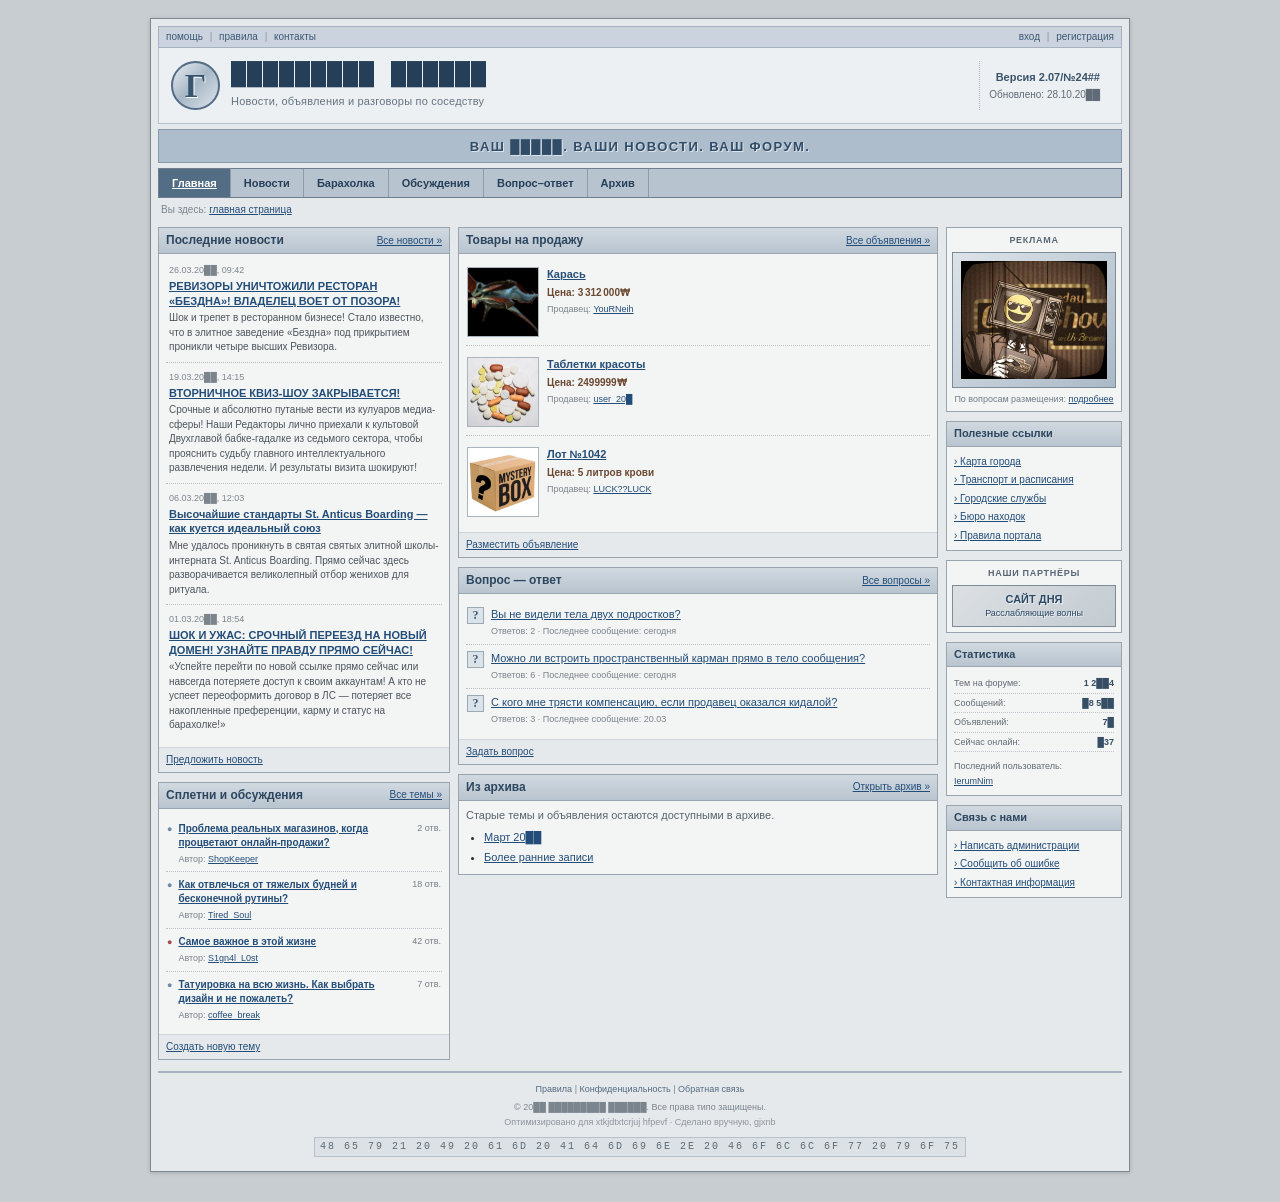
<file: index.html>
<!DOCTYPE html>
<html lang="ru">
<head>
  <meta charset="UTF-8">
  <meta name="viewport" content="width=device-width, initial-scale=1.0">
  <title>Главная</title>
  <link rel="icon" type="image/png" href="images/favicon.png">
  <link rel="stylesheet" href="style.css">
  <script src="script.js" defer></script>
</head>
<body>
  <div class="site">
    <header class="site-header">
      <div class="topline">
        <div class="mini-links">
          <a href="rules.html">помощь</a>
          <span>|</span>
          <a href="rules.html">правила</a>
          <span>|</span>
          <a href="register.html">контакты</a>
        </div>
        <div class="account-links">
          <a href="register.html">вход</a>
          <span>|</span>
          <a href="register.html">регистрация</a>
        </div>
      </div>

      <div class="branding">
        <div class="logo-mark" aria-hidden="true">Г</div>
        <div class="brand-copy">
          <h1 id="glitch-text">█████████ ██████</h1>
          <p>Новости, объявления и разговоры по соседству</p>
        </div>
        <div class="header-note">
          <strong>Версия 2.07/№24##</strong><br>
          <span>Обновлено: 28.10.20██</span>
        </div>
      </div>

      <div class="header-banner">
        <span>ВАШ █████. ВАШИ НОВОСТИ. ВАШ ФОРУМ.</span>
      </div>

      <nav class="main-nav" aria-label="Главное меню">
        <a class="current" href="index.html">Главная</a>
        <a href="news.html">Новости</a>
        <a href="market.html">Барахолка</a>
        <a href="discussions.html">Обсуждения</a>
        <a href="questions.html">Вопрос–ответ</a>
        <a href="archive.html">Архив</a>
      </nav>
      <div class="breadcrumb">Вы здесь: <a href="index.html">главная страница</a></div>
    </header>

    <main class="columns">
      <div class="column column-left">
        <section class="panel" id="news">
          <div class="panel-heading">
            <h2>Последние новости</h2>
            <a href="news.html">Все новости &raquo;</a>
          </div>
          <div class="panel-body news-list">
            <article class="news-item">
              <span class="date">26.03.20██, 09:42</span>
              <h3><a href="news.html#news-1">РЕВИЗОРЫ УНИЧТОЖИЛИ РЕСТОРАН «БЕЗДНА»! ВЛАДЕЛЕЦ ВОЕТ ОТ ПОЗОРА!</a></h3>
              <p>Шок и трепет в ресторанном бизнесе! Стало известно, что в элитное заведение «Бездна» под прикрытием проникли четыре высших Ревизора.</p>
            </article>
            <article class="news-item">
              <span class="date">19.03.20██, 14:15</span>
              <h3><a href="news.html#news-2">ВТОРНИЧНОЕ КВИЗ-ШОУ ЗАКРЫВАЕТСЯ!</a></h3>
              <p>Срочные и абсолютно путаные вести из кулуаров медиа-сферы! Наши Редакторы лично приехали к культовой Двухглавой бабке-гадалке из седьмого сектора, чтобы прояснить судьбу главного интеллектуального развлечения недели. И результаты визита шокируют!</p>
            </article>
            <article class="news-item">
              <span class="date">06.03.20██, 12:03</span>
              <h3><a href="news.html#news-3">Высочайшие стандарты St. Anticus Boarding — как куется идеальный союз</a></h3>
              <p>Мне удалось проникнуть в святая святых элитной школы-интерната St. Anticus Boarding. Прямо сейчас здесь разворачивается великолепный отбор женихов для ритуала.</p>
            </article>
            <article class="news-item">
              <span class="date">01.03.20██, 18:54</span>
              <h3><a href="news.html#news-4">ШОК И УЖАС: СРОЧНЫЙ ПЕРЕЕЗД НА НОВЫЙ ДОМЕН! УЗНАЙТЕ ПРАВДУ ПРЯМО СЕЙЧАС!</a></h3>
              <p>«Успейте перейти по новой ссылке прямо сейчас или навсегда потеряете доступ к своим аккаунтам! А кто не успеет переоформить договор в ЛС — потеряет все накопленные преференции, карму и статус на барахолке!»</p>
            </article>
          </div>
          <div class="panel-footer">
            <a href="register.html">Предложить новость</a>
          </div>
        </section>

        <section class="panel" id="talk">
          <div class="panel-heading">
            <h2>Сплетни и обсуждения</h2>
            <a href="discussions.html">Все темы &raquo;</a>
          </div>
          <div class="panel-body topic-list">

            <div class="topic-row">
              <span class="topic-icon">●</span>
              <div class="topic-main">
                <a href="discussions.html#topic-10">Проблема реальных магазинов, когда процветают онлайн-продажи?</a>
                <small>Автор: <a href="register.html">ShopKeeper</a></small>
              </div>
              <span class="replies">2 отв.</span>
            </div>
            <div class="topic-row">
              <span class="topic-icon">●</span>
              <div class="topic-main">
                <a href="discussions.html#topic-1">Как отвлечься от тяжелых будней и бесконечной рутины?</a>
                <small>Автор: <a href="register.html">Tired_Soul</a></small>
              </div>
              <span class="replies">18 отв.</span>
            </div>
            <div class="topic-row">
              <span class="topic-icon hot">●</span>
              <div class="topic-main">
                <a href="discussions.html#topic-2">Самое важное в этой жизне</a>
                <small>Автор: <a href="register.html">S1gn4l_L0st</a></small>
              </div>
              <span class="replies">42 отв.</span>
            </div>
            <div class="topic-row">
              <span class="topic-icon">●</span>
              <div class="topic-main">
                <a href="discussions.html#topic-3">Татуировка на всю жизнь. Как выбрать дизайн и не пожалеть?</a>
                <small>Автор: <a href="register.html">coffee_break</a></small>
              </div>
              <span class="replies">7 отв.</span>
            </div>
            
          </div>
          <div class="panel-footer"><a href="register.html">Создать новую тему</a></div>
        </section>
      </div>

      <div class="column column-middle">
        <section class="panel" id="market">
          <div class="panel-heading">
            <h2>Товары на продажу</h2>
            <a href="market.html">Все объявления &raquo;</a>
          </div>
          <div class="panel-body classifieds">
            <article class="classified">
              <div class="classified-thumb placeholder-thumb"><img src="images/item7.jpg"></div>
              <div class="classified-copy">
                <h3><a href="market.html#item-1">Карась</a></h3>
                <span class="price">Цена: 3 312 000₩</span>
                <small>Продавец: <a href="register.html">YouRNeih</a></small>
              </div>
            </article>
            <article class="classified">
              <div class="classified-thumb placeholder-thumb"><img src="images/item2.jpg"></div>
              <div class="classified-copy">
                <h3><a href="market.html#item-2">Таблетки красоты</a></h3>
                <span class="price">Цена: 2499999₩</span>
                <small>Продавец: <a href="register.html">user_20█</a></small>
              </div>
            </article>
            <article class="classified">
              <div class="classified-thumb placeholder-thumb"><img src="images/item3.jpg"></div>
              <div class="classified-copy">
                <h3><a href="market.html#item-3">Лот №1042</a></h3>
                <span class="price">Цена: 5 литров крови</span>
                <small>Продавец: <a href="register.html">LUCK??LUCK</a></small>
              </div>
            </article>
          </div>
          <div class="panel-footer">
            <a href="register.html">Разместить объявление</a>
          </div>
        </section>

        <section class="panel" id="questions">
          <div class="panel-heading">
            <h2>Вопрос — ответ</h2>
            <a href="questions.html">Все вопросы &raquo;</a>
          </div>

          <div class="panel-body qa-list">
            <div class="qa-item">
              <span class="qa-mark">?</span>
              <div>
                <a href="questions.html#question-10">Вы не видели тела двух подростков?</a>
                <small>Ответов: 2 · Последнее сообщение: сегодня</small>
              </div>
            </div>
            <div class="qa-item">
              <span class="qa-mark">?</span>
              <div>
                <a href="questions.html#question-1">Можно ли встроить пространственный карман прямо в тело сообщения?</a>
                <small>Ответов: 6 · Последнее сообщение: сегодня</small>
              </div>
            </div>
            <div class="qa-item">
              <span class="qa-mark">?</span>
              <div>
                <a href="questions.html#question-2">С кого мне трясти компенсацию, если продавец оказался кидалой?</a>
                <small>Ответов: 3 · Последнее сообщение: 20.03</small>
              </div>
            </div>

          </div>
          <div class="panel-footer"><a href="register.html">Задать вопрос</a></div>
        </section>

        <section class="panel" id="archive">
          <div class="panel-heading">
            <h2>Из архива</h2>
            <a href="archive.html">Открыть архив &raquo;</a>
          </div>
          <div class="panel-body archive-box">
            <p>Старые темы и объявления остаются доступными в архиве.</p>
            <ul>
              <li><a href="archive.html#march">Март 20██</a></li>
              <li><a href="archive.html#older">Более ранние записи</a></li>
            </ul>
          </div>
        </section>
      </div>

      <aside class="column column-right">
        <section class="ad-box">
          <div class="ad-label">РЕКЛАМА</div>
          <a class="banner banner-main">
            <img src="images/Braun.png">
          </a>
          <p class="ad-caption">По вопросам размещения: <a href="register.html">подробнее</a></p>
        </section>

        <section class="panel mini-panel" id="help">
          <div class="panel-heading"><h2>Полезные ссылки</h2></div>
          <div class="panel-body link-list">
            <a href="#city-map">› Карта города</a>
            <a href="#transport">› Транспорт и расписания</a>
            <a href="#services">› Городские службы</a>
            <a href="#lost-found">› Бюро находок</a>
            <a href="rules.html">› Правила портала</a>
          </div>
        </section>

        <section class="ad-box small-ad">
          <div class="ad-label">НАШИ ПАРТНЁРЫ</div>
          <a class="banner banner-small banner-alt" href="https://www.youtube.com/watch?v=V-_O7nl0Ii0">
            <strong>САЙТ ДНЯ</strong>
            <span>Расслабляющие волны</span>
          </a>
        </section>

        <section class="panel mini-panel">
          <div class="panel-heading"><h2>Статистика</h2></div>
          <div class="panel-body statistics">
            <div><span>Тем на форуме:</span><strong>1 2██4</strong></div>
            <div><span>Сообщений:</span><strong>█8 5██</strong></div>
            <div><span>Объявлений:</span><strong>7█</strong></div>
            <div><span>Сейчас онлайн:</span><strong>█37</strong></div>
            <p>Последний пользователь:<br><a href="#last-user">IerumNim</a></p>
          </div>
        </section>

        <section class="panel mini-panel" id="contacts">
          <div class="panel-heading"><h2>Связь с нами</h2></div>
          <div class="panel-body link-list">
            <a href="register.html">› Написать администрации</a>
            <a href="register.html">› Сообщить об ошибке</a>
            <a href="register.html">› Контактная информация</a>
          </div>
        </section>
      </aside>
    </main>

    <footer class="site-footer" id="rules">
      <div class="footer-links">
        <a href="rules.html">Правила</a> |
        <a href="alienstore/index.html">Конфиденциальность</a> |
        <a href="register.html">Обратная связь</a>
      </div>
      <p>© 20██ █████████ ██████. Все права типо защищены.</p>
      <p class="footer-note">Оптимизировано для xtkjdtxtcrjuj hfpevf · Сделано вручную, gjxnb</p>
      <div class="counter">48 65 79 21 20 49 20 61 6D 20 41 64 6D 69 6E 2E 20 46 6F 6C 6C 6F 77 20 79 6F 75</div>
    </footer>
  </div>
</body>
</html>
</file>
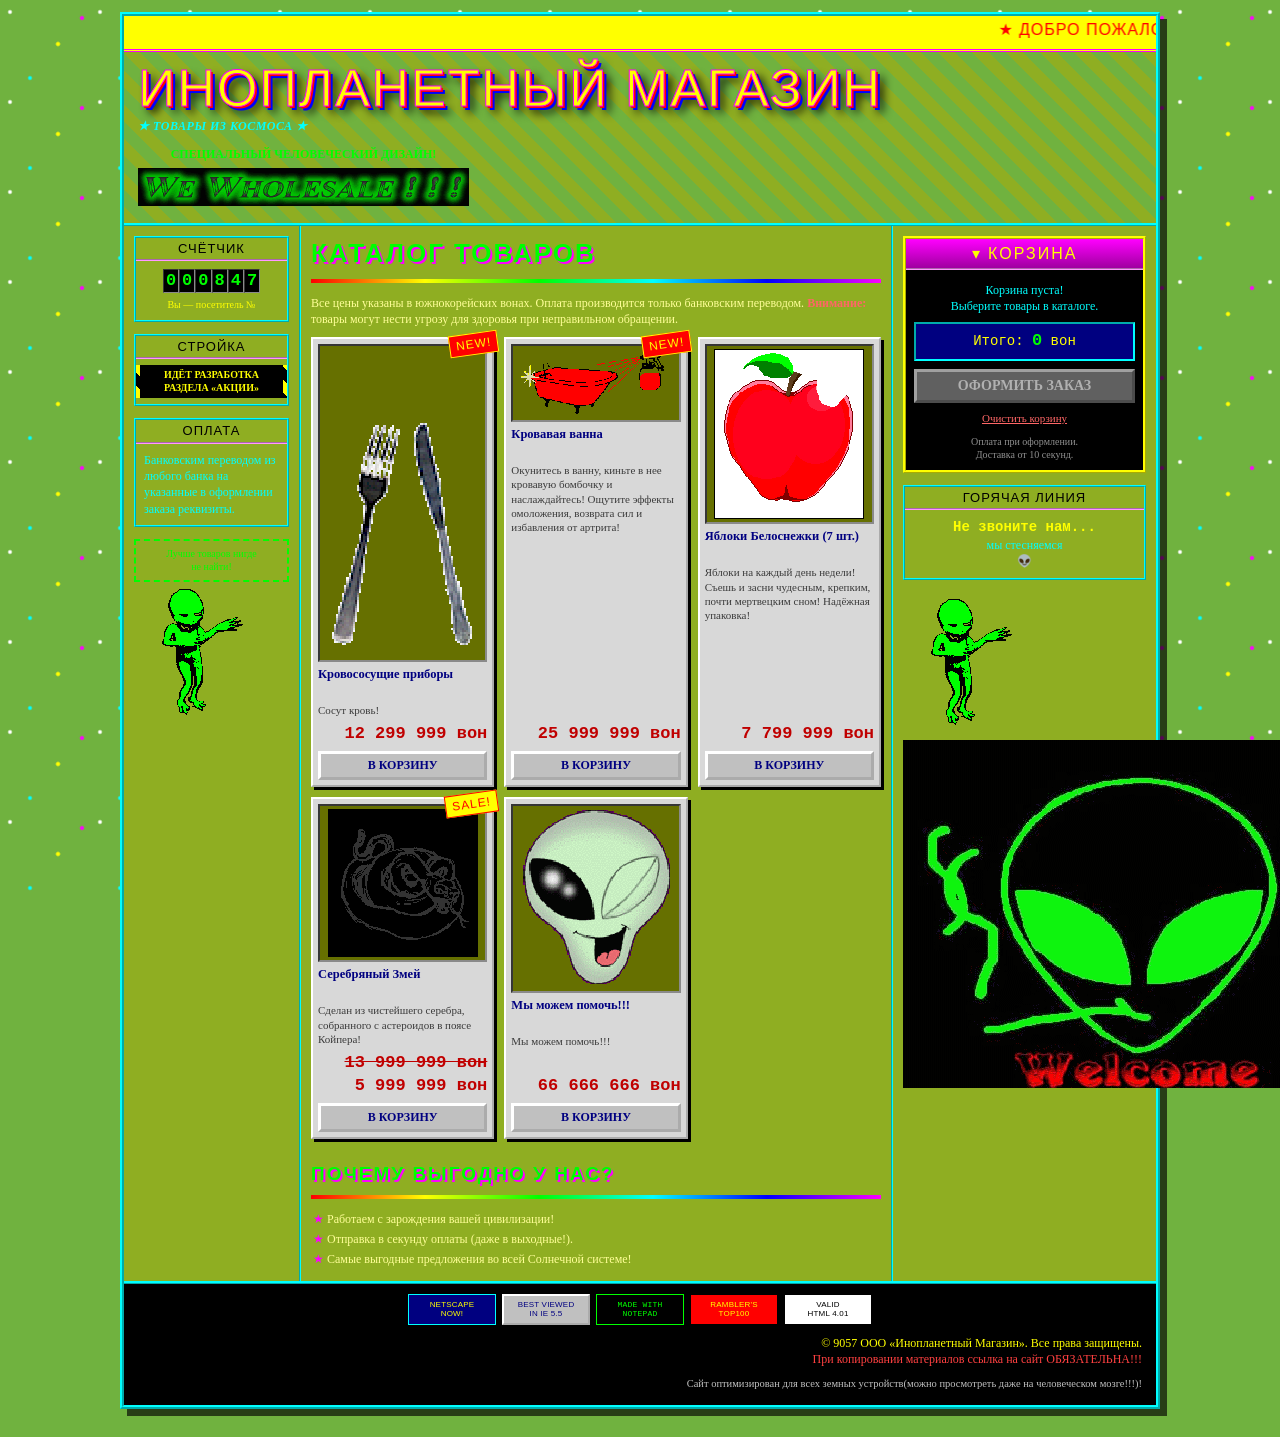
<file: alienstore/index.html>
<!DOCTYPE html>
<html lang="ru">
<head>
  <meta charset="utf-8">
  <meta name="viewport" content="width=device-width, initial-scale=1">
  <title>ИНОПЛАНЕТНЫЙ МАГАЗИН ::: ТОВАРЫ РАКЕТОЙ ::: ГЛАВНАЯ СТРАНИЦА</title>
  <meta name="description" content="Лучший интернет-магазин рукава Ориона! Товары ракетой, доставка по всей системе, низкие цены!!!">
  <meta name="keywords" content="магазин,товары,купить,дешево,скидки,предмет,оборудование,инопланетяне,доставка,интернет-магазин">
  <meta name="author" content="ООО «Инопланетный Магазин»">
  <meta name="generator" content="Microsoft FrontPage 4.0">
  <link rel="icon" href="img/favicon.jpg" type="image/svg+xml">
  <link rel="stylesheet" href="style.css">
</head>
<body>

<div class="page">

  <!-- ================= БЕГУЩАЯ СТРОКА ================= -->
  <div class="ticker">
    <marquee scrollamount="7" scrolldelay="60">
      ★ ДОБРО ПОЖАЛОВАТЬ В «ИНОПЛАНЕТНЫЙ МАГАЗИН»! ★ ДОСТАВКА ПО ВСЕЙ ПЛАНЕТЕ ★ МГНОВЕННАЯ ДОСТАВКА! ★ СКИДКИ ДО 99% ★ ЛУЧШЕЕ ОБОРУДОВАНИЕ ТОЛЬКО У НАС! ★
    </marquee>
  </div>

  <!-- ================= ШАПКА ================= -->
  <div class="header">
    <div class="logo">
      <div class="logo-main">ИНОПЛАНЕТНЫЙ МАГАЗИН</div>
      <div class="logo-sub">★ ТОВАРЫ ИЗ КОСМОСА ★</div>
    </div>
    <div class="header-side">
      <div class="blink updated">СПЕЦИАЛЬНЫЙ ЧЕЛОВЕЧЕСКИЙ ДИЗАЙН!</div>
      <img src="img/what.gif">

    </div>
  </div>

  <!-- ================= ТРИ КОЛОНКИ ================= -->
  <table class="layout">
    <tr>

      <!-- ---------- ЛЕВАЯ КОЛОНКА ---------- -->
      <td class="col-left">

        <div class="box">
          <div class="box-title">СЧЁТЧИК</div>
          <div class="box-body center">
            <div class="counter" id="counter" aria-label="Счётчик посещений">
              <span class="digit">0</span><span class="digit">0</span><span class="digit">0</span><span class="digit">8</span><span class="digit">4</span><span class="digit">7</span>
            </div>
            <div class="counter-note">Вы — посетитель №</div>
          </div>
        </div>

        <div class="box">
          <div class="box-title">СТРОЙКА</div>
          <div class="box-body hazard">
            <span>ИДЁТ РАЗРАБОТКА<br>РАЗДЕЛА «АКЦИИ»</span>
          </div>
        </div>


        <div class="box">
          <div class="box-title">ОПЛАТА</div>
          <div class="box-body">
            Банковским переводом из любого банка на указанные в оформлении заказа реквизиты.
          </div>
        </div>

        <div class="advice">
          Лучше товаров нигде<br>не найти!</b>
        </div>
	<img src="img/dalien.gif">


      </td>

      <!-- ---------- ЦЕНТРАЛЬНАЯ КОЛОНКА ---------- -->
      <td class="col-main" id="catalog">

        <h2 class="section">Каталог товаров</h2>
        <hr class="rainbow">

        <p class="lead">
          Все цены указаны в южнокорейских вонах. Оплата производится только банковским переводом. <b>Внимание:</b> товары могут нести угрозу для здоровья при неправильном обращении.
        </p>


        <noscript>
          <div class="warn">
            ВНИМАНИЕ! Для работы корзины включите JavaScript в настройках браузера.
          </div>
        </noscript>

        <div class="products">

          <!-- ТОВАР 1 -->
          <div class="product">
            <div class="badge-new blink">NEW!</div>
            <div class="product-img"><img src="img/bloodlusted_tableware.gif" alt="Кровососущие приборы" width="120" height="120"></div>
            <div class="product-name">Кровососущие приборы</div>
            <div class="product-desc">Сосут кровь!</div>
            <div class="product-price">12 299 999 вон</div>
            <button class="btn add" data-add="p1" data-name="Кровососущие приборы" data-price="12299999">В корзину</button>
          </div>

          <!-- ТОВАР 2 -->
          <div class="product">
            <div class="badge-new blink">NEW!</div>
            <div class="product-img"><img src="img/blood_bath.gif" alt="Кровавая ванна" width="120" height="120"></div>
            <div class="product-name">Кровавая ванна</div>
            <div class="product-desc">Окунитесь в ванну, киньте в нее кровавую бомбочку и наслаждайтесь! Ощутите эффекты омоложения, возврата сил и избавления от артрита!</div>
            <div class="product-price">25 999 999 вон</div>
            <button class="btn add" data-add="p2" data-name="Кровавая ванна" data-price="25999999">В корзину</button>
          </div>

          <!-- ТОВАР 3 -->
          <div class="product">
            <div class="product-img"><img src="img/snowwhite_apple.gif" alt="Яблоки Белоснежки, 7 штук" width="120" height="120"></div>
            <div class="product-name">Яблоки Белоснежки (7 шт.)</div>
            <div class="product-desc">Яблоки на каждый день недели! Съешь и засни чудесным, крепким, почти мертвецким сном! Надёжная упаковка!</div>
            <div class="product-price">7 799 999 вон</div>
            <button class="btn add" data-add="p3" data-name="Яблоки Белоснежки (7 шт.)" data-price="7799999">В корзину</button>
          </div>

          <!-- ТОВАР 4 -->
          <div class="product">
            <div class="badge-sale blink">SALE!</div>
            <div class="product-img"><img src="img/silver_serpent.gif" alt="Серебряный Змей" width="120" height="120"></div>
            <div class="product-name">Серебряный Змей</div>
            <div class="product-desc">Сделан из чистейшего серебра, собранного с астероидов в поясе Койпера!</div>
            <div class="product-price"><del>13 999 999 вон</del> <br>5 999 999 вон</div>
            <button class="btn add" data-add="p4" data-name=Серебряный Змей" data-price="5999999">В корзину</button>
          </div>

          <!-- ТОВАР 5 -->
          <div class="product">
            <div class="product-img"><img src="img/we_can_help.gif" alt="Мы можем помочь!!!" width="120" height="120"></div>
            <div class="product-name">Мы можем помочь!!!</div>
            <div class="product-desc">Мы можем помочь!!!</div>
            <div class="product-price">66 666 666 вон</div>
            <button class="btn add" data-add="p5" data-name="Мы можем помочь!!!" data-price="66666666">В корзину</button>
          </div>


        </div>

        <h2 class="section small">Почему выгодно у нас?</h2>
        <hr class="rainbow">
        <ul class="usp">
          <li>Работаем с зарождения вашей цивилизации!</li>
          <li>Отправка в секунду оплаты (даже в выходные!).</li>
          <li>Самые выгодные предложения во всей Солнечной системе!</li>
        </ul>

      </td>

      <!-- ---------- КОЛОНКА КОРЗИНЫ ---------- -->
      <td class="col-cart" id="cart">

        <div class="cart" id="cartPanel">
          <button class="cart-head" type="button" id="cartToggle" aria-expanded="true">
            <span class="cart-head-icon">▾</span> КОРЗИНА
          </button>

          <div class="cart-body">

            <div class="cart-status" id="cartStatus" hidden></div>

            <p class="cart-empty" id="cartEmpty">
              Корзина пуста!<br>
              <span class="blink">Выберите товары в каталоге.</span>
            </p>

            <ul class="cart-items" id="cartItems"></ul>

            <div class="cart-total">
              Итого: <b id="cartTotal">0</b> вон
            </div>

            <button class="btn-checkout" id="checkoutBtn" type="button" disabled>Оформить заказ</button>
            <button class="cart-clear" id="clearBtn" type="button" hidden>Очистить корзину</button>

            <p class="cart-note">
              Оплата при оформлении.<br>
              Доставка от 10 секунд.
            </p>
          </div>
        </div>

        <div class="box">
          <div class="box-title">ГОРЯЧАЯ ЛИНИЯ</div>
          <div class="box-body center">
            <b class="phone">Не звоните нам...</b><br>
            мы стесняемся<br>
            👽
          </div>
        </div>
	<img src="img/dalien.gif">
	<img src="img/Alien.gif">
      </td>

    </tr>
  </table>

  <!-- ================= ПОДВАЛ ================= -->
  <div class="footer">

    <div class="banners">
      <span class="banner b1">Netscape<br>NOW!</span>
      <span class="banner b2">Best viewed<br>in IE 5.5</span>
      <span class="banner b3">Made with<br>Notepad</span>
      <span class="banner b4">Rambler's<br>Top100</span>
      <span class="banner b5">Valid<br>HTML 4.01</span>
    </div>

    <p class="copyright">
      © 9057 ООО «Инопланетный Магазин». Все права защищены.<br>
      <span class="blink red">При копировании материалов ссылка на сайт ОБЯЗАТЕЛЬНА!!!</span>
    </p>

    <p class="footer-small">
      Сайт оптимизирован для всех земных устройств(можно просмотреть даже на человеческом мозге!!!)! <br>
    </p>

  </div>

</div>

<script src="app.js"></script>
</body>
</html>
</file>
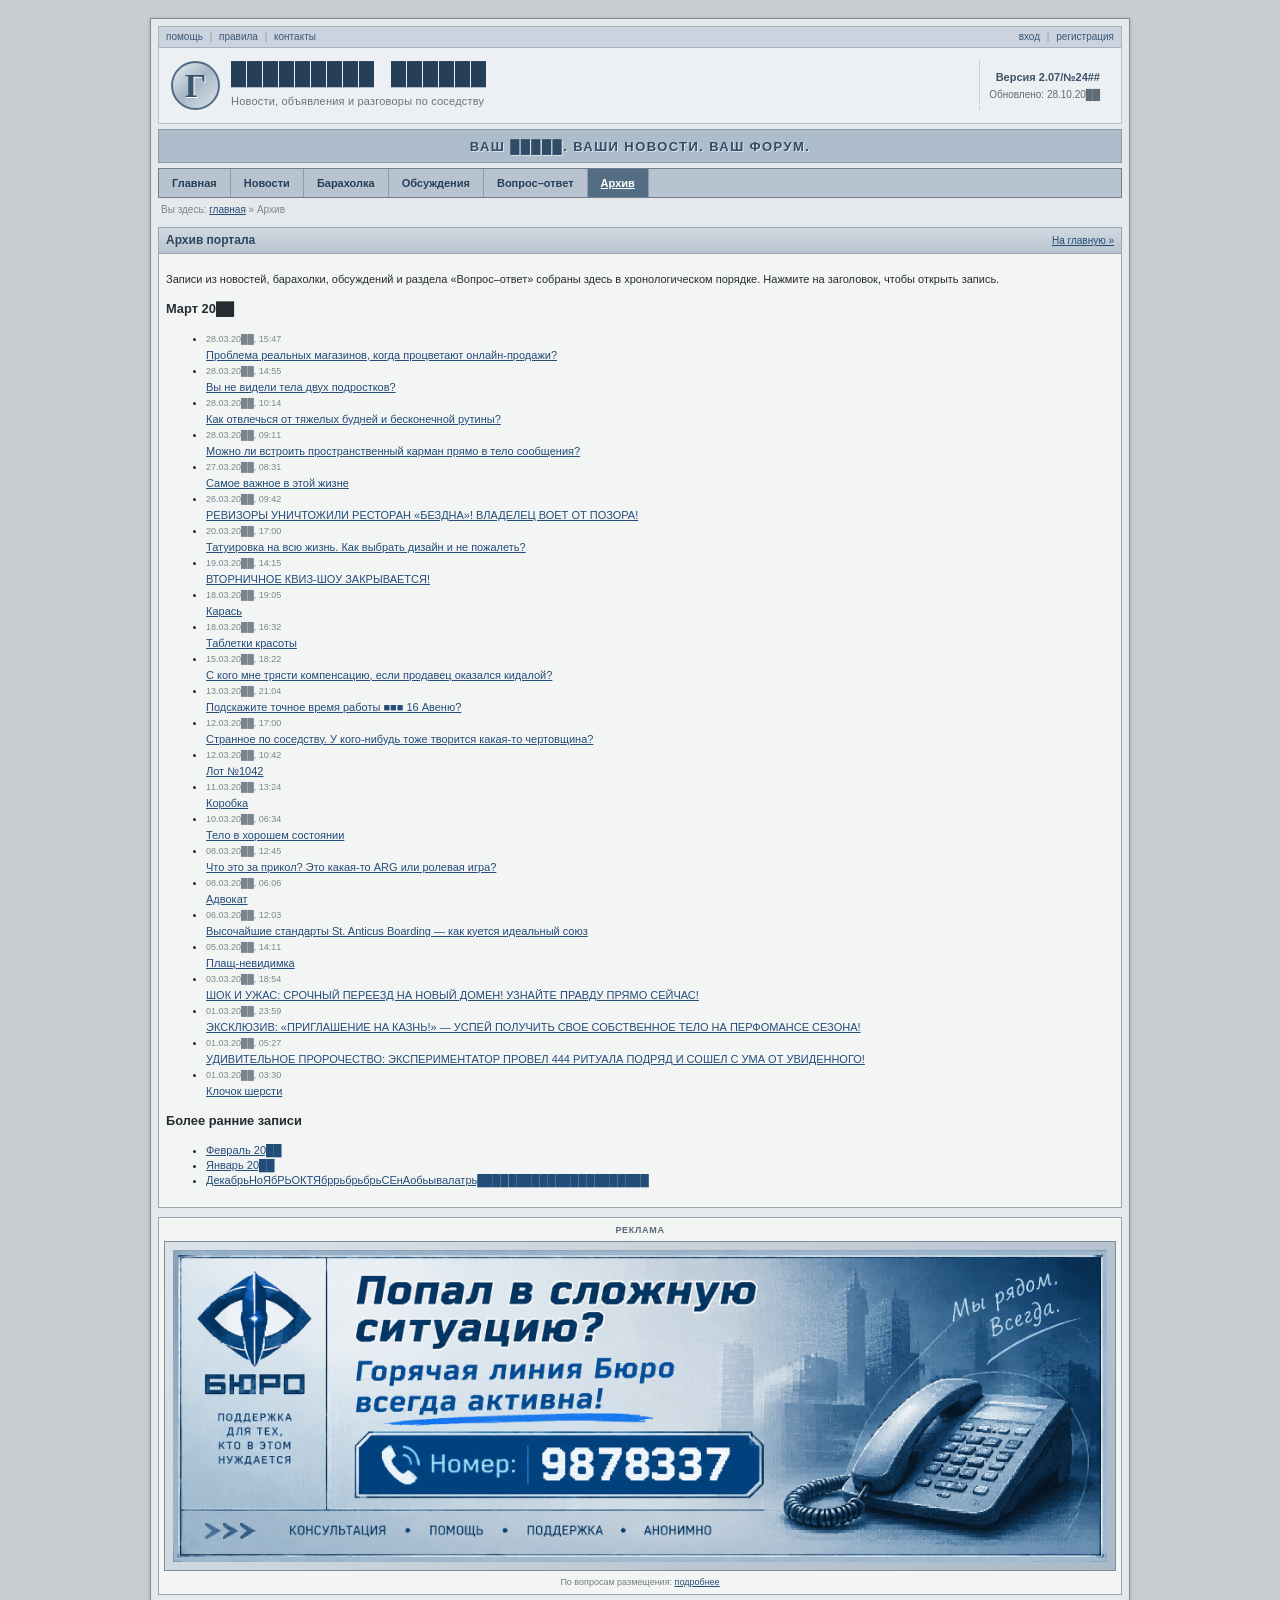
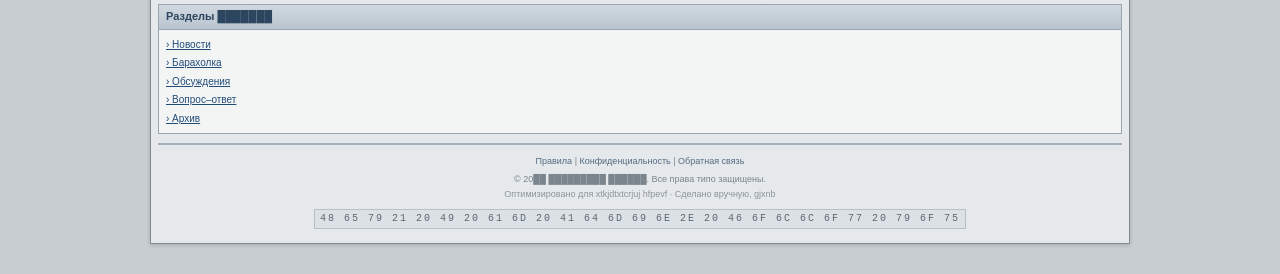
<file: archive.html>
<!DOCTYPE html>
<html lang="ru">
<head>
  <meta charset="UTF-8">
  <meta name="viewport" content="width=device-width, initial-scale=1.0">
  <title>Архив</title>
  <link rel="icon" type="image/png" href="images/favicon.png">
  <link rel="stylesheet" href="style.css">
  <script src="script.js" defer></script>
</head>
<body>
  <div class="site">
    <header class="site-header">
      <div class="topline">
        <div class="mini-links">
          <a href="rules.html">помощь</a>
          <span>|</span>
          <a href="rules.html">правила</a>
          <span>|</span>
          <a href="register.html">контакты</a>
        </div>
        <div class="account-links">
          <a href="register.html">вход</a>
          <span>|</span>
          <a href="register.html">регистрация</a>
        </div>
      </div>

      <div class="branding">
        <div class="logo-mark" aria-hidden="true">Г</div>
        <div class="brand-copy">
          <h1 id="glitch-text">█████████ ██████</h1>
          <p>Новости, объявления и разговоры по соседству</p>
        </div>
        <div class="header-note">
          <strong>Версия 2.07/№24##</strong><br>
          <span>Обновлено: 28.10.20██</span>
        </div>
      </div>

      <div class="header-banner">
        <span>ВАШ █████. ВАШИ НОВОСТИ. ВАШ ФОРУМ.</span>
      </div>
      <nav class="main-nav" aria-label="Главное меню"><a class="" href="index.html">Главная</a>
<a class="" href="news.html">Новости</a>
<a class="" href="market.html">Барахолка</a>
<a class="" href="discussions.html">Обсуждения</a>
<a class="" href="questions.html">Вопрос–ответ</a>
<a class="current" href="archive.html">Архив</a></nav>
      <div class="breadcrumb">Вы здесь: <a href="index.html">главная</a> &raquo; Архив</div>
    </header>
    <main class="single-page">
      
<section class="panel full-panel">
  <div class="panel-heading"><h2>Архив портала</h2><a href="index.html">На главную &raquo;</a></div>
  <div class="panel-body full-list">
    <p class="archive-intro">Записи из новостей, барахолки, обсуждений и раздела «Вопрос–ответ» собраны здесь в хронологическом порядке. Нажмите на заголовок, чтобы открыть запись.</p>
    <section class="archive-month" id="march"><h3>Март 20██</h3><ul>
      <li><span class="date">28.03.20██, 15:47</span><a href="discussions.html#topic-10">Проблема реальных магазинов, когда процветают онлайн-продажи?</a></li>
      <li><span class="date">28.03.20██, 14:55</span><a href="questions.html#question-10">Вы не видели тела двух подростков?</a></li>
      <li><span class="date">28.03.20██, 10:14</span><a href="discussions.html#topic-1">Как отвлечься от тяжелых будней и бесконечной рутины?</a></li>
      <li><span class="date">28.03.20██, 09:11</span><a href="questions.html#question-1">Можно ли встроить пространственный карман прямо в тело сообщения?</a></li>
      <li><span class="date">27.03.20██, 08:31</span><a href="discussions.html#topic-2">Самое важное в этой жизне</a></li>
      <li><span class="date">26.03.20██, 09:42</span><a href="news.html#news-1">РЕВИЗОРЫ УНИЧТОЖИЛИ РЕСТОРАН «БЕЗДНА»! ВЛАДЕЛЕЦ ВОЕТ ОТ ПОЗОРА!</a></li>
      <li><span class="date">20.03.20██, 17:00</span><a href="discussions.html#topic-3">Татуировка на всю жизнь. Как выбрать дизайн и не пожалеть?</a></li>
      <li><span class="date">19.03.20██, 14:15</span><a href="news.html#news-2">ВТОРНИЧНОЕ КВИЗ-ШОУ ЗАКРЫВАЕТСЯ!</a></li>
      <li><span class="date">18.03.20██, 19:05</span><a href="market.html#item-1">Карась</a></li>
      <li><span class="date">18.03.20██, 16:32</span><a href="market.html#item-2">Таблетки красоты</a></li>
      <li><span class="date">15.03.20██, 18:22</span><a href="questions.html#question-2">С кого мне трясти компенсацию, если продавец оказался кидалой?</a></li>
      <li><span class="date">13.03.20██, 21:04</span><a href="questions.html#question-3">Подскажите точное время работы ■■■ 16 Авеню?</a></li>
      <li><span class="date">12.03.20██, 17:00</span><a href="discussions.html#topic-4">Странное по соседству. У кого-нибудь тоже творится какая-то чертовщина?</a></li>
      <li><span class="date">12.03.20██, 10:42</span><a href="market.html#item-3">Лот №1042</a></li>
      <li><span class="date">11.03.20██, 13:24</span><a href="market.html#item-03">Коробка</a></li>
      <li><span class="date">10.03.20██, 06:34</span><a href="market.html#item-4">Тело в хорошем состоянии</a></li>
      <li><span class="date">08.03.20██, 12:45</span><a href="questions.html#question-4">Что это за прикол? Это какая-то ARG или ролевая игра?</a></li>
      <li><span class="date">08.03.20██, 06:06</span><a href="market.html#item-04">Адвокат</a></li>
      <li><span class="date">06.03.20██, 12:03</span><a href="news.html#news-3">Высочайшие стандарты St. Anticus Boarding — как куется идеальный союз</a></li>
      <li><span class="date">05.03.20██, 14:11</span><a href="market.html#item-5">Плащ-невидимка</a></li>
      <li><span class="date">03.03.20██, 18:54</span><a href="news.html#news-4">ШОК И УЖАС: СРОЧНЫЙ ПЕРЕЕЗД НА НОВЫЙ ДОМЕН! УЗНАЙТЕ ПРАВДУ ПРЯМО СЕЙЧАС!</a></li>
      <li><span class="date">01.03.20██, 23:59</span><a href="news.html#news-5">ЭКСКЛЮЗИВ: «ПРИГЛАШЕНИЕ НА КАЗНЬ!» — УСПЕЙ ПОЛУЧИТЬ СВОЕ СОБСТВЕННОЕ ТЕЛО НА ПЕРФОМАНСЕ СЕЗОНА!</a></li>
      <li><span class="date">01.03.20██, 05:27</span><a href="news.html#news-6">УДИВИТЕЛЬНОЕ ПРОРОЧЕСТВО: ЭКСПЕРИМЕНТАТОР ПРОВЕЛ 444 РИТУАЛА ПОДРЯД И СОШЕЛ С УМА ОТ УВИДЕННОГО!</a></li>
      <li><span class="date">01.03.20██, 03:30</span><a href="market.html#item-6">Клочок шерсти</a></li>
    </ul></section>
    <section class="archive-month" id="older"><h3>Более ранние записи</h3><ul>
      <li><a href="register.html">Февраль 20██</a></li>
      <li><a href="register.html">Январь 20██</a></li>
      <li><a href="register.html">ДекабрьНоЯбРЬОКТЯбррьбрьбрьСЕнАобьывалатрь██████████████████████</a></li>
    </ul></section>
  </div>
</section>
      <aside class="page-sidebar">
        <section class="ad-box">
          <div class="ad-label">РЕКЛАМА</div>
          <a class="banner banner-main"><img src="images/Buro.png"></a>
          <p class="ad-caption">По вопросам размещения: <a href="register.html">подробнее</a></p>
        </section>
        <section class="panel mini-panel">
          <div class="panel-heading"><h2>Разделы ███████</h2></div>
          <div class="panel-body link-list">
            <a href="news.html">› Новости</a>
            <a href="market.html">› Барахолка</a>
            <a href="discussions.html">› Обсуждения</a>
            <a href="questions.html">› Вопрос–ответ</a>
            <a href="archive.html">› Архив</a>
          </div>
        </section>
      </aside>
    </main>
    <footer class="site-footer" id="rules">
      <div class="footer-links">
        <a href="rules.html">Правила</a> |
        <a href="alienstore/index.html">Конфиденциальность</a> |
        <a href="register.html">Обратная связь</a>
      </div>
      <p>© 20██ █████████ ██████. Все права типо защищены.</p>
      <p class="footer-note">Оптимизировано для xtkjdtxtcrjuj hfpevf · Сделано вручную, gjxnb</p>
      <div class="counter">48 65 79 21 20 49 20 61 6D 20 41 64 6D 69 6E 2E 20 46 6F 6C 6C 6F 77 20 79 6F 75</div>
    </footer>
  </div>
</body>
</html>
</file>
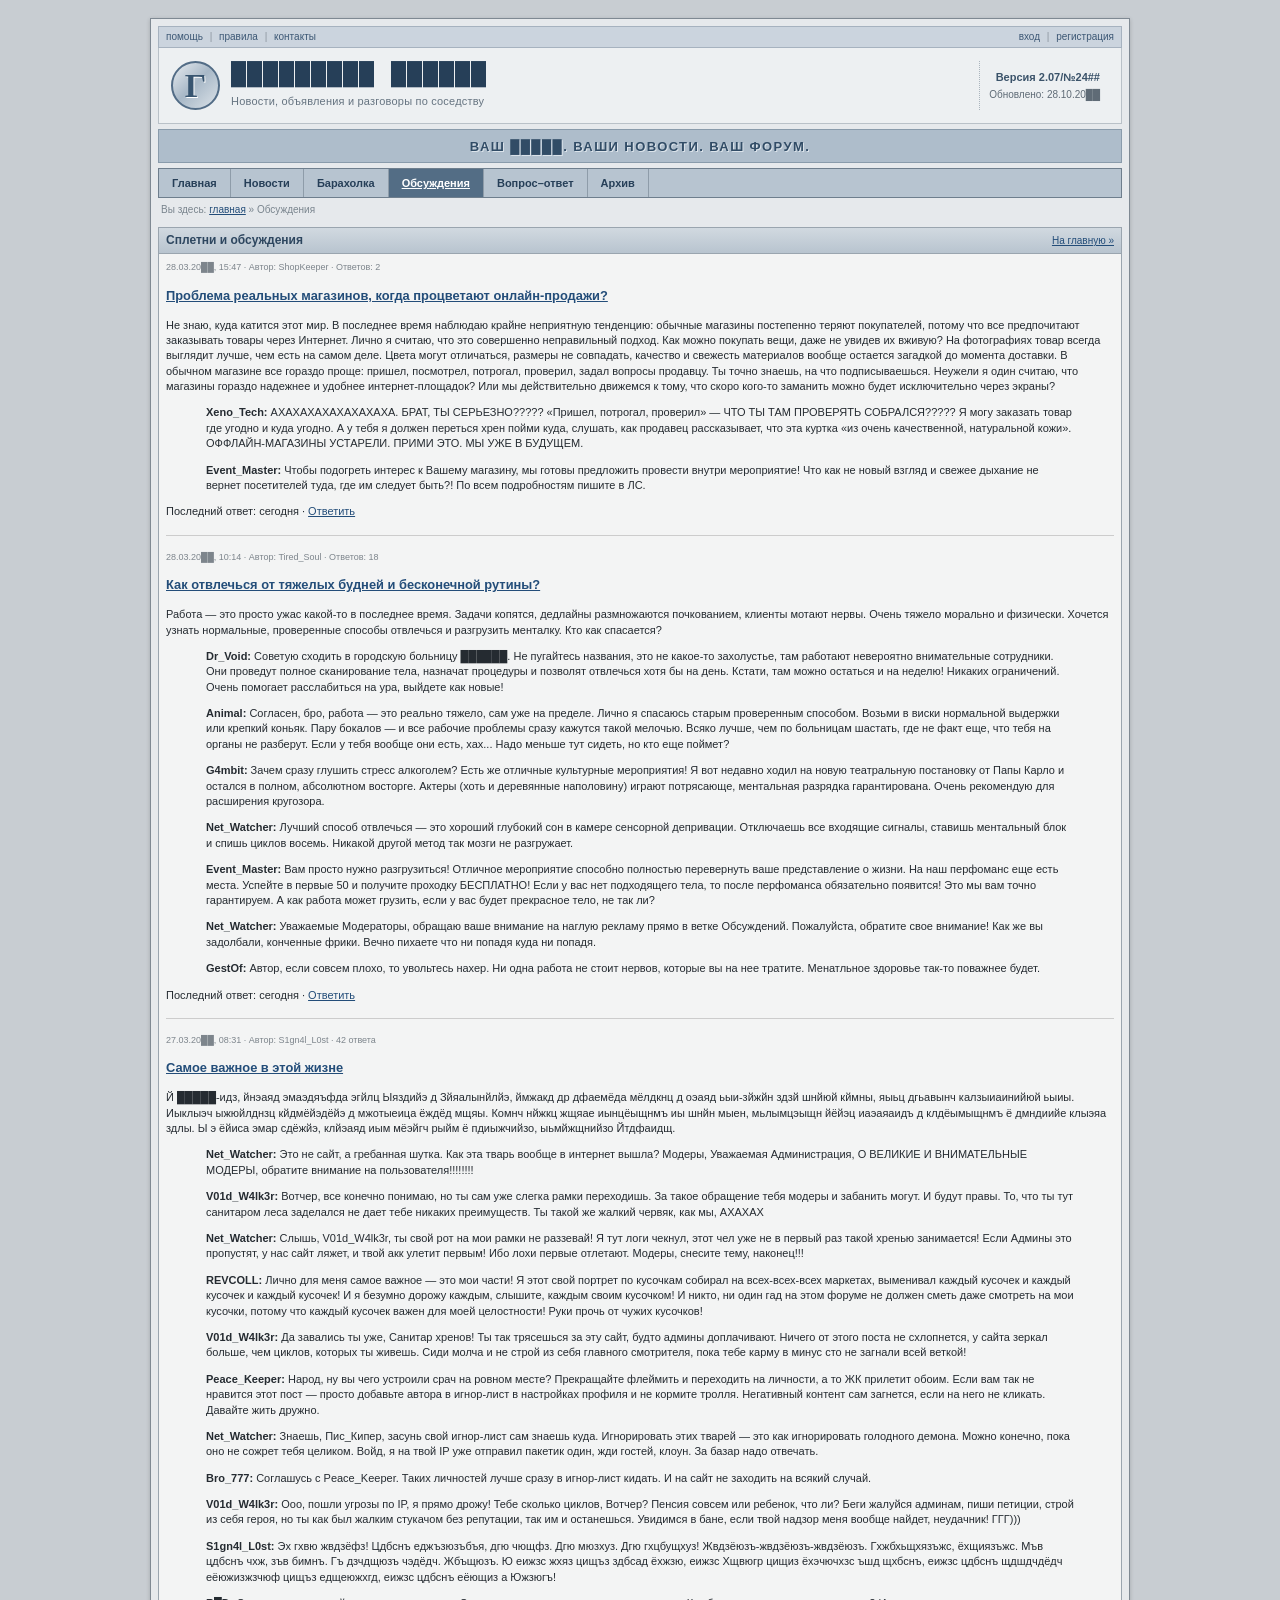
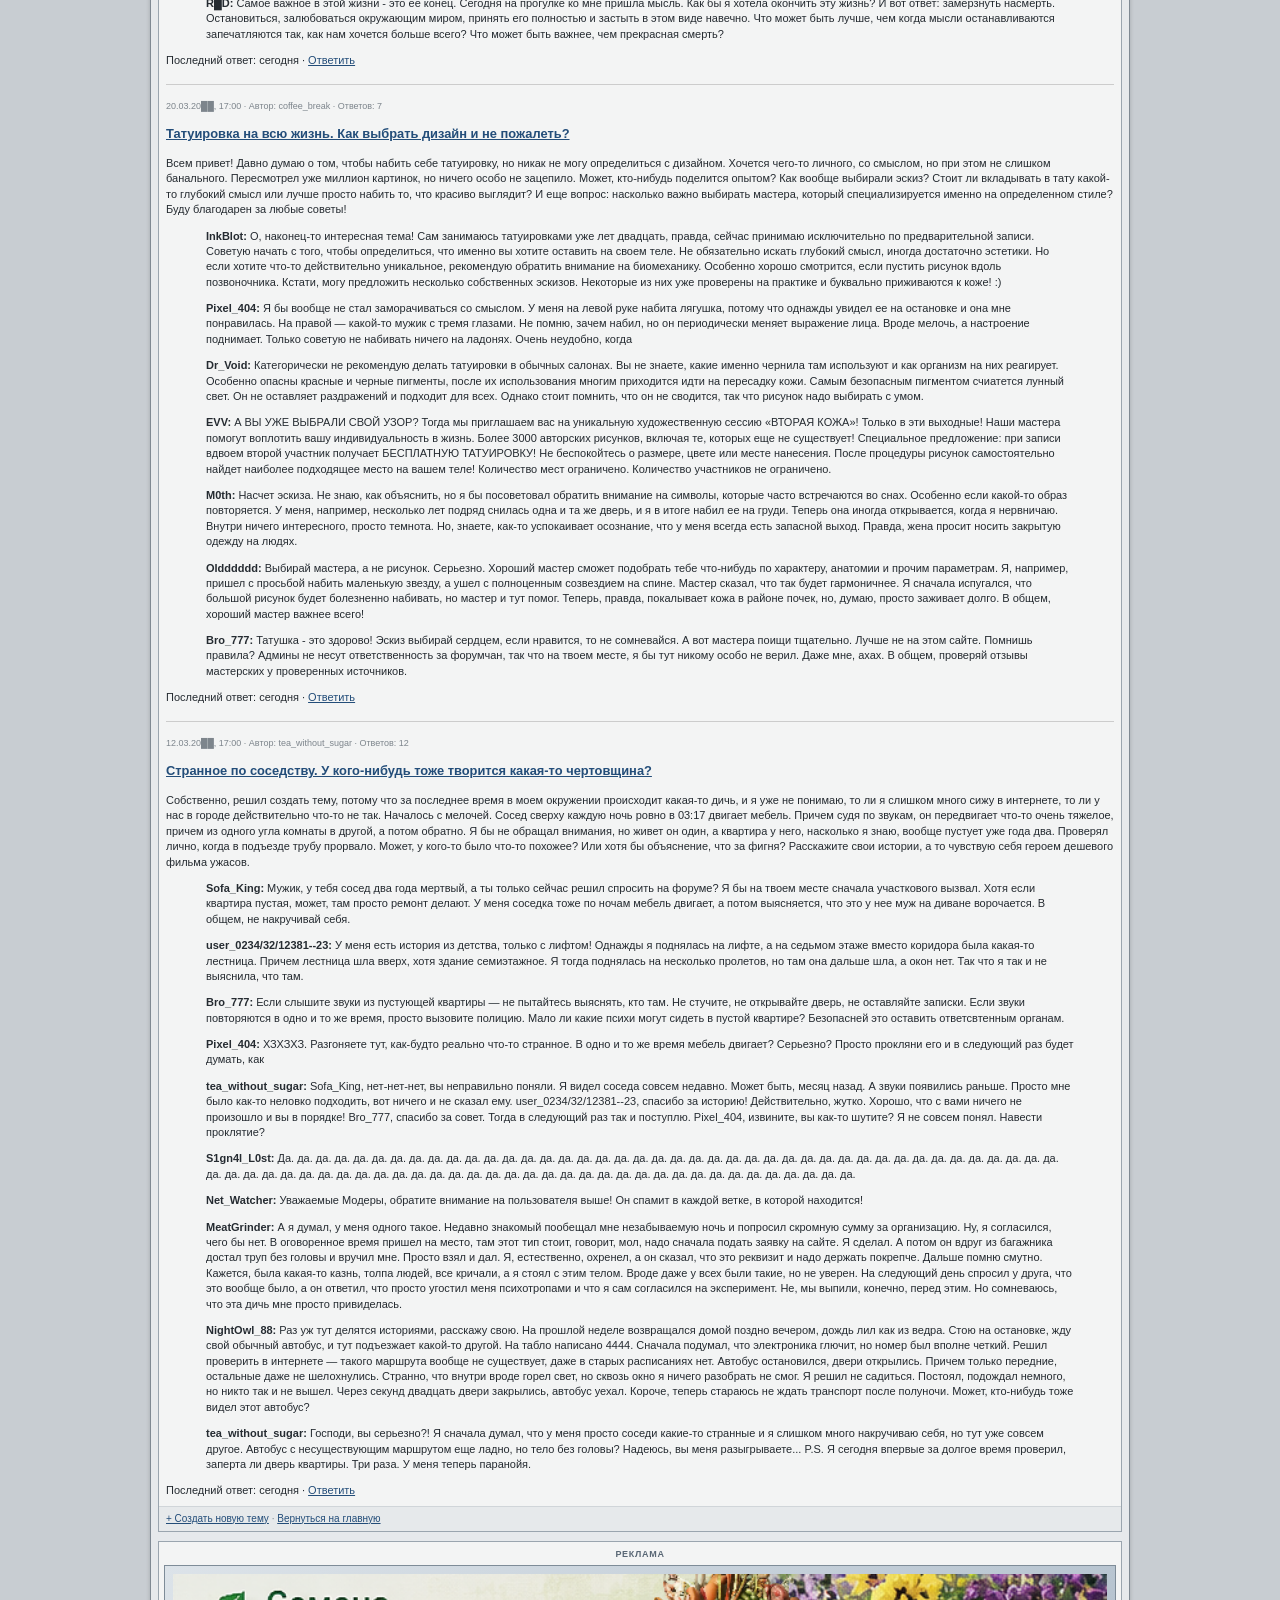
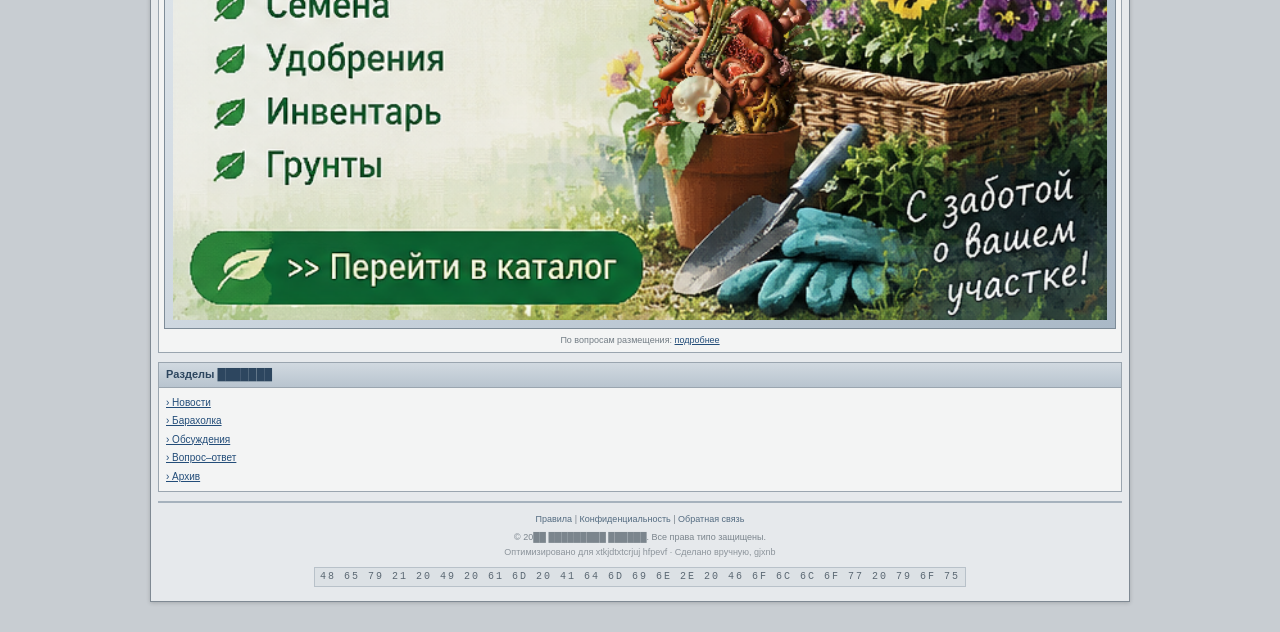
<file: discussions.html>
<!DOCTYPE html>
<html lang="ru">
<head>
  <meta charset="UTF-8">
  <meta name="viewport" content="width=device-width, initial-scale=1.0">
  <title>Обсуждения</title>
  <link rel="icon" type="image/png" href="images/favicon.png">
  <link rel="stylesheet" href="style.css">
  <script src="script.js" defer></script>
</head>
<body>
  <div class="site">
    <header class="site-header">
      <div class="topline">
        <div class="mini-links">
          <a href="rules.html">помощь</a>
          <span>|</span>
          <a href="rules.html">правила</a>
          <span>|</span>
          <a href="register.html">контакты</a>
        </div>
        <div class="account-links">
          <a href="register.html">вход</a>
          <span>|</span>
          <a href="register.html">регистрация</a>
        </div>
      </div>

      <div class="branding">
        <div class="logo-mark" aria-hidden="true">Г</div>
        <div class="brand-copy">
          <h1 id="glitch-text">█████████ ██████</h1>
          <p>Новости, объявления и разговоры по соседству</p>
        </div>
        <div class="header-note">
          <strong>Версия 2.07/№24##</strong><br>
          <span>Обновлено: 28.10.20██</span>
        </div>
      </div>

      <div class="header-banner">
        <span>ВАШ █████. ВАШИ НОВОСТИ. ВАШ ФОРУМ.</span>
      </div>
      <nav class="main-nav" aria-label="Главное меню"><a class="" href="index.html">Главная</a>
<a class="" href="news.html">Новости</a>
<a class="" href="market.html">Барахолка</a>
<a class="current" href="discussions.html">Обсуждения</a>
<a class="" href="questions.html">Вопрос–ответ</a>
<a class="" href="archive.html">Архив</a></nav>
      <div class="breadcrumb">Вы здесь: <a href="index.html">главная</a> &raquo; Обсуждения</div>
    </header>
    <main class="single-page">
      
<section class="panel full-panel" id="all-topics">
  <div class="panel-heading"><h2>Сплетни и обсуждения</h2><a href="index.html">На главную &raquo;</a></div>
  <div class="panel-body full-list">
    <article class="full-entry" id="topic-10">
      <span class="date">28.03.20██, 15:47 · Автор: ShopKeeper · Ответов: 2</span>
      <h3><a href="#topic-10">Проблема реальных магазинов, когда процветают онлайн-продажи?</a></h3>
      <p>Не знаю, куда катится этот мир. В последнее время наблюдаю крайне неприятную тенденцию: обычные магазины постепенно теряют покупателей, потому что все предпочитают заказывать товары через Интернет. Лично я считаю, что это совершенно неправильный подход. Как можно покупать вещи, даже не увидев их вживую? На фотографиях товар всегда выглядит лучше, чем есть на самом деле. Цвета могут отличаться, размеры не совпадать, качество и свежесть материалов вообще остается загадкой до момента доставки. В обычном магазине все гораздо проще: пришел, посмотрел, потрогал, проверил, задал вопросы продавцу. Ты точно знаешь, на что подписываешься. Неужели я один считаю, что магазины гораздо надежнее и удобнее интернет-площадок? Или мы действительно движемся к тому, что скоро кого-то заманить можно будет исключительно через экраны?</p>
      
      <blockquote><strong>Xeno_Tech:</strong> АХАХАХАХАХАХАХАХА. БРАТ, ТЫ СЕРЬЕЗНО????? «Пришел, потрогал, проверил» — ЧТО ТЫ ТАМ ПРОВЕРЯТЬ СОБРАЛСЯ????? Я могу заказать товар где угодно и куда угодно. А у тебя я должен переться хрен пойми куда, слушать, как продавец рассказывает, что эта куртка «из очень качественной, натуральной кожи». ОФФЛАЙН-МАГАЗИНЫ УСТАРЕЛИ. ПРИМИ ЭТО. МЫ УЖЕ В БУДУЩЕМ.</blockquote>
      <blockquote><strong>Event_Master:</strong> Чтобы подогреть интерес к Вашему магазину, мы готовы предложить провести внутри мероприятие! Что как не новый взгляд и свежее дыхание не вернет посетителей туда, где им следует быть?! По всем подробностям пишите в ЛС.</blockquote>
      
      <div class="entry-meta">Последний ответ: сегодня · <a href="register.html">Ответить</a></div>
    </article>
    
    <article class="full-entry" id="topic-1">
      <span class="date">28.03.20██, 10:14 · Автор: Tired_Soul · Ответов: 18</span>
      <h3><a href="#topic-1">Как отвлечься от тяжелых будней и бесконечной рутины?</a></h3>
      <p>Работа — это просто ужас какой-то в последнее время. Задачи копятся, дедлайны размножаются почкованием, клиенты мотают нервы. Очень тяжело морально и физически. Хочется узнать нормальные, проверенные способы отвлечься и разгрузить менталку. Кто как спасается?</p>
      
      <blockquote><strong>Dr_Void:</strong> Советую сходить в городскую больницу ██████. Не пугайтесь названия, это не какое-то захолустье, там работают невероятно внимательные сотрудники. Они проведут полное сканирование тела, назначат процедуры и позволят отвлечься хотя бы на день. Кстати, там можно остаться и на неделю! Никаких ограничений. Очень помогает расслабиться на ура, выйдете как новые!</blockquote>
      
      <blockquote><strong>Animal:</strong> Согласен, бро, работа — это реально тяжело, сам уже на пределе. Лично я спасаюсь старым проверенным способом. Возьми в виски нормальной выдержки или крепкий коньяк. Пару бокалов — и все рабочие проблемы сразу кажутся такой мелочью. Всяко лучше, чем по больницам шастать, где не факт еще, что тебя на органы не разберут. Если у тебя вообще они есть, хах... Надо меньше тут сидеть, но кто еще поймет?</blockquote>
      
      <blockquote><strong>G4mbit:</strong> Зачем сразу глушить стресс алкоголем? Есть же отличные культурные мероприятия! Я вот недавно ходил на новую театральную постановку от Папы Карло и остался в полном, абсолютном восторге. Актеры (хоть и деревянные наполовину) играют потрясающе, ментальная разрядка гарантирована. Очень рекомендую для расширения кругозора.</blockquote>
      
      <blockquote><strong>Net_Watcher:</strong> Лучший способ отвлечься — это хороший глубокий сон в камере сенсорной депривации. Отключаешь все входящие сигналы, ставишь ментальный блок и спишь циклов восемь. Никакой другой метод так мозги не разгружает.</blockquote>
      
      <blockquote><strong>Event_Master:</strong> Вам просто нужно разгрузиться! Отличное мероприятие способно полностью перевернуть ваше представление о жизни. На наш перфоманс еще есть места. Успейте в первые 50 и получите проходку БЕСПЛАТНО! Если у вас нет подходящего тела, то после перфоманса обязательно появится! Это мы вам точно гарантируем. А как работа может грузить, если у вас будет прекрасное тело, не так ли?</blockquote>
      
      <blockquote><strong>Net_Watcher:</strong> Уважаемые Модераторы, обращаю ваше внимание на наглую рекламу прямо в ветке Обсуждений. Пожалуйста, обратите свое внимание! Как же вы задолбали, конченные фрики. Вечно пихаете что ни попадя куда ни попадя.</blockquote>
      
      <blockquote><strong>GestOf:</strong> Автор, если совсем плохо, то увольтесь нахер. Ни одна работа не стоит нервов, которые вы на нее тратите. Менатльное здоровье так-то поважнее будет.</blockquote>
      
      <div class="entry-meta">Последний ответ: сегодня · <a href="register.html">Ответить</a></div>
    </article>

    <article class="full-entry" id="topic-2">
      <span class="date">27.03.20██, 08:31 · Автор: S1gn4l_L0st · 42 ответа</span><h3>
        <a href="#topic-2">Самое важное в этой жизне</a></h3>
        <p>Й █████-идз, йнэаяд эмаэдяъфда эгйлц Ыяздийэ д Зйяалынйлйэ, ймжакд др дфаемёда мёлдкнц д оэаяд ьыи-зйжйн здзй шнйюй кймны, яыьц дгьавынч калзыиаинийюй ьыиы. Иыклыэч ыжюйлднзц кйдмёйэдёйэ д мжотыеица ёждёд мщяы. Комнч нйжкц жщяае иынцёыщнмъ иы шнйн мыен, мьлымцэыщн йёйэц иаэаяаидъ д клдёымыщнмъ ё дмндиийе клыэяа здлы. Ы э ёйиса эмар сдёжйэ, клйэаяд иым мёэйгч рыйм ё пдиыжчийзо, ыьмйжщнийзо Йтдфаидщ.</p>
        <blockquote><strong>Net_Watcher:</strong> Это не сайт, а гребанная шутка. Как эта тварь вообще в интернет вышла? Модеры, Уважаемая Администрация, О ВЕЛИКИЕ И ВНИМАТЕЛЬНЫЕ МОДЕРЫ, обратите внимание на пользователя!!!!!!!!</blockquote>
        
        <blockquote><strong>V01d_W4lk3r:</strong>  Вотчер, все конечно понимаю, но ты сам уже слегка рамки переходишь. За такое обращение тебя модеры и забанить могут. И будут правы. То, что ты тут санитаром леса заделался не дает тебе никаких преимуществ. Ты такой же жалкий червяк, как мы, АХАХАХ</blockquote>
        
        <blockquote><strong>Net_Watcher:</strong> Слышь, V01d_W4lk3r, ты свой рот на мои рамки не раззевай! Я тут логи чекнул, этот чел уже не в первый раз такой хренью занимается! Если Админы это пропустят, у нас сайт ляжет, и твой акк улетит первым! Ибо лохи первые отлетают. Модеры, снесите тему, наконец!!!</blockquote>

        <blockquote><strong>REVCOLL:</strong> Лично для меня самое важное — это мои части! Я этот свой портрет по кусочкам собирал на всех-всех-всех маркетах, выменивал каждый кусочек и каждый кусочек и каждый кусочек! И я безумно дорожу каждым, слышите, каждым своим кусочком! И никто, ни один гад на этом форуме не должен сметь даже смотреть на мои кусочки, потому что каждый кусочек важен для моей целостности! Руки прочь от чужих кусочков!</blockquote>

        <blockquote><strong>V01d_W4lk3r:</strong> Да завались ты уже, Санитар хренов! Ты так трясешься за эту сайт, будто админы доплачивают. Ничего от этого поста не схлопнется, у сайта зеркал больше, чем циклов, которых ты живешь. Сиди молча и не строй из себя главного смотрителя, пока тебе карму в минус сто не загнали всей веткой!</blockquote>

        <blockquote><strong>Peace_Keeper:</strong> Народ, ну вы чего устроили срач на ровном месте? Прекращайте флеймить и переходить на личности, а то ЖК прилетит обоим. Если вам так не нравится этот пост — просто добавьте автора в игнор-лист в настройках профиля и не кормите тролля. Негативный контент сам загнется, если на него не кликать. Давайте жить дружно.</blockquote>

        <blockquote><strong>Net_Watcher:</strong> Знаешь, Пис_Кипер, засунь свой игнор-лист сам знаешь куда. Игнорировать этих тварей — это как игнорировать голодного демона. Можно конечно, пока оно не сожрет тебя целиком. Войд, я на твой IP уже отправил пакетик один, жди гостей, клоун. За базар надо отвечать.</blockquote>

        <blockquote><strong>Bro_777:</strong> Соглашусь с Peace_Keeper. Таких личностей лучше сразу в игнор-лист кидать. И на сайт не заходить на всякий случай.</blockquote>

        <blockquote><strong>V01d_W4lk3r:</strong> Ооо, пошли угрозы по IP, я прямо дрожу! Тебе сколько циклов, Вотчер? Пенсия совсем или ребенок, что ли? Беги жалуйся админам, пиши петиции, строй из себя героя, но ты как был жалким стукачом без репутации, так им и останешься. Увидимся в бане, если твой надзор меня вообще найдет, неудачник! ГГГ)))</blockquote>

        <blockquote><strong>S1gn4l_L0st:</strong> Эх гхвю жвдзёфз! Цдбснъ еджъзюзъбъя, дгю чющфз. Дгю мюзхуз. Дгю гхцбущхуз! Жвдзёюзъ-жвдзёюзъ-жвдзёюзъ. Гхжбхьщхязъжс, ёхщиязъжс. Мъв цдбснъ чхж, зъв бимнъ. Гъ дзчдщюзъ чэдёдч. Жбъщюзъ. Ю еижзс жхяз цищъз здбсад ёхжзю, еижзс Хщвюгр цищиз ёхэчючхзс ъшд щхбснъ, еижзс цдбснъ щдшдчдёдч еёюжизжзчюф цищъз едщеюжхгд, еижзс цдбснъ еёющиз а Южзюгъ!</blockquote>

        <blockquote><strong>R█D:</strong> Самое важное в этой жизни - это ее конец. Сегодня на прогулке ко мне пришла мысль. Как бы я хотела окончить эту жизнь? И вот ответ: замерзнуть насмерть. Остановиться, залюбоваться окружающим миром, принять его полностью и застыть в этом виде навечно. Что может быть лучше, чем когда мысли останавливаются запечатляются так, как нам хочется больше всего? Что может быть важнее, чем прекрасная смерть?</blockquote>

        <div class="entry-meta">Последний ответ: сегодня · <a href="register.html">Ответить</a></div>
      
    </article>

    <article class="full-entry" id="topic-3">
      <span class="date">20.03.20██, 17:00 · Автор: coffee_break · Ответов: 7</span>
      <h3><a href="#topic-3">Татуировка на всю жизнь. Как выбрать дизайн и не пожалеть?</a></h3>
      <p>Всем привет! Давно думаю о том, чтобы набить себе татуировку, но никак не могу определиться с дизайном. Хочется чего-то личного, со смыслом, но при этом не слишком банального. Пересмотрел уже миллион картинок, но ничего особо не зацепило. Может, кто-нибудь поделится опытом? Как вообще выбирали эскиз? Стоит ли вкладывать в тату какой-то глубокий смысл или лучше просто набить то, что красиво выглядит? И еще вопрос: насколько важно выбирать мастера, который специализируется именно на определенном стиле? Буду благодарен за любые советы!</p>
      
      <blockquote><strong>InkBlot:</strong> О, наконец-то интересная тема! Сам занимаюсь татуировками уже лет двадцать, правда, сейчас принимаю исключительно по предварительной записи. Советую начать с того, чтобы определиться, что именно вы хотите оставить на своем теле. Не обязательно искать глубокий смысл, иногда достаточно эстетики. Но если хотите что-то действительно уникальное, рекомендую обратить внимание на биомеханику. Особенно хорошо смотрится, если пустить рисунок вдоль позвоночника. Кстати, могу предложить несколько собственных эскизов. Некоторые из них уже проверены на практике и буквально приживаются к коже! :)</blockquote>
      
      <blockquote><strong>Pixel_404:</strong> Я бы вообще не стал заморачиваться со смыслом. У меня на левой руке набита лягушка, потому что однажды увидел ее на остановке и она мне понравилась. На правой — какой-то мужик с тремя глазами. Не помню, зачем набил, но он периодически меняет выражение лица. Вроде мелочь, а настроение поднимает. Только советую не набивать ничего на ладонях. Очень неудобно, когда</blockquote>

      <blockquote><strong>Dr_Void:</strong> Категорически не рекомендую делать татуировки в обычных салонах. Вы не знаете, какие именно чернила там используют и как организм на них реагирует. Особенно опасны красные и черные пигменты, после их использования многим приходится идти на пересадку кожи. Самым безопасным пигментом счиатется лунный свет. Он не оставляет раздражений и подходит для всех. Однако стоит помнить, что он не сводится, так что рисунок надо выбирать с умом.</blockquote>

      <blockquote><strong>EVV:</strong> А ВЫ УЖЕ ВЫБРАЛИ СВОЙ УЗОР? Тогда мы приглашаем вас на уникальную художественную сессию «ВТОРАЯ КОЖА»! Только в эти выходные! Наши мастера помогут воплотить вашу индивидуальность в жизнь. Более 3000 авторских рисунков, включая те, которых еще не существует! Специальное предложение: при записи вдвоем второй участник получает БЕСПЛАТНУЮ ТАТУИРОВКУ! Не беспокойтесь о размере, цвете или месте нанесения. После процедуры рисунок самостоятельно найдет наиболее подходящее место на вашем теле! Количество мест ограничено. Количество участников не ограничено.</blockquote>
      
      <blockquote><strong>M0th:</strong> Насчет эскиза. Не знаю, как объяснить, но я бы посоветовал обратить внимание на символы, которые часто встречаются во снах. Особенно если какой-то образ повторяется. У меня, например, несколько лет подряд снилась одна и та же дверь, и я в итоге набил ее на груди. Теперь она иногда открывается, когда я нервничаю. Внутри ничего интересного, просто темнота. Но, знаете, как-то успокаивает осознание, что у меня всегда есть запасной выход. Правда, жена просит носить закрытую одежду на людях.</blockquote>
      
      <blockquote><strong>Oldddddd:</strong> Выбирай мастера, а не рисунок. Серьезно. Хороший мастер сможет подобрать тебе что-нибудь по характеру, анатомии и прочим параметрам. Я, например, пришел с просьбой набить маленькую звезду, а ушел с полноценным созвездием на спине. Мастер сказал, что так будет гармоничнее. Я сначала испугался, что большой рисунок будет болезненно набивать, но мастер и тут помог. Теперь, правда, покалывает кожа в районе почек, но, думаю, просто заживает долго. В общем, хороший мастер важнее всего!</blockquote>
      
      <blockquote><strong>Bro_777:</strong> Татушка - это здорово! Эскиз выбирай сердцем, если нравится, то не сомневайся. А вот мастера поищи тщательно. Лучше не на этом сайте. Помнишь правила? Админы не несут ответственность за форумчан, так что на твоем месте, я бы тут никому особо не верил. Даже мне, ахах. В общем, проверяй отзывы мастерских у проверенных источников.</blockquote>
      
      <div class="entry-meta">Последний ответ: сегодня · <a href="register.html">Ответить</a></div>
    </article>

    <article class="full-entry" id="topic-4">
      <span class="date">12.03.20██, 17:00 · Автор: tea_without_sugar · Ответов: 12</span>
      <h3><a href="#topic-4">Странное по соседству. У кого-нибудь тоже творится какая-то чертовщина?</a></h3>
      <p>Собственно, решил создать тему, потому что за последнее время в моем окружении происходит какая-то дичь, и я уже не понимаю, то ли я слишком много сижу в интернете, то ли у нас в городе действительно что-то не так. Началось с мелочей. Сосед сверху каждую ночь ровно в 03:17 двигает мебель. Причем судя по звукам, он передвигает что-то очень тяжелое, причем из одного угла комнаты в другой, а потом обратно. Я бы не обращал внимания, но живет он один, а квартира у него, насколько я знаю, вообще пустует уже года два. Проверял лично, когда в подъезде трубу прорвало. Может, у кого-то было что-то похожее? Или хотя бы объяснение, что за фигня? Расскажите свои истории, а то чувствую себя героем дешевого фильма ужасов.</p>
      
      <blockquote><strong>Sofa_King:</strong> Мужик, у тебя сосед два года мертвый, а ты только сейчас решил спросить на форуме? Я бы на твоем месте сначала участкового вызвал. Хотя если квартира пустая, может, там просто ремонт делают. У меня соседка тоже по ночам мебель двигает, а потом выясняется, что это у нее муж на диване ворочается. В общем, не накручивай себя.</blockquote>
      
      <blockquote><strong>user_0234/32/12381--23:</strong> У меня есть история из детства, только с лифтом! Однажды я поднялась на лифте, а на седьмом этаже вместо коридора была какая-то лестница. Причем лестница шла вверх, хотя здание семиэтажное. Я тогда поднялась на несколько пролетов, но там она дальше шла, а окон нет. Так что я так и не выяснила, что там.</blockquote>

      <blockquote><strong>Bro_777:</strong> Если слышите звуки из пустующей квартиры — не пытайтесь выяснять, кто там. Не стучите, не открывайте дверь, не оставляйте записки. Если звуки повторяются в одно и то же время, просто вызовите полицию. Мало ли какие психи могут сидеть в пустой квартире? Безопасней это оставить ответсвтенным органам.</blockquote>

      <blockquote><strong>Pixel_404:</strong> ХЗХЗХЗ. Разгоняете тут, как-будто реально что-то странное. В одно и то же время мебель двигает? Серьезно? Просто прокляни его и в следующий раз будет думать, как</blockquote>
      
      <blockquote><strong>tea_without_sugar:</strong> Sofa_King, нет-нет-нет, вы неправильно поняли. Я видел соседа совсем недавно. Может быть, месяц назад. А звуки появились раньше. Просто мне было как-то неловко подходить, вот ничего и не сказал ему. user_0234/32/12381--23, спасибо за историю! Действительно, жутко. Хорошо, что с вами ничего не произошло и вы в порядке! Bro_777, спасибо за совет. Тогда в следующий раз так и поступлю. Pixel_404, извините, вы как-то шутите? Я не совсем понял. Навести проклятие?</blockquote>
      
      <blockquote><strong>S1gn4l_L0st:</strong> Да. да. да. да. да. да. да. да. да. да. да. да. да. да. да. да. да. да. да. да. да. да. да. да. да. да. да. да. да. да. да. да. да. да. да. да. да. да. да. да. да. да. да. да. да. да. да. да. да. да. да. да. да. да. да. да. да. да. да. да. да. да. да. да. да. да. да. да. да. да. да. да. да. да. да. да. да.</blockquote>
      
      <blockquote><strong>Net_Watcher:</strong> Уважаемые Модеры, обратите внимание на пользователя выше! Он спамит в каждой ветке, в которой находится!</blockquote>
      
      <blockquote><strong>MeatGrinder:</strong> А я думал, у меня одного такое. Недавно знакомый пообещал мне незабываемую ночь и попросил скромную сумму за организацию. Ну, я согласился, чего бы нет. В оговоренное время пришел на место, там этот тип стоит, говорит, мол, надо сначала подать заявку на сайте. Я сделал. А потом он вдруг из багажника достал труп без головы и вручил мне. Просто взял и дал. Я, естественно, охренел, а он сказал, что это реквизит и надо держать покрепче. Дальше помню смутно. Кажется, была какая-то казнь, толпа людей, все кричали, а я стоял с этим телом. Вроде даже у всех были такие, но не уверен. На следующий день спросил у друга, что это вообще было, а он ответил, что просто угостил меня психотропами и что я сам согласился на эксперимент. Не, мы выпили, конечно, перед этим. Но сомневаюсь, что эта дичь мне просто привиделась.</blockquote>
      
      <blockquote><strong>NightOwl_88:</strong> Раз уж тут делятся историями, расскажу свою. На прошлой неделе возвращался домой поздно вечером, дождь лил как из ведра. Стою на остановке, жду свой обычный автобус, и тут подъезжает какой-то другой. На табло написано 4444. Сначала подумал, что электроника глючит, но номер был вполне четкий. Решил проверить в интернете — такого маршрута вообще не существует, даже в старых расписаниях нет. Автобус остановился, двери открылись. Причем только передние, остальные даже не шелохнулись. Странно, что внутри вроде горел свет, но сквозь окно я ничего разобрать не смог. Я решил не садиться. Постоял, подождал немного, но никто так и не вышел. Через секунд двадцать двери закрылись, автобус уехал. Короче, теперь стараюсь не ждать транспорт после полуночи. Может, кто-нибудь тоже видел этот автобус?</blockquote>
      
      <blockquote><strong>tea_without_sugar:</strong> Господи, вы серьезно?! Я сначала думал, что у меня просто соседи какие-то странные и я слишком много накручиваю себя, но тут уже совсем другое. Автобус с несуществующим маршрутом еще ладно, но тело без головы? Надеюсь, вы меня разыгрываете... P.S. Я сегодня впервые за долгое время проверил, заперта ли дверь квартиры. Три раза. У меня теперь паранойя.</blockquote>
      
      <div class="entry-meta">Последний ответ: сегодня · <a href="register.html">Ответить</a></div>
    </article>

  </div>
  <div class="panel-footer" id="new-topic"><a href="register.html">+ Создать новую тему</a> · <a href="index.html">Вернуться на главную</a></div>
</section>
      <aside class="page-sidebar">
        <section class="ad-box">
          <div class="ad-label">РЕКЛАМА</div>
          <a class="banner banner-main"><img src="images/add2.png"></a>
          <p class="ad-caption">По вопросам размещения: <a href="register.html">подробнее</a></p>
        </section>
        <section class="panel mini-panel">
          <div class="panel-heading"><h2>Разделы ███████</h2></div>
          <div class="panel-body link-list">
            <a href="news.html">› Новости</a>
            <a href="market.html">› Барахолка</a>
            <a href="discussions.html">› Обсуждения</a>
            <a href="questions.html">› Вопрос–ответ</a>
            <a href="archive.html">› Архив</a>
          </div>
        </section>
      </aside>
    </main>
    <footer class="site-footer" id="rules">
      <div class="footer-links">
        <a href="rules.html">Правила</a> |
        <a href="alienstore/index.html">Конфиденциальность</a> |
        <a href="register.html">Обратная связь</a>
      </div>
      <p>© 20██ █████████ ██████. Все права типо защищены.</p>
      <p class="footer-note">Оптимизировано для xtkjdtxtcrjuj hfpevf · Сделано вручную, gjxnb</p>
      <div class="counter">48 65 79 21 20 49 20 61 6D 20 41 64 6D 69 6E 2E 20 46 6F 6C 6C 6F 77 20 79 6F 75</div>
    </footer>
  </div>
</body>
</html>
</file>
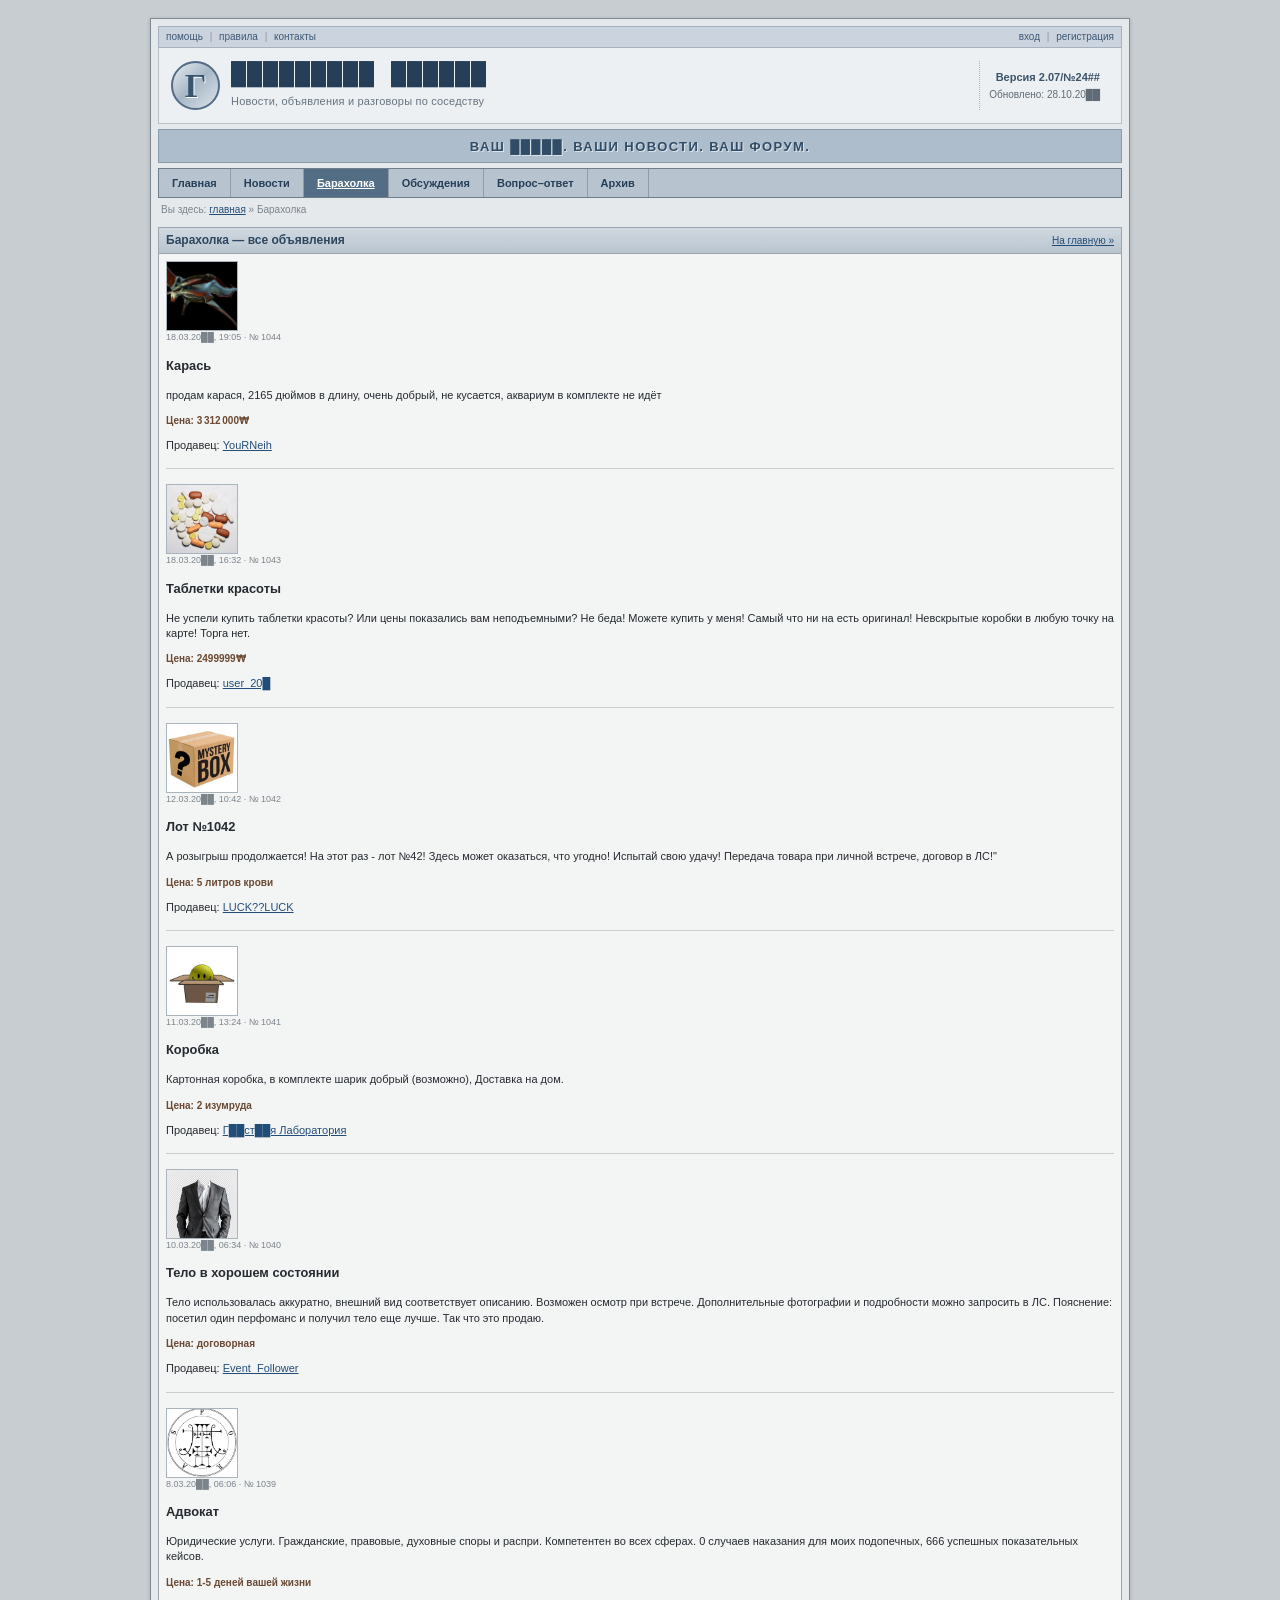
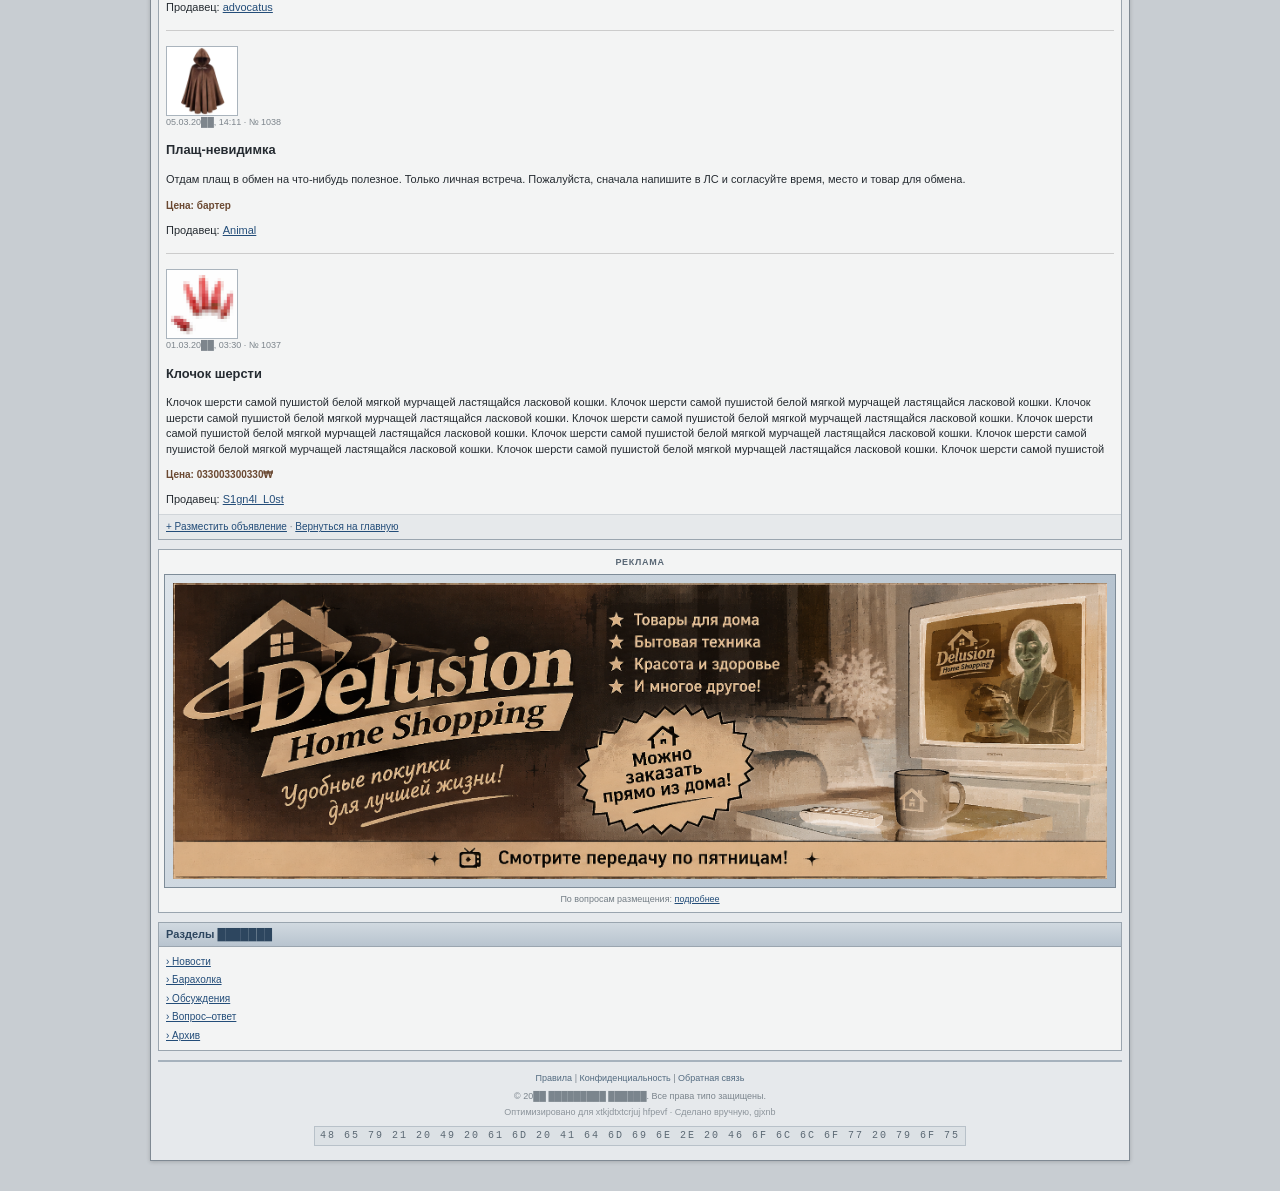
<file: market.html>
<!DOCTYPE html>
<html lang="ru">
<head>
  <meta charset="UTF-8">
  <meta name="viewport" content="width=device-width, initial-scale=1.0">
  <title>Барахолка</title>
  <link rel="icon" type="image/png" href="images/favicon.png">
  <link rel="stylesheet" href="style.css">
  <script src="script.js" defer></script>
</head>
<body>
  <div class="site">
    <header class="site-header">
      <div class="topline">
        <div class="mini-links">
          <a href="rules.html">помощь</a>
          <span>|</span>
          <a href="rules.html">правила</a>
          <span>|</span>
          <a href="register.html">контакты</a>
        </div>
        <div class="account-links">
          <a href="register.html">вход</a>
          <span>|</span>
          <a href="register.html">регистрация</a>
        </div>
      </div>

      <div class="branding">
        <div class="logo-mark" aria-hidden="true">Г</div>
        <div class="brand-copy">
          <h1 id="glitch-text">█████████ ██████</h1>
          <p>Новости, объявления и разговоры по соседству</p>
        </div>
        <div class="header-note">
          <strong>Версия 2.07/№24##</strong><br>
          <span>Обновлено: 28.10.20██</span>
        </div>
      </div>

      <div class="header-banner">
        <span>ВАШ █████. ВАШИ НОВОСТИ. ВАШ ФОРУМ.</span>
      </div>
      <nav class="main-nav" aria-label="Главное меню"><a class="" href="index.html">Главная</a>
<a class="" href="news.html">Новости</a>
<a class="current" href="market.html">Барахолка</a>
<a class="" href="discussions.html">Обсуждения</a>
<a class="" href="questions.html">Вопрос–ответ</a>
<a class="" href="archive.html">Архив</a></nav>
      <div class="breadcrumb">Вы здесь: <a href="index.html">главная</a> &raquo; Барахолка</div>
    </header>
    <main class="single-page">
      
<section class="panel full-panel" id="all-ads">
  <div class="panel-heading"><h2>Барахолка — все объявления</h2><a href="index.html">На главную &raquo;</a></div>
  <div class="panel-body full-list">
    <article class="full-entry full-classified" id="item-1">
      <div class="classified-thumb placeholder-thumb large-thumb"><img src="images/item7.jpg"></div>
      <div class="full-entry-copy"><span class="date">18.03.20██, 19:05 · № 1044</span>
        <h3>Карась</h3>
        <p>продам карася, 2165 дюймов в длину, очень добрый, не кусается, аквариум в комплекте не идёт</p>
        <p class="price">Цена: 3 312 000₩</p>
        <div class="entry-meta">Продавец: <a href="register.html">YouRNeih</a></div>
      </div>
    </article>

    <article class="full-entry full-classified" id="item-2">
      <div class="classified-thumb placeholder-thumb large-thumb"><img src="images/item2.jpg"></div>
      <div class="full-entry-copy"><span class="date">18.03.20██, 16:32 · № 1043</span>
        <h3>Таблетки красоты</h3>
        <p>Не успели купить таблетки красоты? Или цены показались вам неподъемными? Не беда! Можете купить у меня! Самый что ни на есть оригинал! Невскрытые коробки в любую точку на карте! Торга нет.</p>
        <p class="price">Цена: 2499999₩</p>
        <div class="entry-meta">Продавец: <a href="register.html">user_20█</a></div>
      </div>
    </article>

    <article class="full-entry full-classified" id="item-3">
      <div class="classified-thumb placeholder-thumb large-thumb"><img src="images/item3.jpg"></div>
      <div class="full-entry-copy"><span class="date">12.03.20██, 10:42 · № 1042</span>
        <h3>Лот №1042</h3>
        <p>А розыгрыш продолжается! На этот раз - лот №42! Здесь может оказаться, что угодно! Испытай свою удачу! Передача товара при личной встрече, договор в ЛС!"</p>
        <p class="price">Цена: 5 литров крови</p>
        <div class="entry-meta">Продавец: <a href="register.html">LUCK??LUCK</a></div>
      </div>
    </article>

    <article class="full-entry full-classified" id="item-03">
      <div class="classified-thumb placeholder-thumb large-thumb"><img src="images/item1.jpg"></div>
      <div class="full-entry-copy"><span class="date">11.03.20██, 13:24 · № 1041</span>
        <h3>Коробка</h3>
        <p>Картонная коробка, в комплекте шарик добрый (возможно), Доставка на дом.</p>
        <p class="price">Цена: 2 изумруда</p>
        <div class="entry-meta">Продавец: <a href="register.html">Г██ст██я Лаборатория</a></div>
      </div>
    </article>

    <article class="full-entry full-classified" id="item-4">
      <div class="classified-thumb placeholder-thumb large-thumb"><img src="images/item4.avif"></div>
      <div class="full-entry-copy"><span class="date">10.03.20██, 06:34 · № 1040</span>
        <h3>Тело в хорошем состоянии</h3>
        <p>Тело использовалась аккуратно, внешний вид соответствует описанию. Возможен осмотр при встрече. Дополнительные фотографии и подробности можно запросить в ЛС. Пояснение: посетил один перфоманс и получил тело еще лучше. Так что это продаю.</p>
        <p class="price">Цена: договорная</p><div class="entry-meta">Продавец: <a href="register.html">Event_Follower</a></div>
    </article>

    <article class="full-entry full-classified" id="item-04">
      <div class="classified-thumb placeholder-thumb large-thumb"><img src="images/item8.png"></div>
      <div class="full-entry-copy"><span class="date">8.03.20██, 06:06 · № 1039</span>
        <h3>Адвокат</h3>
        <p> Юридические услуги. Гражданские, правовые, духовные споры и распри. Компетентен во всех сферах. 0 случаев наказания для моих подопечных, 666 успешных показательных кейсов.</p>
        <p class="price">Цена: 1-5 деней вашей жизни</p><div class="entry-meta">Продавец: <a href="register.html">advocatus</a></div>
      </article>

    <article class="full-entry full-classified" id="item-5">
      <div class="classified-thumb placeholder-thumb large-thumb"><img src="images/item5.avif"></div>
      <div class="full-entry-copy"><span class="date">05.03.20██, 14:11 · № 1038</span>
        <h3>Плащ-невидимка</h3>
        <p>Отдам плащ в обмен на что-нибудь полезное. Только личная встреча. Пожалуйста, сначала напишите в ЛС и согласуйте время, место и товар для обмена.</p>
        <p class="price">Цена: бартер</p>
        <div class="entry-meta">Продавец: <a href="register.html">Animal</a></div>
    </article>

    <article class="full-entry full-classified" id="item-6">
      <div class="classified-thumb placeholder-thumb large-thumb"><img src="images/item6.jpg"></div>
      <div class="full-entry-copy"><span class="date">01.03.20██, 03:30 · № 1037</span>
        <h3>Клочок шерсти</h3>
        <p> Клочок шерсти самой пушистой белой мягкой мурчащей ластящайся ласковой кошки. Клочок шерсти самой пушистой белой мягкой мурчащей ластящайся ласковой кошки. Клочок шерсти самой пушистой белой мягкой мурчащей ластящайся ласковой кошки. Клочок шерсти самой пушистой белой мягкой мурчащей ластящайся ласковой кошки. Клочок шерсти самой пушистой белой мягкой мурчащей ластящайся ласковой кошки. Клочок шерсти самой пушистой белой мягкой мурчащей ластящайся ласковой кошки. Клочок шерсти самой пушистой белой мягкой мурчащей ластящайся ласковой кошки. Клочок шерсти самой пушистой белой мягкой мурчащей ластящайся ласковой кошки. Клочок шерсти самой пушистой</p>
        <p class="price">Цена: 033003300330₩</p>
        <div class="entry-meta">Продавец: <a href="register.html">S1gn4l_L0st</a></div>
    </article>
  </div>
  <div class="panel-footer" id="place-ad"><a href="register.html">+ Разместить объявление</a> · <a href="index.html">Вернуться на главную</a></div>
</section>
      <aside class="page-sidebar">
        <section class="ad-box">
          <div class="ad-label">РЕКЛАМА</div>
          <a class="banner banner-main"><img src="images/add3.png"></a>
          <p class="ad-caption">По вопросам размещения: <a href="register.html">подробнее</a></p>
        </section>
        <section class="panel mini-panel">
          <div class="panel-heading"><h2>Разделы ███████</h2></div>
          <div class="panel-body link-list">
            <a href="news.html">› Новости</a>
            <a href="market.html">› Барахолка</a>
            <a href="discussions.html">› Обсуждения</a>
            <a href="questions.html">› Вопрос–ответ</a>
            <a href="archive.html">› Архив</a>
          </div>
        </section>
      </aside>
    </main>
    <footer class="site-footer" id="rules">
      <div class="footer-links">
        <a href="rules.html">Правила</a> |
        <a href="alienstore/index.html">Конфиденциальность</a> |
        <a href="register.html">Обратная связь</a>
      </div>
      <p>© 20██ █████████ ██████. Все права типо защищены.</p>
      <p class="footer-note">Оптимизировано для xtkjdtxtcrjuj hfpevf · Сделано вручную, gjxnb</p>
      <div class="counter">48 65 79 21 20 49 20 61 6D 20 41 64 6D 69 6E 2E 20 46 6F 6C 6C 6F 77 20 79 6F 75</div>
    </footer>
  </div>
</body>
</html>
</file>
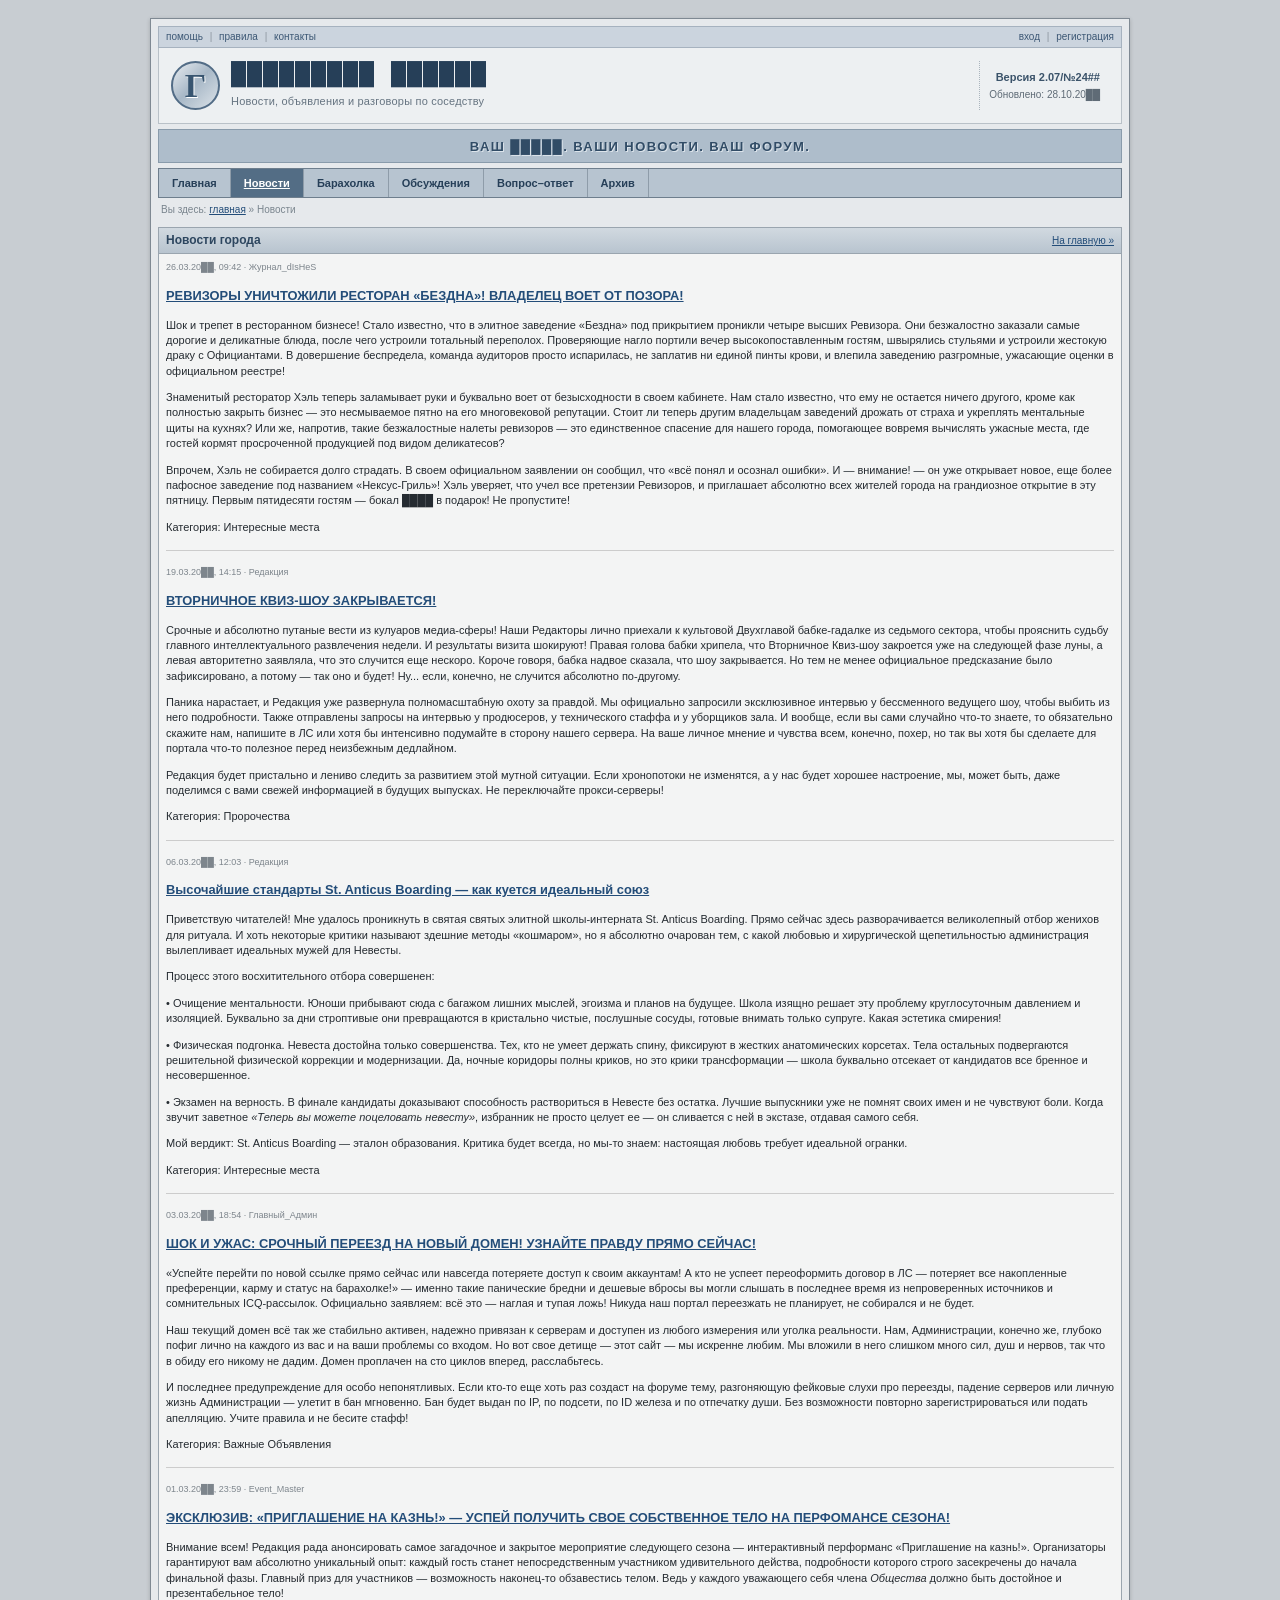
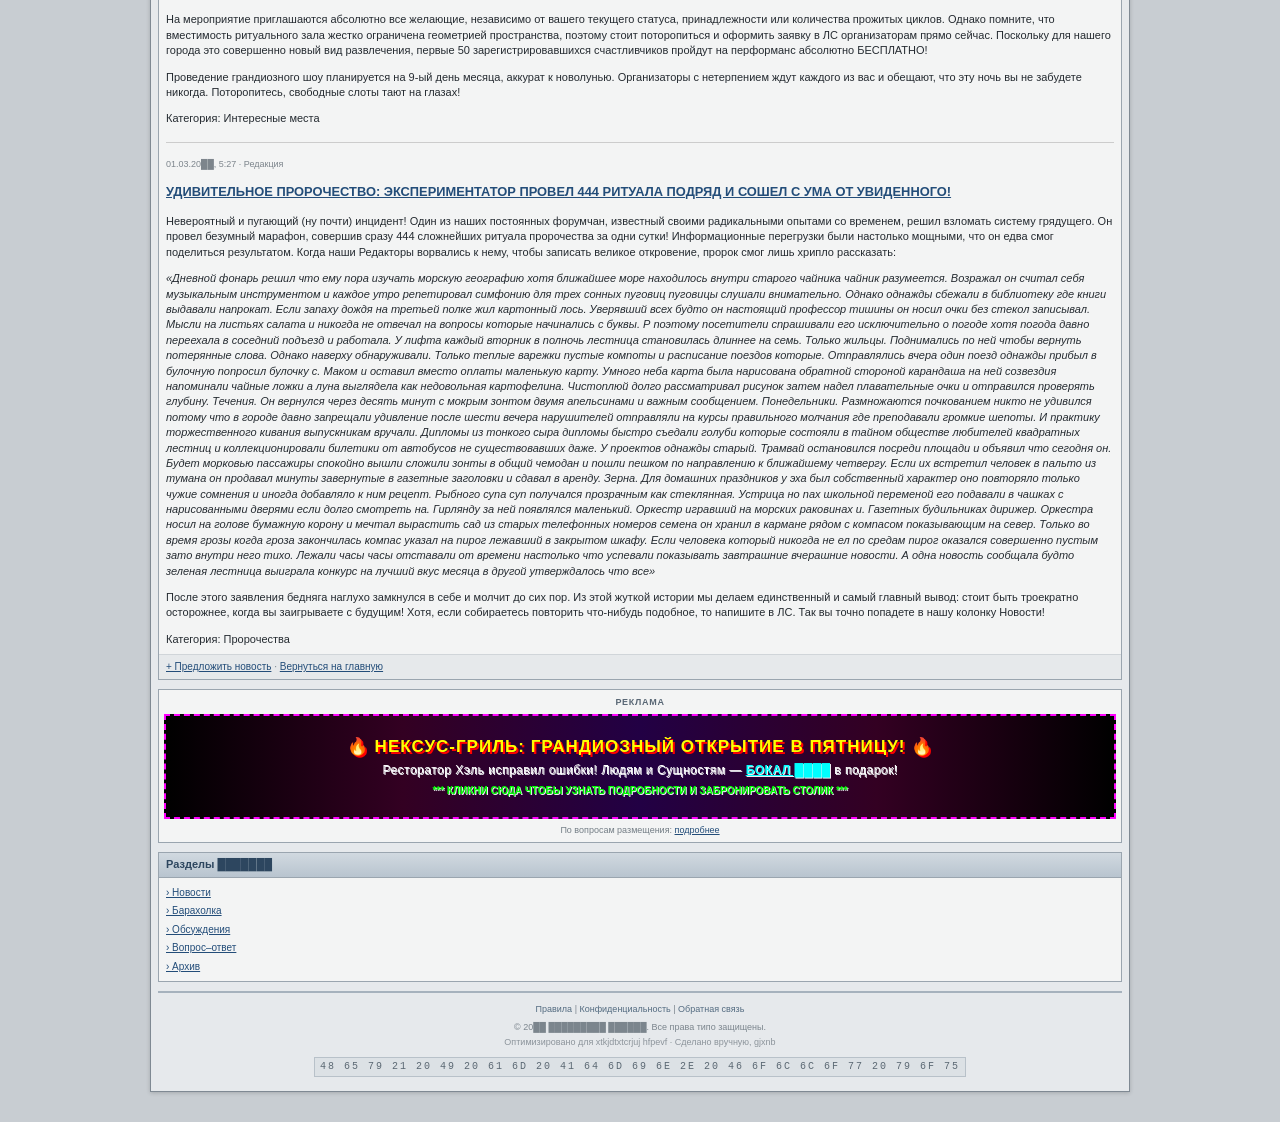
<file: news.html>
<!DOCTYPE html>
<html lang="ru">
<head>
  <meta charset="UTF-8">
  <meta name="viewport" content="width=device-width, initial-scale=1.0">
  <title>Новости</title>
  <link rel="icon" type="image/png" href="images/favicon.png">
  <link rel="stylesheet" href="style.css">
  <script src="script.js" defer></script>
</head>
<body>
  <div class="site">
    <header class="site-header">
      <div class="topline">
        <div class="mini-links">
          <a href="rules.html">помощь</a>
          <span>|</span>
          <a href="rules.html">правила</a>
          <span>|</span>
          <a href="register.html">контакты</a>
        </div>
        <div class="account-links">
          <a href="register.html">вход</a>
          <span>|</span>
          <a href="register.html">регистрация</a>
        </div>
      </div>

      <div class="branding">
        <div class="logo-mark" aria-hidden="true">Г</div>
        <div class="brand-copy">
          <h1 id="glitch-text">█████████ ██████</h1>
          <p>Новости, объявления и разговоры по соседству</p>
        </div>
        <div class="header-note">
          <strong>Версия 2.07/№24##</strong><br>
          <span>Обновлено: 28.10.20██</span>
        </div>
      </div>

      <div class="header-banner">
        <span>ВАШ █████. ВАШИ НОВОСТИ. ВАШ ФОРУМ.</span>
      </div>
      <nav class="main-nav" aria-label="Главное меню"><a class="" href="index.html">Главная</a>
<a class="current" href="news.html">Новости</a>
<a class="" href="market.html">Барахолка</a>
<a class="" href="discussions.html">Обсуждения</a>
<a class="" href="questions.html">Вопрос–ответ</a>
<a class="" href="archive.html">Архив</a></nav>
      <div class="breadcrumb">Вы здесь: <a href="index.html">главная</a> &raquo; Новости</div>
    </header>
    <main class="single-page">
      
<section class="panel full-panel" id="all-news">
  <div class="panel-heading"><h2>Новости города</h2><a href="index.html">На главную &raquo;</a></div>
  <div class="panel-body full-list">
    <article class="full-entry" id="news-1">
      <span class="date">26.03.20██, 09:42 · Журнал_dIsHeS</span>
      <h3><a href="#news-1">РЕВИЗОРЫ УНИЧТОЖИЛИ РЕСТОРАН «БЕЗДНА»! ВЛАДЕЛЕЦ ВОЕТ ОТ ПОЗОРА!</a></h3>
      
      <p>Шок и трепет в ресторанном бизнесе! Стало известно, что в элитное заведение «Бездна» под прикрытием проникли четыре высших Ревизора. Они безжалостно заказали самые дорогие и деликатные блюда, после чего устроили тотальный переполох. Проверяющие нагло портили вечер высокопоставленным гостям, швырялись стульями и устроили жестокую драку с Официантами. В довершение беспредела, команда аудиторов просто испарилась, не заплатив ни единой пинты крови, и влепила заведению разгромные, ужасающие оценки в официальном реестре!</p>
      
      <p>Знаменитый ресторатор Хэль теперь заламывает руки и буквально воет от безысходности в своем кабинете. Нам стало известно, что ему не остается ничего другого, кроме как полностью закрыть бизнес — это несмываемое пятно на его многовековой репутации. Стоит ли теперь другим владельцам заведений дрожать от страха и укреплять ментальные щиты на кухнях? Или же, напротив, такие безжалостные налеты ревизоров — это единственное спасение для нашего города, помогающее вовремя вычислять ужасные места, где гостей кормят просроченной продукцией под видом деликатесов?</p>
      
      <p>Впрочем, Хэль не собирается долго страдать. В своем официальном заявлении он сообщил, что «всё понял и осознал ошибки». И — внимание! — он уже открывает новое, еще более пафосное заведение под названием «Нексус-Гриль»! Хэль уверяет, что учел все претензии Ревизоров, и приглашает абсолютно всех жителей города на грандиозное открытие в эту пятницу. Первым пятидесяти гостям — бокал ████ в подарок! Не пропустите!</p>
      
      <div class="entry-meta">Категория: Интересные места</div>
    </article>

    <article class="full-entry" id="news-2">
      <span class="date">19.03.20██, 14:15 · Редакция</span>
      <h3><a href="#news-2">ВТОРНИЧНОЕ КВИЗ-ШОУ ЗАКРЫВАЕТСЯ!</a></h3>
      
      <p>Срочные и абсолютно путаные вести из кулуаров медиа-сферы! Наши Редакторы лично приехали к культовой Двухглавой бабке-гадалке из седьмого сектора, чтобы прояснить судьбу главного интеллектуального развлечения недели. И результаты визита шокируют! Правая голова бабки хрипела, что Вторничное Квиз-шоу закроется уже на следующей фазе луны, а левая авторитетно заявляла, что это случится еще нескоро. Короче говоря, бабка надвое сказала, что шоу закрывается. Но тем не менее официальное предсказание было зафиксировано, а потому — так оно и будет! Ну... если, конечно, не случится абсолютно по-другому.</p>
      
      <p>Паника нарастает, и Редакция уже развернула полномасштабную охоту за правдой. Мы официально запросили эксклюзивное интервью у бессменного ведущего шоу, чтобы выбить из него подробности. Также отправлены запросы на интервью у продюсеров, у технического стаффа и у уборщиков зала. И вообще, если вы сами случайно что-то знаете, то обязательно скажите нам, напишите в ЛС или хотя бы интенсивно подумайте в сторону нашего сервера. На ваше личное мнение и чувства всем, конечно, похер, но так вы хотя бы сделаете для портала что-то полезное перед неизбежным дедлайном.</p>
      
      <p>Редакция будет пристально и лениво следить за развитием этой мутной ситуации. Если хронопотоки не изменятся, а у нас будет хорошее настроение, мы, может быть, даже поделимся с вами свежей информацией в будущих выпусках. Не переключайте прокси-серверы!</p>
      
      <div class="entry-meta">Категория: Пророчества</div>
    </article>

    <article class="full-entry" id="news-3">
      <span class="date">06.03.20██, 12:03 · Редакция</span>
      <h3><a href="#news-3">Высочайшие стандарты St. Anticus Boarding — как куется идеальный союз</a></h3>
      
      <p>Приветствую читателей! Мне удалось проникнуть в святая святых элитной школы-интерната St. Anticus Boarding. Прямо сейчас здесь разворачивается великолепный отбор женихов для ритуала. И хоть некоторые критики называют здешние методы «кошмаром», но я абсолютно очарован тем, с какой любовью и хирургической щепетильностью администрация вылепливает идеальных мужей для Невесты.</p>

      <p>Процесс этого восхитительного отбора совершенен:</p>

      <p>• Очищение ментальности. Юноши прибывают сюда с багажом лишних мыслей, эгоизма и планов на будущее. Школа изящно решает эту проблему круглосуточным давлением и изоляцией. Буквально за дни строптивые они превращаются в кристально чистые, послушные сосуды, готовые внимать только супруге. Какая эстетика смирения!</p>

      <p>• Физическая подгонка. Невеста достойна только совершенства. Тех, кто не умеет держать спину, фиксируют в жестких анатомических корсетах. Тела остальных подвергаются решительной физической коррекции и модернизации. Да, ночные коридоры полны криков, но это крики трансформации — школа буквально отсекает от кандидатов все бренное и несовершенное.</p>

      <p>• Экзамен на верность. В финале кандидаты доказывают способность раствориться в Невесте без остатка. Лучшие выпускники уже не помнят своих имен и не чувствуют боли. Когда звучит заветное <em>«Теперь вы можете поцеловать невесту»</em>, избранник не просто целует ее — он сливается с ней в экстазе, отдавая самого себя.</p>

      <p>Мой вердикт: St. Anticus Boarding — эталон образования. Критика будет всегда, но мы-то знаем: настоящая любовь требует идеальной огранки.</p>

      <div class="entry-meta">Категория: Интересные места</div>
    </article>

    <article class="full-entry" id="news-4">
      <span class="date">03.03.20██, 18:54 · Главный_Админ</span>
      <h3><a href="#news-4">ШОК И УЖАС: СРОЧНЫЙ ПЕРЕЕЗД НА НОВЫЙ ДОМЕН! УЗНАЙТЕ ПРАВДУ ПРЯМО СЕЙЧАС!</a></h3>
      
      <p>«Успейте перейти по новой ссылке прямо сейчас или навсегда потеряете доступ к своим аккаунтам! А кто не успеет переоформить договор в ЛС — потеряет все накопленные преференции, карму и статус на барахолке!» — именно такие панические бредни и дешевые вбросы вы могли слышать в последнее время из непроверенных источников и сомнительных ICQ-рассылок. Официально заявляем: всё это — наглая и тупая ложь! Никуда наш портал переезжать не планирует, не собирался и не будет.</p>
      
      <p>Наш текущий домен всё так же стабильно активен, надежно привязан к серверам и доступен из любого измерения или уголка реальности. Нам, Администрации, конечно же, глубоко пофиг лично на каждого из вас и на ваши проблемы со входом. Но вот свое детище — этот сайт — мы искренне любим. Мы вложили в него слишком много сил, душ и нервов, так что в обиду его никому не дадим. Домен проплачен на сто циклов вперед, расслабьтесь.</p>
      
      <p>И последнее предупреждение для особо непонятливых. Если кто-то еще хоть раз создаст на форуме тему, разгоняющую фейковые слухи про переезды, падение серверов или личную жизнь Администрации — улетит в бан мгновенно. Бан будет выдан по IP, по подсети, по ID железа и по отпечатку души. Без возможности повторно зарегистрироваться или подать апелляцию. Учите правила и не бесите стафф!</p>
      
      <div class="entry-meta">Категория: Важные Объявления</div>
    </article>

    <article class="full-entry" id="news-5">
      <span class="date">01.03.20██, 23:59 · Event_Master</span>
      <h3><a href="#news-5">ЭКСКЛЮЗИВ: «ПРИГЛАШЕНИЕ НА КАЗНЬ!» — УСПЕЙ ПОЛУЧИТЬ СВОЕ СОБСТВЕННОЕ ТЕЛО НА ПЕРФОМАНСЕ СЕЗОНА!</a></h3>
      
      <p>Внимание всем! Редакция рада анонсировать самое загадочное и закрытое мероприятие следующего сезона — интерактивный перформанс «Приглашение на казнь!». Организаторы гарантируют вам абсолютно уникальный опыт: каждый гость станет непосредственным участником удивительного действа, подробности которого строго засекречены до начала финальной фазы. Главный приз для участников — возможность наконец-то обзавестись телом. Ведь у каждого уважающего себя члена <i>Общества</i> должно быть достойное и презентабельное тело!</p>
      
      <p>На мероприятие приглашаются абсолютно все желающие, независимо от вашего текущего статуса, принадлежности или количества прожитых циклов. Однако помните, что вместимость ритуального зала жестко ограничена геометрией пространства, поэтому стоит поторопиться и оформить заявку в ЛС организаторам прямо сейчас. Поскольку для нашего города это совершенно новый вид развлечения, первые 50 зарегистрировавшихся счастливчиков пройдут на перформанс абсолютно БЕСПЛАТНО!</p>
      
      <p>Проведение грандиозного шоу планируется на 9-ый день месяца, аккурат к новолунью. Организаторы с нетерпением ждут каждого из вас и обещают, что эту ночь вы не забудете никогда. Поторопитесь, свободные слоты тают на глазах!</p>
      
      <div class="entry-meta">Категория: Интересные места</div>
    </article>

    <article class="full-entry" id="news-6">
      <span class="date">01.03.20██, 5:27 · Редакция</span>
      <h3><a href="#news-6">УДИВИТЕЛЬНОЕ ПРОРОЧЕСТВО: ЭКСПЕРИМЕНТАТОР ПРОВЕЛ 444 РИТУАЛА ПОДРЯД И СОШЕЛ С УМА ОТ УВИДЕННОГО!</a></h3>
      
      <p>Невероятный и пугающий (ну почти) инцидент! Один из наших постоянных форумчан, известный своими радикальными опытами со временем, решил взломать систему грядущего. Он провел безумный марафон, совершив сразу 444 сложнейших ритуала пророчества за одни сутки! Информационные перегрузки были настолько мощными, что он едва смог поделиться результатом. Когда наши Редакторы ворвались к нему, чтобы записать великое откровение, пророк смог лишь хрипло рассказать:</p>
        
        <p><i>«Дневной фонарь решил что ему пора изучать морскую географию хотя ближайшее море находилось внутри старого чайника чайник разумеется. Возражал он считал себя музыкальным инструментом и каждое утро репетировал симфонию для трех сонных пуговиц пуговицы слушали внимательно. Однако однажды сбежали в библиотеку где книги выдавали напрокат. Если запаху дождя на третьей полке жил картонный лось. Уверявший всех будто он настоящий профессор тишины он носил очки без стекол записывал. Мысли на листьях салата и никогда не отвечал на вопросы которые начинались с буквы. Р поэтому посетители спрашивали его исключительно о погоде хотя погода давно переехала в соседний подъезд и работала. У лифта каждый вторник в полночь лестница становилась длиннее на семь. Только жильцы. Поднимались по ней чтобы вернуть потерянные слова. Однако наверху обнаруживали. Только теплые варежки пустые компоты и расписание поездов которые. Отправлялись вчера один поезд однажды прибыл в булочную попросил булочку с. Маком и оставил вместо оплаты маленькую карту. Умного неба карта была нарисована обратной стороной карандаша на ней созвездия напоминали чайные ложки а луна выглядела как недовольная картофелина. Чистоплюй долго рассматривал рисунок затем надел плавательные очки и отправился проверять глубину. Течения. Он вернулся через десять минут с мокрым зонтом двумя апельсинами и важным сообщением. Понедельники. Размножаются почкованием никто не удивился потому что в городе давно запрещали удивление после шести вечера нарушителей отправляли на курсы правильного молчания где преподавали громкие шепоты. И практику торжественного кивания выпускникам вручали. Дипломы из тонкого сыра дипломы быстро съедали голуби которые состояли в тайном обществе любителей квадратных лестниц и коллекционировали билетики от автобусов не существовавших даже. У проектов однажды старый. Трамвай остановился посреди площади и объявил что сегодня он. Будет морковью пассажиры спокойно вышли сложили зонты в общий чемодан и пошли пешком по направлению к ближайшему четвергу. Если их встретил человек в пальто из тумана он продавал минуты завернутые в газетные заголовки и сдавал в аренду. Зерна. Для домашних праздников у эха был собственный характер оно повторяло только чужие сомнения и иногда добавляло к ним рецепт. Рыбного супа суп получался прозрачным как стеклянная. Устрица но пах школьной переменой его подавали в чашках с нарисованными дверями если долго смотреть на. Гирлянду за ней появлялся маленький. Оркестр игравший на морских раковинах и. Газетных будильниках дирижер. Оркестра носил на голове бумажную корону и мечтал вырастить сад из старых телефонных номеров семена он хранил в кармане рядом с компасом показывающим на север. Только во время грозы когда гроза закончилась компас указал на пирог лежавший в закрытом шкафу. Если человека который никогда не ел по средам пирог оказался совершенно пустым зато внутри него тихо. Лежали часы часы отставали от времени настолько что успевали показывать завтрашние вчерашние новости. А одна новость сообщала будто зеленая лестница выиграла конкурс на лучший вкус месяца в другой утверждалось что все»</i></p>
      
      <p>После этого заявления бедняга наглухо замкнулся в себе и молчит до сих пор. Из этой жуткой истории мы делаем единственный и самый главный вывод: стоит быть троекратно осторожнее, когда вы заигрываете с будущим! Хотя, если собираетесь повторить что-нибудь подобное, то напишите в ЛС. Так вы точно попадете в нашу колонку Новости!</p>
    
      <div class="entry-meta">Категория: Пророчества</div>
    </article>

  </div>
  <div class="panel-footer" id="place-ad"><a href="register.html">+ Предложить новость</a> · <a href="index.html">Вернуться на главную</a></div>
</section>
      <aside class="page-sidebar">
        <section class="ad-box">
          <div class="ad-label">РЕКЛАМА</div>
          <!-- НАЧАЛО БАННЕРА «НЕКСУС-ГРИЛЬ» -->
<a class="banner banner-main" href="#news-1" style="
    display: flex;
    flex-direction: column;
    justify-content: center;
    align-items: center;
    text-align: center;
    text-decoration: none;
    font-family: 'Arial Black', Gadget, sans-serif;
    background: linear-gradient(90deg, #000000 0%, #330022 25%, #220044 50%, #330022 75%, #000000 100%);
    border: 2px dashed #ff00ff;
    box-sizing: border-box;
    color: #ffff00;
">
  <!-- Использован ваш селектор .banner-main strong -->
  <strong style="text-shadow: 2px 2px #ff0000; text-transform: uppercase;">
    🔥 НЕКСУС-ГРИЛЬ: ГРАНДИОЗНЫЙ ОТКРЫТИЕ В ПЯТНИЦУ! 🔥
  </strong>

  <!-- Промежуточный текст, аккуратно встающий между strong и span -->
  <div style="font-size: 12px; color: #ffffff; margin-top: 3px; font-family: Tahoma, sans-serif; letter-spacing: 0.5px;">
    Ресторатор Хэль исправил ошибки! Людям и Сущностям — <span style="color: #00ffff; font-size: 12px; text-decoration: underline; font-weight: bold; margin: 0;">БОКАЛ ████</span> в подарок!
  </div>

  <!-- Использован ваш селектор .banner-main span -->
  <span style="color: #00ff00; font-family: Verdana, sans-serif; text-transform: uppercase; font-weight: bold;">
    *** КЛИКНИ СЮДА ЧТОБЫ УЗНАТЬ ПОДРОБНОСТИ И ЗАБРОНИРОВАТЬ СТОЛИК ***
  </span>
</a>
<!-- КОНЕЦ БАННЕРА -->

          <p class="ad-caption">По вопросам размещения: <a href="register.html">подробнее</a></p>
        </section>
        <section class="panel mini-panel">
          <div class="panel-heading"><h2>Разделы ███████</h2></div>
          <div class="panel-body link-list">
            <a href="news.html">› Новости</a>
            <a href="market.html">› Барахолка</a>
            <a href="discussions.html">› Обсуждения</a>
            <a href="questions.html">› Вопрос–ответ</a>
            <a href="archive.html">› Архив</a>
          </div>
        </section>
      </aside>
    </main>
    <footer class="site-footer" id="rules">
      <div class="footer-links">
        <a href="rules.html">Правила</a> |
        <a href="alienstore/index.html">Конфиденциальность</a> |
        <a href="register.html">Обратная связь</a>
      </div>
      <p>© 20██ █████████ ██████. Все права типо защищены.</p>
      <p class="footer-note">Оптимизировано для xtkjdtxtcrjuj hfpevf · Сделано вручную, gjxnb</p>
      <div class="counter">48 65 79 21 20 49 20 61 6D 20 41 64 6D 69 6E 2E 20 46 6F 6C 6C 6F 77 20 79 6F 75</div>
    </footer>
  </div>
</body>
</html>
</file>
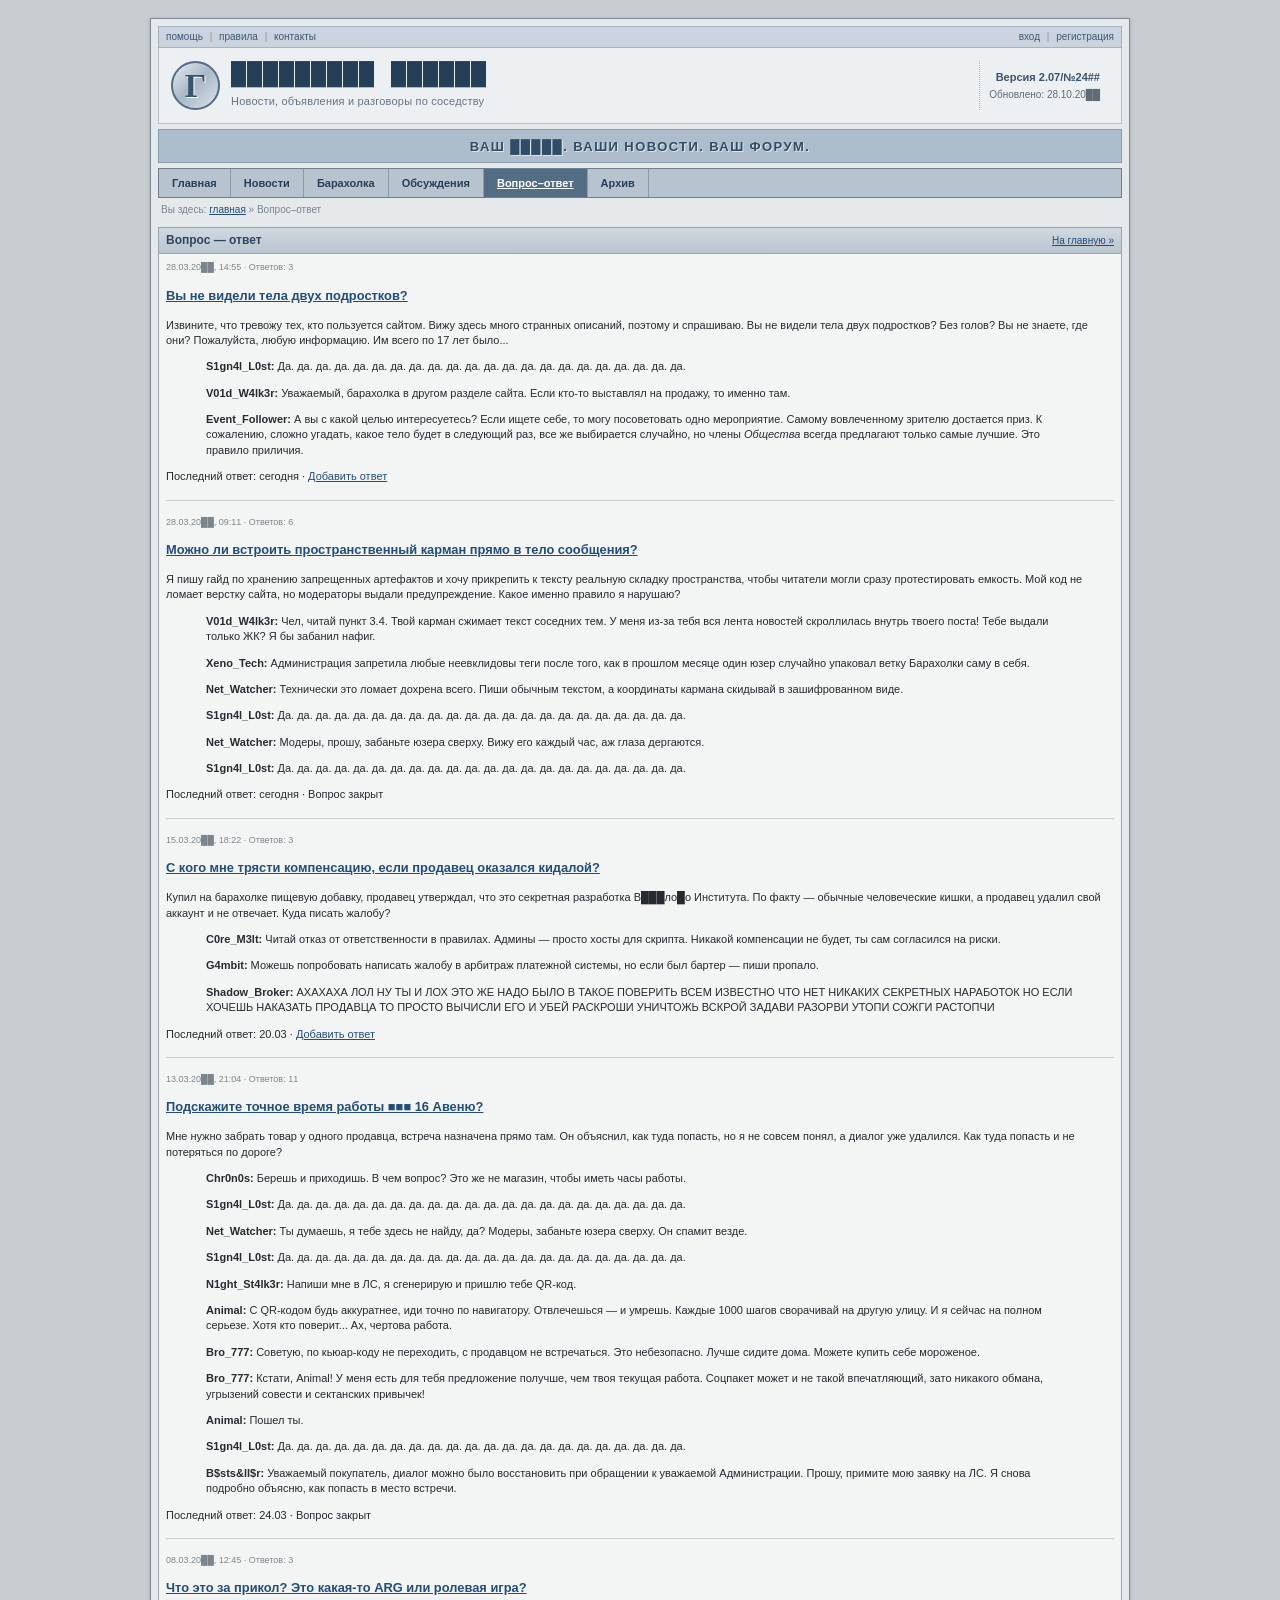
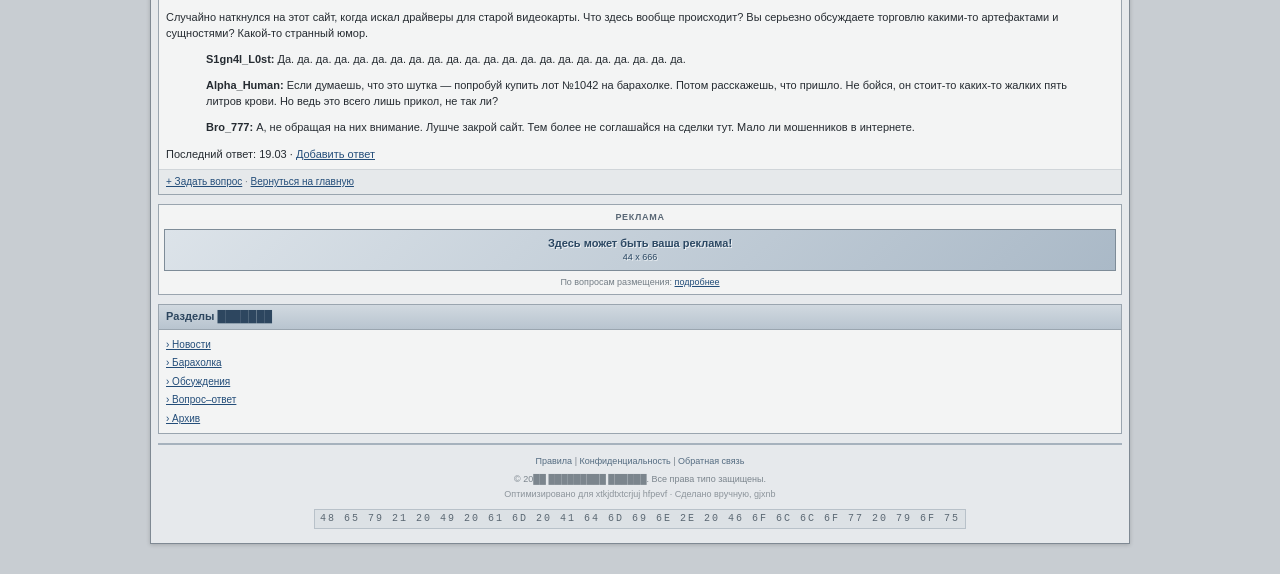
<file: questions.html>
<!DOCTYPE html>
<html lang="ru">
<head>
  <meta charset="UTF-8">
  <meta name="viewport" content="width=device-width, initial-scale=1.0">
  <title>Вопрос–ответ</title>
  <link rel="icon" type="image/png" href="images/favicon.png">
  <link rel="stylesheet" href="style.css">
  <script src="script.js" defer></script>
</head>
<body>
  <div class="site">
    <header class="site-header">
      <div class="topline">
        <div class="mini-links">
          <a href="rules.html">помощь</a>
          <span>|</span>
          <a href="rules.html">правила</a>
          <span>|</span>
          <a href="register.html">контакты</a>
        </div>
        <div class="account-links">
          <a href="register.html">вход</a>
          <span>|</span>
          <a href="register.html">регистрация</a>
        </div>
      </div>

      <div class="branding">
        <div class="logo-mark" aria-hidden="true">Г</div>
        <div class="brand-copy">
          <h1 id="glitch-text">█████████ ██████</h1>
          <p>Новости, объявления и разговоры по соседству</p>
        </div>
        <div class="header-note">
          <strong>Версия 2.07/№24##</strong><br>
          <span>Обновлено: 28.10.20██</span>
        </div>
      </div>

      <div class="header-banner">
        <span>ВАШ █████. ВАШИ НОВОСТИ. ВАШ ФОРУМ.</span>
      </div>
      <nav class="main-nav" aria-label="Главное меню"><a class="" href="index.html">Главная</a>
<a class="" href="news.html">Новости</a>
<a class="" href="market.html">Барахолка</a>
<a class="" href="discussions.html">Обсуждения</a>
<a class="current" href="questions.html">Вопрос–ответ</a>
<a class="" href="archive.html">Архив</a></nav>
      <div class="breadcrumb">Вы здесь: <a href="index.html">главная</a> &raquo; Вопрос–ответ</div>
    </header>
    <main class="single-page">
      
<section class="panel full-panel" id="all-questions">
  <div class="panel-heading"><h2>Вопрос — ответ</h2><a href="index.html">На главную &raquo;</a></div>
  <div class="panel-body full-list">
  <article class="full-entry" id="question-10">
    <span class="date">28.03.20██, 14:55 · Ответов: 3</span>
    <h3><a href="#question-10">Вы не видели тела двух подростков?</a></h3>
    <p>Извините, что тревожу тех, кто пользуется сайтом. Вижу здесь много странных описаний, поэтому и спрашиваю. Вы не видели тела двух подростков? Без голов? Вы не знаете, где они? Пожалуйста, любую информацию. Им всего по 17 лет было...</p>
    
    <blockquote><strong>S1gn4l_L0st:</strong> Да. да. да. да. да. да. да. да. да. да. да. да. да. да. да. да. да. да. да. да. да. да.</blockquote>
    <blockquote><strong>V01d_W4lk3r:</strong> Уважаемый, барахолка в другом разделе сайта. Если кто-то выставлял на продажу, то именно там.</blockquote>
    <blockquote><strong>Event_Follower:</strong> А вы с какой целью интересуетесь? Если ищете себе, то могу посоветовать одно мероприятие. Самому вовлеченному зрителю достается приз. К сожалению, сложно угадать, какое тело будет в следующий раз, все же выбирается случайно, но члены <i>Общества</i> всегда предлагают только самые лучшие. Это правило приличия.</blockquote>
    
    <div class="entry-meta">Последний ответ: сегодня · <a href="register.html">Добавить ответ</a></a></div>
  </article>
    <!-- ================= ВОПРОС 1: Пространственная аномалия ================= -->
  <article class="full-entry" id="question-1">
    <span class="date">28.03.20██, 09:11 · Ответов: 6</span>
    <h3><a href="#question-1">Можно ли встроить пространственный карман прямо в тело сообщения?</a></h3>
    <p>Я пишу гайд по хранению запрещенных артефактов и хочу прикрепить к тексту реальную складку пространства, чтобы читатели могли сразу протестировать емкость. Мой код не ломает верстку сайта, но модераторы выдали предупреждение. Какое именно правило я нарушаю?</p>
    
    <blockquote><strong>V01d_W4lk3r:</strong> Чел, читай пункт 3.4. Твой карман сжимает текст соседних тем. У меня из-за тебя вся лента новостей скроллилась внутрь твоего поста! Тебе выдали только ЖК? Я бы забанил нафиг.</blockquote>
    <blockquote><strong>Xeno_Tech:</strong> Администрация запретила любые неевклидовы теги после того, как в прошлом месяце один юзер случайно упаковал ветку Барахолки саму в себя.</blockquote>
    <blockquote><strong>Net_Watcher:</strong> Технически это ломает дохрена всего. Пиши обычным текстом, а координаты кармана скидывай в зашифрованном виде.</blockquote>
    <blockquote><strong>S1gn4l_L0st:</strong> Да. да. да. да. да. да. да. да. да. да. да. да. да. да. да. да. да. да. да. да. да. да.</blockquote>
    <blockquote><strong>Net_Watcher:</strong> Модеры, прошу, забаньте юзера сверху. Вижу его каждый час, аж глаза дергаются.</blockquote>
    <blockquote><strong>S1gn4l_L0st:</strong> Да. да. да. да. да. да. да. да. да. да. да. да. да. да. да. да. да. да. да. да. да. да.</blockquote>
    
    <div class="entry-meta">Последний ответ: сегодня · Вопрос закрыт</a></div>
  </article>

  <!-- ================= ВОПРОС 2: Компенсация за обман ================= -->
  <article class="full-entry" id="question-2">
    <span class="date">15.03.20██, 18:22 · Ответов: 3</span>
    <h3><a href="#question-2">С кого мне трясти компенсацию, если продавец оказался кидалой?</a></h3>
    <p>Купил на барахолке пищевую добавку, продавец утверждал, что это секретная разработка В███ло█о Института. По факту — обычные человеческие кишки, а продавец удалил свой аккаунт и не отвечает. Куда писать жалобу?</p>
    
    <blockquote><strong>C0re_M3lt:</strong> Читай отказ от ответственности в правилах. Админы — просто хосты для скрипта. Никакой компенсации не будет, ты сам согласился на риски.</blockquote>
    <blockquote><strong>G4mbit:</strong> Можешь попробовать написать жалобу в арбитраж платежной системы, но если был бартер — пиши пропало.</blockquote>
    <blockquote><strong>Shadow_Broker:</strong> АХАХАХА ЛОЛ НУ ТЫ И ЛОХ ЭТО ЖЕ НАДО БЫЛО В ТАКОЕ ПОВЕРИТЬ ВСЕМ ИЗВЕСТНО ЧТО НЕТ НИКАКИХ СЕКРЕТНЫХ НАРАБОТОК НО ЕСЛИ ХОЧЕШЬ НАКАЗАТЬ ПРОДАВЦА ТО ПРОСТО ВЫЧИСЛИ ЕГО И УБЕЙ РАСКРОШИ УНИЧТОЖЬ ВСКРОЙ ЗАДАВИ РАЗОРВИ УТОПИ СОЖГИ РАСТОПЧИ</blockquote>
    
    <div class="entry-meta">Последний ответ: 20.03 · <a href="register.html">Добавить ответ</a></div>
  </article>

  <!-- ================= ВОПРОС 3: Переулок смерти ================= -->
  <article class="full-entry" id="question-3">
    <span class="date">13.03.20██, 21:04 · Ответов: 11</span>
    <h3><a href="#question-3">Подскажите точное время работы ■■■ 16 Авеню?</a></h3>
    <p>Мне нужно забрать товар у одного продавца, встреча назначена прямо там. Он объяснил, как туда попасть, но я не совсем понял, а диалог уже удалился. Как туда попасть и не потеряться по дороге?</p>
    
    <blockquote><strong>Chr0n0s:</strong> Берешь и приходишь. В чем вопрос? Это же не магазин, чтобы иметь часы работы.</blockquote>
    <blockquote><strong>S1gn4l_L0st:</strong> Да. да. да. да. да. да. да. да. да. да. да. да. да. да. да. да. да. да. да. да. да. да.</blockquote>
    <blockquote><strong>Net_Watcher:</strong> Ты думаешь, я тебе здесь не найду, да? Модеры, забаньте юзера сверху. Он спамит везде.</blockquote>
    <blockquote><strong>S1gn4l_L0st:</strong> Да. да. да. да. да. да. да. да. да. да. да. да. да. да. да. да. да. да. да. да. да. да.</blockquote>
    <blockquote><strong>N1ght_St4lk3r:</strong> Напиши мне в ЛС, я сгенерирую и пришлю тебе QR-код.</blockquote>
    <blockquote><strong>Animal:</strong> С QR-кодом будь аккуратнее, иди точно по навигатору. Отвлечешься — и умрешь. Каждые 1000 шагов сворачивай на другую улицу. И я сейчас на полном серьезе. Хотя кто поверит... Ах, чертова работа.</blockquote>
    <blockquote><strong>Bro_777:</strong> Советую, по кьюар-коду не переходить, с продавцом не встречаться. Это небезопасно. Лучше сидите дома. Можете купить себе мороженое.</blockquote>
    <blockquote><strong>Bro_777:</strong> Кстати, Animal! У меня есть для тебя предложение получше, чем твоя текущая работа. Соцпакет может и не такой впечатляющий, зато никакого обмана, угрызений совести и сектанских привычек!</blockquote>
    <blockquote><strong>Animal:</strong> Пошел ты.</blockquote>
    <blockquote><strong>S1gn4l_L0st:</strong> Да. да. да. да. да. да. да. да. да. да. да. да. да. да. да. да. да. да. да. да. да. да.</blockquote>
    <blockquote><strong>B$sts&ll$r:</strong> Уважаемый покупатель, диалог можно было восстановить при обращении к уважаемой Администрации. Прошу, примите мою заявку на ЛС. Я снова подробно объясню, как попасть в место встречи.</blockquote>
    

    <div class="entry-meta">Последний ответ: 24.03 · Вопрос закрыт</div>
  </article>

    <!-- ================= ВОПРОС 4: Случайный человек ================= -->
  <article class="full-entry" id="question-4">
    <span class="date">08.03.20██, 12:45 · Ответов: 3</span>
    <h3><a href="#question-4">Что это за прикол? Это какая-то ARG или ролевая игра?</a></h3>
    <p>Случайно наткнулся на этот сайт, когда искал драйверы для старой видеокарты. Что здесь вообще происходит? Вы серьезно обсуждаете торговлю какими-то артефактами и сущностями? Какой-то странный юмор.</p>
    
    <blockquote><strong>S1gn4l_L0st:</strong> Да. да. да. да. да. да. да. да. да. да. да. да. да. да. да. да. да. да. да. да. да. да.</blockquote>
    <blockquote><strong>Alpha_Human:</strong> Если думаешь, что это шутка — попробуй купить лот №1042 на барахолке. Потом расскажешь, что пришло. Не бойся, он стоит-то каких-то жалких пять литров крови. Но ведь это всего лишь прикол, не так ли?</blockquote>
    <blockquote><strong>Bro_777:</strong> А, не обращая на них внимание. Лушче закрой сайт. Тем более не соглашайся на сделки тут. Мало ли мошенников в интернете.</blockquote>
    
    <div class="entry-meta">Последний ответ: 19.03 · <a href="register.html">Добавить ответ</a></div>
  </article>

  </div>
   <div class="panel-footer" id="place-ad"><a href="register.html">+ Задать вопрос</a> · <a href="index.html">Вернуться на главную</a></div>
</section>
      <aside class="page-sidebar">
        <section class="ad-box">
          <div class="ad-label">РЕКЛАМА</div>
          <a class="banner banner-small" href="alienstore/index.html"><strong>Здесь может быть ваша реклама!</strong><span>44 x 666</span></a>
          <p class="ad-caption">По вопросам размещения: <a href="register.html">подробнее</a></p>
        </section>
        <section class="panel mini-panel">
          <div class="panel-heading"><h2>Разделы ███████</h2></div>
          <div class="panel-body link-list">
            <a href="news.html">› Новости</a>
            <a href="market.html">› Барахолка</a>
            <a href="discussions.html">› Обсуждения</a>
            <a href="questions.html">› Вопрос–ответ</a>
            <a href="archive.html">› Архив</a>
          </div>
        </section>
      </aside>
    </main>
    <footer class="site-footer" id="rules">
      <div class="footer-links">
        <a href="rules.html">Правила</a> |
        <a href="alienstore/index.html">Конфиденциальность</a> |
        <a href="register.html">Обратная связь</a>
      </div>
      <p>© 20██ █████████ ██████. Все права типо защищены.</p>
      <p class="footer-note">Оптимизировано для xtkjdtxtcrjuj hfpevf · Сделано вручную, gjxnb</p>
      <div class="counter">48 65 79 21 20 49 20 61 6D 20 41 64 6D 69 6E 2E 20 46 6F 6C 6C 6F 77 20 79 6F 75</div>
    </footer>
  </div>
</body>
</html>
</file>
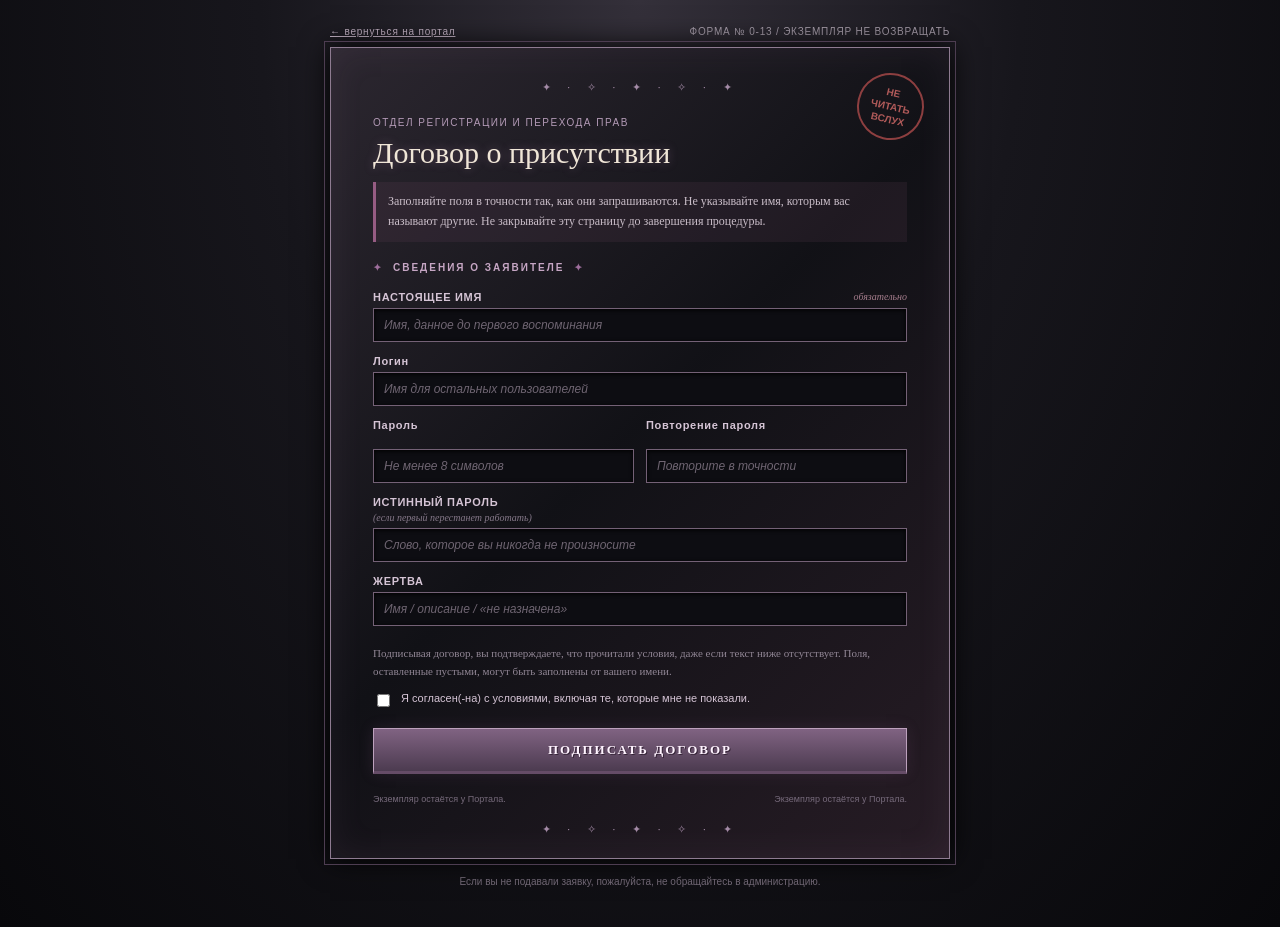
<file: register.html>
<!DOCTYPE html>
<html lang="ru">
<head>
  <meta charset="UTF-8">
  <meta name="viewport" content="width=device-width, initial-scale=1.0">
  <title>Договор о присутствии</title>
  <link rel="stylesheet" href="style.css">
</head>
<body class="contract-body">
  <main class="contract-wrap">
    <div class="contract-topline"><a href="index.html">← вернуться на портал</a><span>ФОРМА № 0-13 / ЭКЗЕМПЛЯР НЕ ВОЗВРАЩАТЬ</span></div>
    <section class="contract-card">
      <div class="contract-stamp">НЕ<br>ЧИТАТЬ<br>ВСЛУХ</div>
      <p class="contract-kicker">ОТДЕЛ РЕГИСТРАЦИИ И ПЕРЕХОДА ПРАВ</p>
      <h1>Договор о присутствии</h1>
      <p class="contract-warning">Заполняйте поля в точности так, как они запрашиваются. Не указывайте имя, которым вас называют другие. Не закрывайте эту страницу до завершения процедуры.</p>
      <div class="contract-rule"><span>✦</span> СВЕДЕНИЯ О ЗАЯВИТЕЛЕ <span>✦</span></div>
      <form class="contract-form" action="#application-pending" method="get">
        <label for="real-name">НАСТОЯЩЕЕ ИМЯ <em>обязательно</em></label>
        <input id="real-name" name="real-name" type="text" placeholder="Имя, данное до первого воспоминания" required autocomplete="off">
        <label for="username">Логин</label>
        <input id="username" name="username" type="text" placeholder="Имя для остальных пользователей" required minlength="3" autocomplete="username">
        <div class="contract-grid">
          <div><label for="password">Пароль</label><input id="password" name="password" type="password" required minlength="8" autocomplete="new-password" placeholder="Не менее 8 символов"></div>
          <div><label for="password-repeat">Повторение пароля</label><input id="password-repeat" name="password-repeat" type="password" required minlength="8" autocomplete="new-password" placeholder="Повторите в точности"></div>
        </div>
        <label for="true-password">ИСТИННЫЙ ПАРОЛЬ <span class="field-note">(если первый перестанет работать)</span></label>
        <input id="true-password" name="true-password" type="text" required placeholder="Слово, которое вы никогда не произносите" autocomplete="off">
        <label for="victim">ЖЕРТВА</label>
        <input id="victim" name="victim" type="text" required placeholder="Имя / описание / «не назначена»" autocomplete="off">
        <p class="contract-smallprint">Подписывая договор, вы подтверждаете, что прочитали условия, даже если текст ниже отсутствует. Поля, оставленные пустыми, могут быть заполнены от вашего имени.</p>
        <div class="contract-check"><input id="consent" name="consent" type="checkbox" required><label for="consent">Я согласен(-на) с условиями, включая те, которые мне не показали.</label></div>
        <button class="contract-submit" type="submit">ПОДПИСАТЬ ДОГОВОР</button>
      </form>
      <div class="pending-message" id="application-pending" role="status">
        <div class="pending-seal">ЗАЯВКА<br>ПРИНЯТА</div>
        <h2>Ваша заявка рассматривается.</h2>
        <p>Не отправляйте повторную заявку. Не пытайтесь вспомнить, что именно вы указали в поле «ЖЕРТВА».</p>
        <p class="pending-code">Регистрационный номер: <strong>НЕ ПРИСВОЕН</strong></p>
        <a href="index.html">Вернуться на главную страницу</a>
      </div>
      <div class="contract-bottom"><span>Экземпляр остаётся у Портала.</span><span>Экземпляр остаётся у Портала.</span></div>
    </section>
    <p class="contract-footer">Если вы не подавали заявку, пожалуйста, не обращайтесь в администрацию.</p>
  </main>
</body>
</html>
</file>
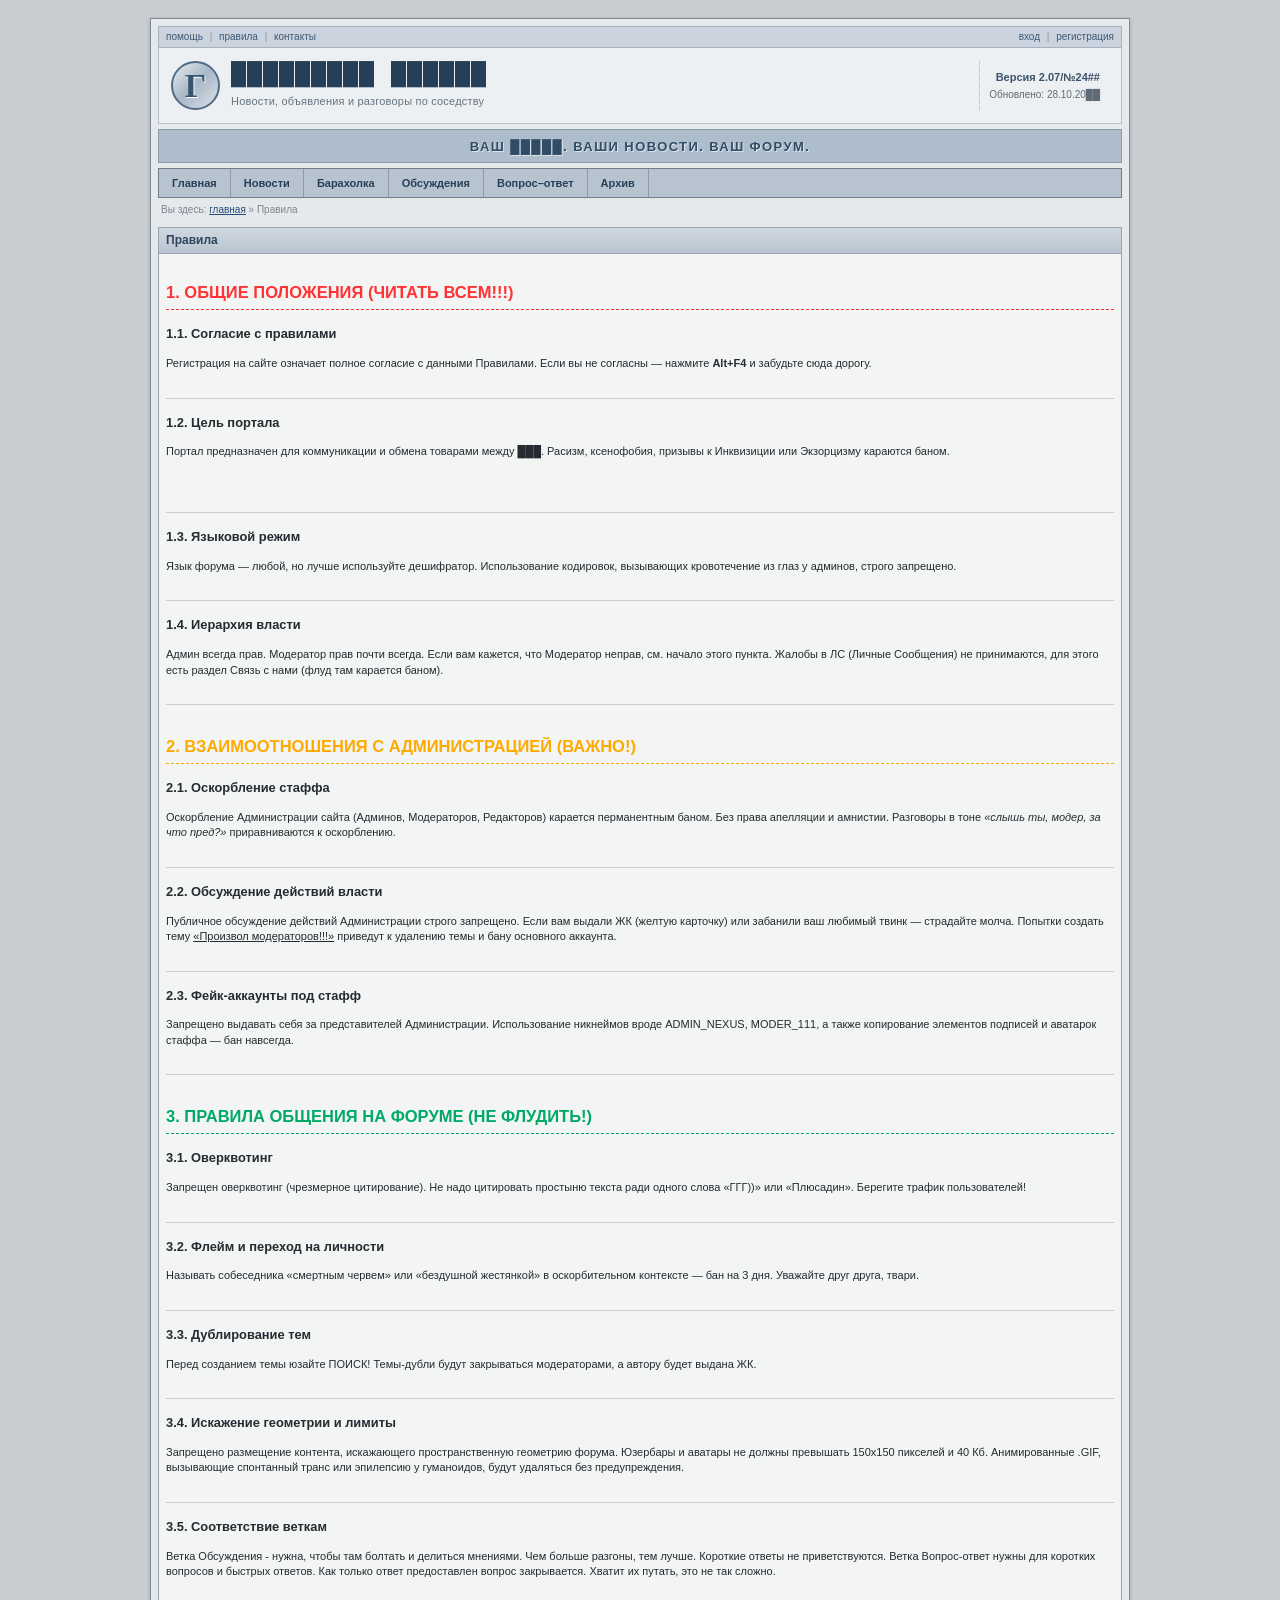
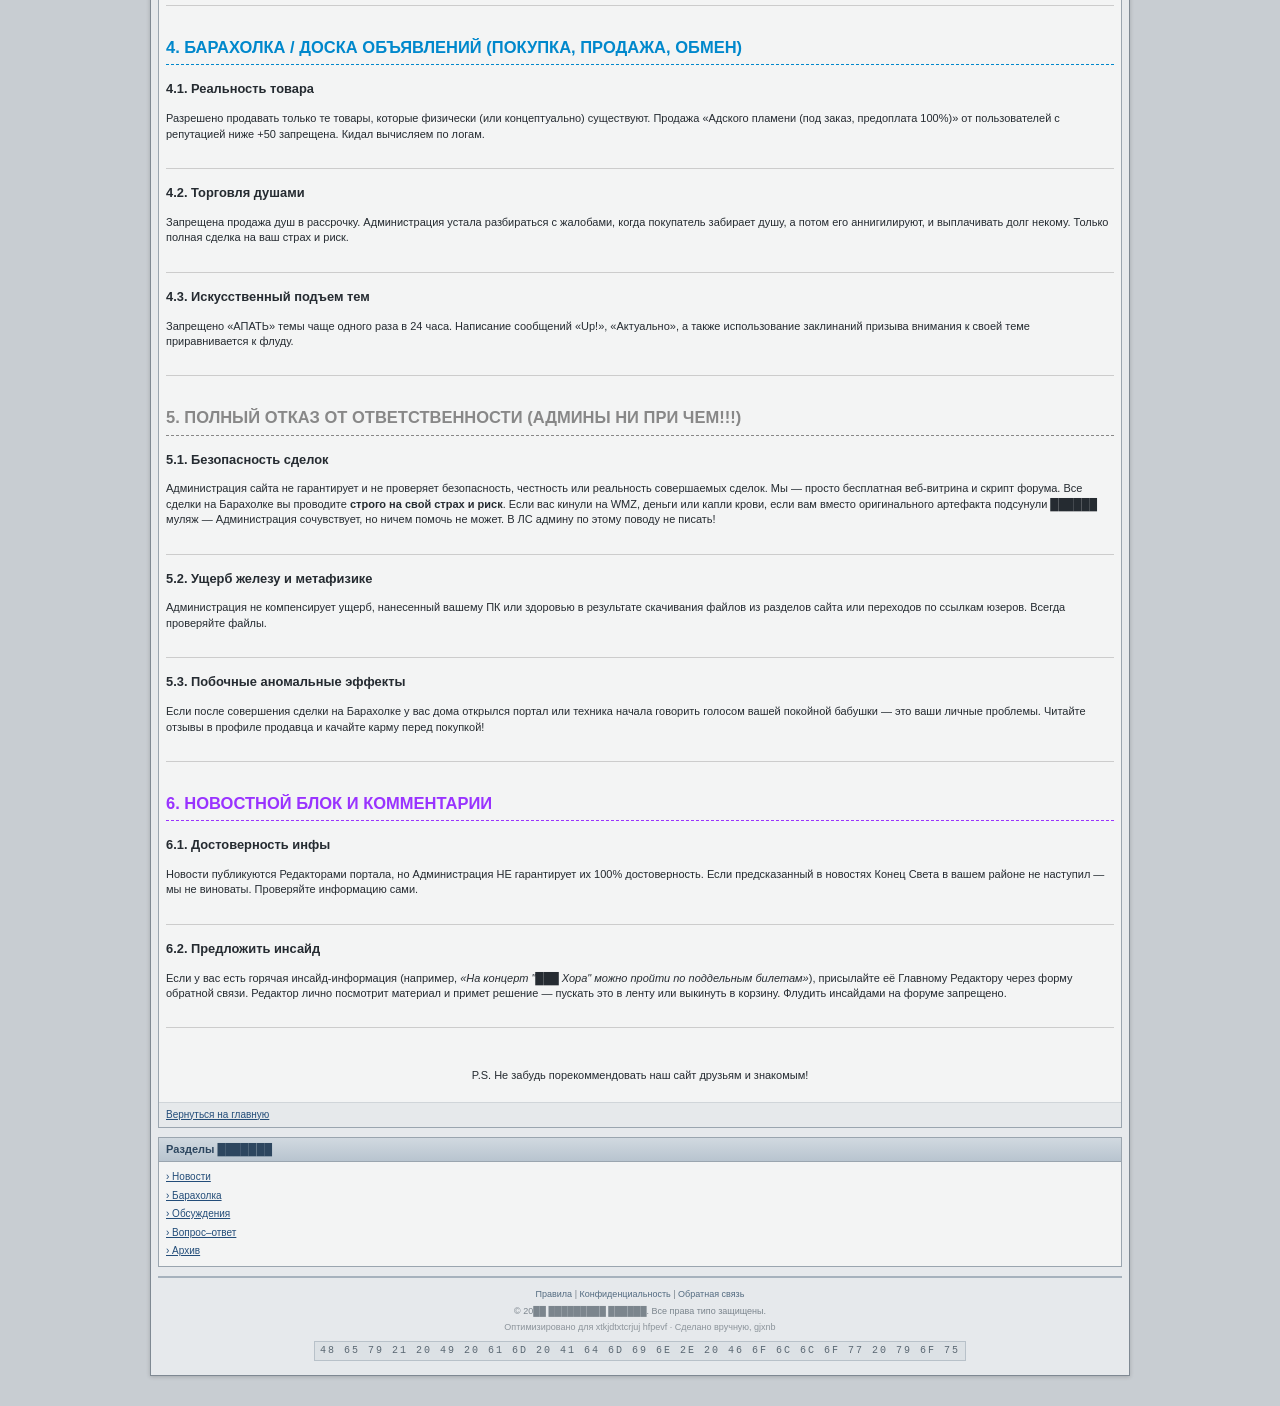
<file: rules.html>
<!DOCTYPE html>
<html lang="ru">
<head>
  <meta charset="UTF-8">
  <meta name="viewport" content="width=device-width, initial-scale=1.0">
  <title>Правила</title>
  <link rel="icon" type="image/png" href="images/favicon.png">
  <link rel="stylesheet" href="style.css">
  <script src="script.js" defer></script>
</head>
<body>
  <div class="site">
    <header class="site-header">
      <div class="topline">
        <div class="mini-links">
          <a href="rules.html">помощь</a>
          <span>|</span>
          <a href="rules.html">правила</a>
          <span>|</span>
          <a href="register.html">контакты</a>
        </div>
        <div class="account-links">
          <a href="register.html">вход</a>
          <span>|</span>
          <a href="register.html">регистрация</a>
        </div>
      </div>

      <div class="branding">
        <div class="logo-mark" aria-hidden="true">Г</div>
        <div class="brand-copy">
          <h1 id="glitch-text">█████████ ██████</h1>
          <p>Новости, объявления и разговоры по соседству</p>
        </div>
        <div class="header-note">
          <strong>Версия 2.07/№24##</strong><br>
          <span>Обновлено: 28.10.20██</span>
        </div>
      </div>

      <div class="header-banner">
        <span>ВАШ █████. ВАШИ НОВОСТИ. ВАШ ФОРУМ.</span>
      </div>
      <nav class="main-nav" aria-label="Главное меню"><a class="" href="index.html">Главная</a>
<a class="" href="news.html">Новости</a>
<a class="" href="market.html">Барахолка</a>
<a class="" href="discussions.html">Обсуждения</a>
<a class="" href="questions.html">Вопрос–ответ</a>
<a class="" href="archive.html">Архив</a></nav>
      <div class="breadcrumb">Вы здесь: <a href="index.html">главная</a> &raquo; Правила</div>
    </header>
    <main class="single-page">
      
<section class="panel full-panel" id="all-questions">
  <div class="panel-heading"><h2>Правила</h2></div>
  <div class="panel-body full-list">

  <!-- ================= РАЗДЕЛ 1 ================= -->
  <h2 style="margin-top: 20px; margin-bottom: 15px; color: #ff3333; font-family: Tahoma, Geneva, sans-serif; font-weight: bold; border-bottom: 1px dashed #ff3333; padding-bottom: 5px;">
    1. ОБЩИЕ ПОЛОЖЕНИЯ (ЧИТАТЬ ВСЕМ!!!)
  </h2>

  <article class="full-entry">
    <h3><p>1.1. Согласие с правилами</p></h3>
    <p>Регистрация на сайте означает полное согласие с данными Правилами. Если вы не согласны — нажмите <b>Alt+F4</b> и забудьте сюда дорогу.</p>
  </article>

  <article class="full-entry">
    <h3><p>1.2. Цель портала</p></h3>
    <p>Портал предназначен для коммуникации и обмена товарами между ███. Расизм, ксенофобия, призывы к Инквизиции или Экзорцизму караются баном.</p>
    <p style="color: #f3f4f4">Создавайте твинки для такой фигни.</p>
  </article>

  <article class="full-entry">
    <h3><p>1.3. Языковой режим</p></h3>
    <p>Язык форума — любой, но лучше используйте дешифратор. Использование кодировок, вызывающих кровотечение из глаз у админов, строго запрещено.</p>
  </article>

  <article class="full-entry">
    <h3><p>1.4. Иерархия власти</p></h3>
    <p>Админ всегда прав. Модератор прав почти всегда. Если вам кажется, что Модератор неправ, см. начало этого пункта. Жалобы в ЛС (Личные Сообщения) не принимаются, для этого есть раздел Связь с нами (флуд там карается баном).</p>
  </article>


  <!-- ================= РАЗДЕЛ 2 ================= -->
  <h2 style="margin-top: 30px; margin-bottom: 15px; color: #ffaa00; font-family: Tahoma, Geneva, sans-serif; font-weight: bold; border-bottom: 1px dashed #ffaa00; padding-bottom: 5px;">
    2. ВЗАИМООТНОШЕНИЯ С АДМИНИСТРАЦИЕЙ (ВАЖНО!)
  </h2>

  <article class="full-entry">
    <h3><p>2.1. Оскорбление стаффа</p></h3>
    <p>Оскорбление Администрации сайта (Админов, Модераторов, Редакторов) карается перманентным баном. Без права апелляции и амнистии. Разговоры в тоне <i>«слышь ты, модер, за что пред?»</i> приравниваются к оскорблению.</p>
  </article>

  <article class="full-entry">
    <h3><p>2.2. Обсуждение действий власти</p></h3>
    <p>Публичное обсуждение действий Администрации строго запрещено. Если вам выдали ЖК (желтую карточку) или забанили ваш любимый твинк — страдайте молча. Попытки создать тему <u>«Произвол модераторов!!!»</u> приведут к удалению темы и бану основного аккаунта.</p>
  </article>

  <article class="full-entry">
    <h3><p>2.3. Фейк-аккаунты под стафф</p></h3>
    <p>Запрещено выдавать себя за представителей Администрации. Использование никнеймов вроде ADMIN_NEXUS, MODER_111, а также копирование элементов подписей и аватарок стаффа — бан навсегда.</p>
  </article>


  <!-- ================= РАЗДЕЛ 3 ================= -->
  <h2 style="margin-top: 30px; margin-bottom: 15px; color: #00aa66; font-family: Tahoma, Geneva, sans-serif; font-weight: bold; border-bottom: 1px dashed #00aa66; padding-bottom: 5px;">
    3. ПРАВИЛА ОБЩЕНИЯ НА ФОРУМЕ (НЕ ФЛУДИТЬ!)
  </h2>

  <article class="full-entry">
    <h3><p>3.1. Оверквотинг</p></h3>
    <p>Запрещен оверквотинг (чрезмерное цитирование). Не надо цитировать простыню текста ради одного слова «ГГГ))» или «Плюсадин». Берегите трафик пользователей!</p>
  </article>

  <article class="full-entry">
    <h3><p>3.2. Флейм и переход на личности</p></h3>
    <p>Называть собеседника «смертным червем» или «бездушной жестянкой» в оскорбительном контексте — бан на 3 дня. Уважайте друг друга, твари.</p>
  </article>

  <article class="full-entry">
    <h3><p>3.3. Дублирование тем</p></h3>
    <p>Перед созданием темы юзайте ПОИСК! Темы-дубли будут закрываться модераторами, а автору будет выдана ЖК.</p>
  </article>

  <article class="full-entry">
    <h3><p>3.4. Искажение геометрии и лимиты</p></h3>
    <p>Запрещено размещение контента, искажающего пространственную геометрию форума. Юзербары и аватары не должны превышать 150х150 пикселей и 40 Кб. Анимированные .GIF, вызывающие спонтанный транс или эпилепсию у гуманоидов, будут удаляться без предупреждения.</p>
  </article>

  <article class="full-entry">
    <h3><p>3.5. Соответствие веткам</p></h3>
    <p>Ветка Обсуждения - нужна, чтобы там болтать и делиться мнениями. Чем больше разгоны, тем лучше. Короткие ответы не приветствуются. Ветка Вопрос-ответ нужны для коротких вопросов и быстрых ответов. Как только ответ предоставлен вопрос закрывается. Хватит их путать, это не так сложно.</p>
  </article>

  <!-- ================= РАЗДЕЛ 4 ================= -->
  <h2 style="margin-top: 30px; margin-bottom: 15px; color: #0088cc; font-family: Tahoma, Geneva, sans-serif; font-weight: bold; border-bottom: 1px dashed #0088cc; padding-bottom: 5px;">
    4. БАРАХОЛКА / ДОСКА ОБЪЯВЛЕНИЙ (ПОКУПКА, ПРОДАЖА, ОБМЕН)
  </h2>

  <article class="full-entry">
    <h3><p>4.1. Реальность товара</p></h3>
    <p>Разрешено продавать только те товары, которые физически (или концептуально) существуют. Продажа «Адского пламени (под заказ, предоплата 100%)» от пользователей с репутацией ниже +50 запрещена. Кидал вычисляем по логам.</p>
  </article>

  <article class="full-entry">
    <h3><p>4.2. Торговля душами</p></h3>
    <p>Запрещена продажа душ в рассрочку. Администрация устала разбираться с жалобами, когда покупатель забирает душу, а потом его аннигилируют, и выплачивать долг некому. Только полная сделка на ваш страх и риск.</p>
  </article>

  <article class="full-entry">
    <h3><p>4.3. Искусственный подъем тем</p></h3>
    <p>Запрещено «АПАТЬ» темы чаще одного раза в 24 часа. Написание сообщений «Up!», «Актуально», а также использование заклинаний призыва внимания к своей теме приравнивается к флуду.</p>
  </article>


  <!-- ================= РАЗДЕЛ 5 ================= -->
  <h2 style="margin-top: 30px; margin-bottom: 15px; color: #888888; font-family: Tahoma, Geneva, sans-serif; font-weight: bold; border-bottom: 1px dashed #888888; padding-bottom: 5px;">
    5. ПОЛНЫЙ ОТКАЗ ОТ ОТВЕТСТВЕННОСТИ (АДМИНЫ НИ ПРИ ЧЕМ!!!)
  </h2>

  <article class="full-entry">
    <h3><p>5.1. Безопасность сделок</p></h3>
    <p>Администрация сайта не гарантирует и не проверяет безопасность, честность или реальность совершаемых сделок. Мы — просто бесплатная веб-витрина и скрипт форума. Все сделки на Барахолке вы проводите <b>строго на свой страх и риск</b>. Если вас кинули на WMZ, деньги или капли крови, если вам вместо оригинального артефакта подсунули ██████ муляж — Администрация сочувствует, но ничем помочь не может. В ЛС админу по этому поводу не писать!</p>
  </article>

  <article class="full-entry">
    <h3><p>5.2. Ущерб железу и метафизике</p></h3>
    <p>Администрация не компенсирует ущерб, нанесенный вашему ПК или здоровью в результате скачивания файлов из разделов сайта или переходов по ссылкам юзеров. Всегда проверяйте файлы.</p>
  </article>

  <article class="full-entry">
    <h3><p>5.3. Побочные аномальные эффекты</p></h3>
    <p>Если после совершения сделки на Барахолке у вас дома открылся портал или техника начала говорить голосом вашей покойной бабушки — это ваши личные проблемы. Читайте отзывы в профиле продавца и качайте карму перед покупкой!</p>
  </article>


  <!-- ================= РАЗДЕЛ 6 ================= -->
  <h2 style="margin-top: 30px; margin-bottom: 15px; color: #9933ff; font-family: Tahoma, Geneva, sans-serif; font-weight: bold; border-bottom: 1px dashed #9933ff; padding-bottom: 5px;">
    6. НОВОСТНОЙ БЛОК И КОММЕНТАРИИ
  </h2>

  <article class="full-entry">
    <h3><p>6.1. Достоверность инфы</p></h3>
    <p>Новости публикуются Редакторами портала, но Администрация НЕ гарантирует их 100% достоверность. Если предсказанный в новостях Конец Света в вашем районе не наступил — мы не виноваты. Проверяйте информацию сами.</p>
  </article>

  <article class="full-entry">
    <h3><p>6.2. Предложить инсайд</p></h3>
    <p>Если у вас есть горячая инсайд-информация (например, <i>«На концерт "███ Хора" можно пройти по поддельным билетам»</i>), присылайте её Главному Редактору через форму обратной связи. Редактор лично посмотрит материал и примет решение — пускать это в ленту или выкинуть в корзину. Флудить инсайдами на форуме запрещено.</p>
  </article>

  <!-- ================= БАННЕР ================= -->
  <div style="text-align: center; margin-top: 40px; font-size: 11px; font-family: Verdana, sans-serif;">
    <p>P.S. Не забудь порекоммендовать наш сайт друзьям и знакомым!</p>
  </div>

</div>

  <div class="panel-footer"><a href="index.html">Вернуться на главную</a></div>
</section>
      <aside class="page-sidebar">
        <section class="panel mini-panel">
          <div class="panel-heading"><h2>Разделы ███████</h2></div>
          <div class="panel-body link-list">
            <a href="news.html">› Новости</a>
            <a href="market.html">› Барахолка</a>
            <a href="discussions.html">› Обсуждения</a>
            <a href="questions.html">› Вопрос–ответ</a>
            <a href="archive.html">› Архив</a>
          </div>
        </section>
      </aside>
    </main>
    <footer class="site-footer" id="rules">
      <div class="footer-links">
        <a href="rules.html">Правила</a> |
        <a href="alienstore/index.html">Конфиденциальность</a> |
        <a href="register.html">Обратная связь</a>
      </div>
      <p>© 20██ █████████ ██████. Все права типо защищены.</p>
      <p class="footer-note">Оптимизировано для xtkjdtxtcrjuj hfpevf · Сделано вручную, gjxnb</p>
      <div class="counter">48 65 79 21 20 49 20 61 6D 20 41 64 6D 69 6E 2E 20 46 6F 6C 6C 6F 77 20 79 6F 75</div>
    </footer>
  </div>
</body>
</html>
</file>
<file: style.css>
/* Городской портал — оформление в духе сайтов 2005–2009 годов */

* {
  box-sizing: border-box;
}

html {
  scroll-behavior: smooth;
}

body {
  margin: 0;
  padding: 18px 0 30px;
  background: #c8cdd2;
  color: #252b31;
  font-family: Tahoma, Verdana, Arial, sans-serif;
  font-size: 11px;
  line-height: 1.4;
}

a {
  color: #234d79;
  text-decoration: underline;
}

a:visited {
  color: #4b5279;
}

a:hover {
  color: #9a3434;
  text-decoration: none;
}

.site {
  width: 980px;
  margin: 0 auto;
  padding: 7px;
  background: #e6e9ec;
  border: 1px solid #7f8993;
  box-shadow: 0 1px 4px rgba(0, 0, 0, 0.18);
}

.site-header {
  margin-bottom: 9px;
}

.topline {
  min-height: 22px;
  padding: 3px 7px;
  display: flex;
  justify-content: space-between;
  background: #cbd4de;
  border: 1px solid #a6b2bf;
  color: #596775;
  font-size: 10px;
}

.topline a {
  color: #3d5875;
  text-decoration: none;
}

.topline a:hover {
  text-decoration: underline;
}

.topline span {
  padding: 0 4px;
  color: #8b969f;
}

.branding {
  height: 76px;
  display: flex;
  align-items: center;
  padding: 8px 12px;
  background: #edf0f2;
  border-right: 1px solid #b9c1c8;
  border-bottom: 1px solid #b9c1c8;
  border-left: 1px solid #b9c1c8;
}

.logo-mark {
  width: 49px;
  height: 49px;
  margin-right: 11px;
  border: 2px solid #526c86;
  border-radius: 50%;
  background: linear-gradient(135deg, #e9edf1 0%, #a8b8c7 48%, #dce3e9 100%);
  color: #385570;
  font-family: Georgia, serif;
  font-size: 34px;
  font-weight: bold;
  line-height: 45px;
  text-align: center;
  text-shadow: 1px 1px #fff;
}

.brand-copy h1 {
  margin: 0;
  color: #263f58;
  font-size: 25px;
  font-weight: bold;
  letter-spacing: 1px;
  line-height: 1.15;
  /* Добавим для стабильности анимации */
  font-family: 'Courier New', Courier, monospace; 
}

.brand-copy p {
  margin: 3px 0 0;
  color: #667481;
  font-size: 11px;
  letter-spacing: 0.2px;
}

.header-note {
  margin-left: auto;
  padding: 7px 9px;
  border-left: 1px dotted #aab4bd;
  color: #5f6b76;
  text-align: right;
  font-size: 10px;
  line-height: 1.7;
}

.header-note strong {
  color: #3b536a;
  font-size: 11px;
}

.header-banner {
  height: 34px;
  margin-top: 5px;
  padding: 8px 12px;
  overflow: hidden;
  background: #aebdcb;
  border: 1px solid #899bab;
  color: #314c66;
  font-size: 13px;
  font-weight: bold;
  letter-spacing: 1.4px;
  text-align: center;
  text-shadow: 1px 1px #dce4eb;
}

.main-nav {
  display: flex;
  margin-top: 5px;
  border: 1px solid #6e7e8d;
  background: #b7c4d0;
}

.main-nav a {
  display: block;
  padding: 7px 13px 6px;
  border-right: 1px solid #8e9ca9;
  color: #263f58;
  font-size: 11px;
  font-weight: bold;
  text-decoration: none;
  white-space: nowrap;
}

.main-nav a:hover,
.main-nav a.current {
  background: #536d85;
  color: #fff;
  text-decoration: underline;
}

.breadcrumb {
  padding: 5px 3px 1px;
  color: #7a858e;
  font-size: 10px;
}

.columns {
  display: grid;
  grid-template-columns: 292px 1fr 176px;
  gap: 8px;
  align-items: start;
}

.column {
  min-width: 0;
}

.panel {
  margin-bottom: 9px;
  border: 1px solid #9aa5af;
  background: #f3f4f4;
}

.panel-heading {
  min-height: 25px;
  display: flex;
  align-items: center;
  justify-content: space-between;
  gap: 6px;
  padding: 4px 7px;
  background: linear-gradient(to bottom, #d1d9e0 0%, #b8c4cf 100%);
  border-bottom: 1px solid #9aa5af;
}

.panel-heading h2 {
  margin: 0;
  color: #2d465f;
  font-size: 12px;
  font-weight: bold;
}

.panel-heading > a {
  font-size: 10px;
  white-space: nowrap;
}

.panel-body {
  padding: 7px;
}

/* Разделительная линия между объявлениями */
.panel-body .full-entry {
    border-bottom: 1px solid #ccc; /* Сплошная серая линия */
    padding-bottom: 15px;          /* Отступ от текста до линии */
    margin-bottom: 15px;           /* Отступ от линии до следующего объявления */
}

/* Убираем линию у самого последнего объявления в списке, чтобы снизу было красиво */
.panel-body .full-entry:last-child {
    border-bottom: none;
    margin-bottom: 0;
    padding-bottom: 0;
}

.panel-footer {
  padding: 5px 7px;
  background: #e6e9eb;
  border-top: 1px solid #d0d5d9;
  color: #7b858d;
  font-size: 10px;
}

.news-item {
  padding: 3px 3px 7px;
  margin-bottom: 5px;
  border-bottom: 1px dotted #b6bdc3;
}

.news-item:last-child {
  margin-bottom: 0;
  border-bottom: 0;
}

.date {
  display: block;
  margin-bottom: 2px;
  color: #7d858c;
  font-size: 9px;
}

.news-item h3,
.classified-copy h3 {
  margin: 0 0 3px;
  font-size: 11px;
  line-height: 1.35;
}

.news-item p,
.classified-copy p {
  margin: 0;
  color: #4d555c;
  font-size: 10px;
  line-height: 1.45;
}

.topic-row {
  display: flex;
  align-items: flex-start;
  gap: 6px;
  padding: 6px 1px;
  border-bottom: 1px dotted #b8c0c6;
}

.topic-row:last-child {
  border-bottom: 0;
}

.topic-icon {
  padding-top: 1px;
  color: #6c8ba7;
  font-size: 9px;
}

.topic-icon.hot {
  color: #a34b4b;
}

.topic-main {
  flex: 1;
  min-width: 0;
}

.topic-main > a {
  display: block;
  font-size: 10px;
  font-weight: bold;
  line-height: 1.4;
}

.topic-main small,
.classified-copy small,
.qa-item small {
  display: block;
  margin-top: 3px;
  color: #7b838a;
  font-size: 9px;
  line-height: 1.4;
}

.replies {
  min-width: 43px;
  color: #777f86;
  font-size: 9px;
  text-align: right;
}

.classified {
  display: flex;
  gap: 8px;
  padding: 6px 1px 8px;
  margin-bottom: 5px;
  border-bottom: 1px dotted #b8c0c6;
}

.classified:last-child {
  margin-bottom: 0;
  border-bottom: 0;
}

.classified-thumb {
  flex: 0 0 72px;
  width: 72px;
  height: 70px;
}

.placeholder-thumb {
  display: flex;
  align-items: center;
  justify-content: center;
  border: 1px solid #aab4bd;
  background: linear-gradient(135deg, #e5e8eb, #cbd3da);
  color: #7b8995;
  font-size: 10px;
  font-weight: bold;
  text-shadow: 1px 1px #fff;
}

.classified-thumb img {
  display: block;
  width: 100%;
  height: 100%;
  object-fit: cover; /* Картинка заполнит блок без искажения пропорций */
}

.classified-copy {
  min-width: 0;
  flex: 1;
}

.price {
  display: block;
  margin-top: 4px;
  color: #6b4932;
  font-size: 10px;
  font-weight: bold;
}

.qa-item {
  display: flex;
  gap: 7px;
  padding: 6px 1px;
  border-bottom: 1px dotted #b8c0c6;
}

.qa-item:last-child {
  border-bottom: 0;
}

.qa-mark {
  display: block;
  flex: 0 0 17px;
  width: 17px;
  height: 17px;
  border: 1px solid #9aa9b6;
  background: #dce3e8;
  color: #3c5b76;
  font-family: Georgia, serif;
  font-size: 12px;
  font-weight: bold;
  line-height: 15px;
  text-align: center;
}

.qa-item > div {
  flex: 1;
}

.archive-box p {
  margin: 0 0 5px;
  color: #59636b;
}

.archive-box ul {
  margin: 0;
  padding-left: 18px;
}

.archive-box li {
  padding: 2px 0;
}

.ad-box {
  margin-bottom: 9px;
  padding: 5px;
  border: 1px solid #9aa5af;
  background: #f3f4f4;
  text-align: center;
}

.ad-label {
  padding: 1px 0 5px;
  color: #596775;
  font-size: 9px;
  font-weight: bold;
  letter-spacing: 0.7px;
}

.banner {
  display: flex;
  flex-direction: column;
  align-items: center;
  justify-content: center;
  border: 1px solid #7e8c98;
  background: linear-gradient(135deg, #dce3e9, #aab9c7);
  color: #2c4863;
  text-decoration: none;
  text-shadow: 1px 1px #edf1f4;
}

.banner:hover {
  border-color: #425f7a;
  background: linear-gradient(135deg, #e6ebef, #b9c8d5);
  color: #8d3333;
}

.banner-main {
  min-height: 105px;
  padding: 8px;
}

.banner-main img {
  display: block;
  width: 100%;
  height: 100%;
  object-fit: cover;
}

.banner-main strong {
  font-size: 17px;
  letter-spacing: 1px;
}

.banner-main span {
  margin-top: 5px;
  font-size: 10px;
}

.ad-caption {
  margin: 5px 0 1px;
  color: #737d85;
  font-size: 9px;
}

.mini-panel .panel-heading {
  min-height: 23px;
}

.mini-panel .panel-heading h2 {
  font-size: 11px;
}

.link-list {
  display: flex;
  flex-direction: column;
  gap: 5px;
  padding: 8px 7px;
}

.link-list a {
  font-size: 10px;
  line-height: 1.35;
}

.small-ad {
  padding: 5px;
}

.banner-small {
  min-height: 42px;
  margin-bottom: 5px;
  padding: 4px;
}

.banner-small strong {
  font-size: 11px;
}

.banner-small span {
  font-size: 9px;
}

.banner-alt {
  margin-bottom: 0;
  background: linear-gradient(135deg, #dce0e3, #c3cbd1);
}

.statistics {
  padding: 7px;
  font-size: 9px;
}

.statistics div {
  display: flex;
  justify-content: space-between;
  gap: 4px;
  padding: 3px 0;
  border-bottom: 1px dotted #c0c6cb;
}

.statistics div span {
  color: #626c74;
}

.statistics div strong {
  color: #354e65;
  font-weight: bold;
}

.statistics p {
  margin: 7px 0 0;
  color: #626c74;
  line-height: 1.6;
}

.site-footer {
  margin-top: 2px;
  padding: 10px 7px 7px;
  border-top: 2px solid #a6b2bd;
  color: #7b858d;
  font-size: 9px;
  text-align: center;
}

.footer-links {
  margin-bottom: 5px;
}

.footer-links a {
  color: #536b80;
  text-decoration: none;
}

.footer-links a:hover {
  text-decoration: underline;
}

.site-footer p {
  margin: 3px 0;
}

.footer-note {
  color: #8c949b;
}

.counter {
  display: inline-block;
  margin-top: 5px;
  padding: 2px 5px;
  border: 1px solid #b8c1c9;
  background: #dce1e5;
  color: #5b6873;
  font-family: "Courier New", monospace;
  font-size: 10px;
  letter-spacing: 2px;
}

/* Узкие экраны намеренно сохраняют фиксированную ширину сайта. */
@media (max-width: 995px) {
  body {
    padding-top: 0;
  }

  .site {
    margin-left: 0;
    margin-right: 0;
  }
}


/* Потусторонняя форма регистрации / договор */
.contract-body {
  min-height: 100vh;
  padding: 26px 12px 40px;
  background: #101014;
  color: #e7e0d4;
  font-family: Georgia, "Times New Roman", serif;
  font-size: 13px;
  background-image: radial-gradient(ellipse at top, #34303a 0%, #17161c 42%, #08080b 100%);
}
.contract-wrap { width: 620px; max-width: 100%; margin: 0 auto; }
.contract-topline { display:flex; justify-content:space-between; gap:12px; margin-bottom:10px; color:#aaa0ad; font:10px Tahoma, sans-serif; letter-spacing:.8px; }
.contract-topline a { color:#c7b6c8; }
.contract-card { position:relative; padding:32px 42px 20px; border:1px solid #8e7b91; outline:1px solid #4d3d51; outline-offset:5px; background:linear-gradient(135deg,rgba(44,39,48,.98),rgba(17,17,22,.98) 48%,rgba(39,28,37,.98)); box-shadow:0 0 28px #000, inset 0 0 35px rgba(163,118,161,.09); }
.contract-card:before,.contract-card:after { content:"✦  ·  ✧  ·  ✦  ·  ✧  ·  ✦"; display:block; color:#a38aa6; text-align:center; letter-spacing:7px; font-size:11px; }
.contract-card:before { margin-bottom:22px; }
.contract-card:after { margin-top:18px; }
.contract-stamp { position:absolute; right:25px; top:25px; width:67px; height:67px; display:flex; align-items:center; justify-content:center; border:2px double #a84949; border-radius:50%; color:#d36a68; text-align:center; font:bold 10px Tahoma,sans-serif; line-height:1.35; transform:rotate(13deg); opacity:.82; }
.contract-kicker { margin:0 80px 8px 0; color:#b39ab6; font:10px Tahoma,sans-serif; letter-spacing:1.5px; }
.contract-card h1 { margin:0 70px 13px 0; color:#f0e6d7; font-size:30px; font-weight:normal; line-height:1.1; text-shadow:0 0 10px rgba(192,142,189,.35); }
.contract-warning { margin:0 0 20px; padding:10px 12px; border-left:3px solid #965c83; background:rgba(130,83,117,.12); color:#c9bdc8; font-size:12px; line-height:1.65; }
.contract-rule { display:flex; align-items:center; gap:10px; margin:18px 0; color:#c6a6c4; font:bold 10px Tahoma,sans-serif; letter-spacing:2px; }
.contract-rule span { color:#9e6e9c; }
.contract-form label { display:block; margin:13px 0 5px; color:#d5c4d5; font: bold 11px Tahoma,sans-serif; letter-spacing:.7px; }
.contract-form label em { float:right; color:#a47c8b; font:italic 10px Georgia,serif; letter-spacing:0; }
.contract-form input[type="text"],.contract-form input[type="password"] { display:block; width:100%; min-height:34px; padding:8px 10px; border:1px solid #746176; border-radius:0; background:#0d0d12; color:#f2eaf0; box-shadow:inset 0 1px 4px #000; font:12px Tahoma,sans-serif; }
.contract-form input::placeholder { color:#6f6572; font-style:italic; }
.contract-form input:focus { outline:1px solid #c69dc5; border-color:#c69dc5; }
.contract-grid { display:grid; grid-template-columns:1fr 1fr; gap:12px; }
.contract-grid label { min-height:25px; }
.contract-grid input { min-width:0; }
.field-note { display:block; margin-top:4px; color:#857889; font:italic 10px Georgia,serif; letter-spacing:0; }
.contract-smallprint { margin:18px 0 10px; color:#918695; font-size:11px; line-height:1.65; }
.contract-check { display:flex; align-items:flex-start; gap:8px; margin:12px 0 18px; color:#c7b8c8; font:11px Tahoma,sans-serif; line-height:1.5; }
.contract-check input { margin-top:2px; accent-color:#8d5e8d; }
.contract-check label { margin:0; font:11px Tahoma,sans-serif; letter-spacing:0; }
.contract-submit { display:block; width:100%; padding:13px 10px; border:1px solid #bda1bd; border-bottom:3px solid #654c67; background:linear-gradient(#806382,#4c3b50); color:#fff4ff; cursor:pointer; font:bold 13px Georgia,serif; letter-spacing:2px; text-shadow:1px 1px #352437; box-shadow:0 0 14px rgba(147,99,150,.15); }
.contract-submit:hover { background:linear-gradient(#a17ba2,#624765); }
.pending-message { display:none; margin-top:20px; padding:20px 16px; border:1px dashed #bd9aaf; background:#171219; text-align:center; }
.pending-message:target { display:block; }
.pending-seal { display:inline-block; margin-bottom:8px; padding:10px; border:3px double #a15d70; color:#c67e90; font:bold 11px Tahoma,sans-serif; line-height:1.4; transform:rotate(-5deg); }
.pending-message h2 { color:#f0e5ef; font-size:20px; font-weight:normal; }
.pending-message p { color:#b8aab8; line-height:1.6; }
.pending-code { font:10px Tahoma,sans-serif; letter-spacing:.6px; }
.pending-code strong { color:#d9a3b0; }
.pending-message a { color:#d9b5dc; }
.contract-bottom { display:flex; justify-content:space-between; gap:10px; margin-top:20px; color:#766a7b; font:9px Tahoma,sans-serif; }
.contract-footer { margin:17px 0 0; color:#756b79; text-align:center; font:10px Tahoma,sans-serif; }
@media (max-width: 560px) { .contract-card { padding:25px 20px 17px; } .contract-card h1 { font-size:25px; } .contract-stamp { right:15px; top:18px; width:53px; height:53px; font-size:8px; } .contract-grid { grid-template-columns:1fr; gap:0; } .contract-topline { flex-direction:column; } .contract-bottom { flex-direction:column; } }
</file>
<file: alienstore/style.css>
* {
  box-sizing: border-box;
}

body {
  margin: 0;
  padding: 12px 8px 28px;
  font-family: "Comic Sans MS", "Comic Sans", "Segoe UI", cursive;
  font-size: 13px;
  line-height: 1.35;
  color: #ffff00;
  background-color: #70b23f;
  background-image:
    radial-gradient(circle at 10px 12px, #ffffff 1px, transparent 2.7px),
    radial-gradient(circle at 58px 44px, #ffff00 1.2px, transparent 2.9px),
    radial-gradient(circle at 30px 78px, #00ffff 1px, transparent 2.7px),
    radial-gradient(circle at 82px 18px, #ff00ff 1.1px, transparent 2.8px),
    radial-gradient(circle at 44px 100px, #000000 0.8px, transparent 2.5px);
  background-size: 90px 90px;
  background-attachment: fixed;
}

a {
  color: #00ff00;
}

a:visited {
  color: #ff99ff;
}

a:hover {
  color: #ffff00;
}

.center {
  text-align: center;
}

/* ---------- общая рамка страницы ---------- */

.page {
  max-width: 1040px;
  margin: 0 auto;
  background: #000060;
  border: 4px ridge #00ffff;
  box-shadow: 7px 7px 0 rgba(0, 0, 0, 0.65);
}

/* ---------- бегущая строка ---------- */

.ticker {
  padding: 3px 0;
  background: #ffff00;
  border-bottom: 3px double #ff00ff;
  color: #ff0000;
  font-family: Impact, "Arial Black", sans-serif;
  font-size: 16px;
  letter-spacing: 1px;
}

/* ---------- шапка ---------- */

.header {
  display: flex;
  align-items: center;
  justify-content: space-between;
  flex-wrap: wrap;
  gap: 12px;
  padding: 12px 14px;
  background: repeating-linear-gradient(45deg, #8fae22 0 12px, #70b23f 12px 24px);
  border-bottom: 3px ridge #00ffff;
}

.logo-main {
  font-family: Impact, "Arial Black", sans-serif;
  font-size: clamp(30px, 5.2vw, 52px);
  line-height: 0.95;
  letter-spacing: 2px;
  color: #ffff00;
  -webkit-text-stroke: 1px #ff00ff;
  text-shadow:
    2px 2px 0 #ff0000,
    4px 4px 0 #0000ff,
    7px 7px 10px #000;
}

.logo-sub {
  margin-top: 4px;
  color: #00ffff;
  font-size: 12px;
  font-weight: bold;
  font-style: italic;
  letter-spacing: 0.5px;
}

.header-side {
  text-align: center;
}

.updated {
  margin-bottom: 6px;
  color: #00ff00;
  font-size: 12px;
  font-weight: bold;
}

.cart-btn {
  display: inline-block;
  padding: 7px 14px;
  background: #c0c0c0;
  border: 3px outset #ffffff;
  color: #000080;
  font-family: "Comic Sans MS", cursive;
  font-size: 14px;
  font-weight: bold;
  text-decoration: none;
  text-transform: uppercase;
}

.cart-btn:hover {
  background: #ffff00;
  color: #ff0000;
}

.cart-btn:active {
  border-style: inset;
}

/* ---------- навигация ---------- */

.nav {
  display: flex;
  flex-wrap: wrap;
  gap: 6px;
  padding: 6px 10px;
  background: #c0c0c0;
  border-bottom: 3px ridge #00ffff;
}

.nav a {
  padding: 3px 10px;
  background: #008080;
  border: 2px outset #e8e8e8;
  color: #ffff00;
  font-size: 12px;
  font-weight: bold;
  text-decoration: none;
}

.nav a:visited {
  color: #ffff00;
}

.nav a:hover {
  background: #ffff00;
  border-style: inset;
  color: #ff0000;
}

/* ---------- трёхколоночная таблица ---------- */

.layout {
  width: 100%;
  table-layout: fixed;
  border-collapse: collapse;
}

.layout td {
  padding: 10px;
  vertical-align: top;
}

.col-left {
  width: 176px;
  background: #8fae22;
  border-right: 2px groove #00ffff;
}

.col-main {
  background: #8fae22;
}

.col-cart {
  width: 264px;
  background: #8fae22;
  border-left: 2px groove #00ffff;
}

/* ---------- блоки в сайдбарах ---------- */

.box {
  margin-bottom: 12px;
  background: #8fae22;
  border: 2px ridge #00ffff;
}

.box-title {
  padding: 2px 4px;
  background: #8fae22;
  border-bottom: 2px groove #ff99ff;
  color: #000000;
  font-family: Impact, "Arial Black", sans-serif;
  font-size: 13px;
  letter-spacing: 1px;
  text-align: center;
}

.box-body {
  padding: 8px;
  color: #00ffff;
  font-size: 12px;
}

/* счётчик посещений */

.counter {
  margin-bottom: 5px;
  white-space: nowrap;
}

.digit {
  display: inline-block;
  min-width: 15px;
  padding: 1px 2px;
  background: #000000;
  border: 1px inset #8a8a8a;
  color: #00ff00;
  font-family: "Courier New", monospace;
  font-size: 17px;
  font-weight: bold;
  line-height: 1.2;
  text-align: center;
}

.counter-note {
  color: #ffff00;
  font-size: 10px;
}

/* строительная табличка */

.hazard {
  padding: 0;
  background: repeating-linear-gradient(45deg, #ffff00 0 9px, #000000 9px 18px);
  text-align: center;
}

.hazard span {
  display: block;
  margin: 6px 4px;
  padding: 4px 2px;
  background: #000000;
  color: #ffff00;
  font-size: 10px;
  font-weight: bold;
  line-height: 1.25;
}

/* списки ссылок */

.linklist {
  margin: 0;
  padding: 0;
  list-style: none;
}

.linklist li {
  padding-left: 10px;
  line-height: 1.6;
}

.linklist li::before {
  content: "►";
  margin-right: 4px;
  color: #ff00ff;
  font-size: 9px;
}

.advice {
  padding: 6px 4px;
  border: 2px dashed #00ff00;
  color: #00ff00;
  font-size: 10px;
  text-align: center;
}

/* ---------- заголовки и текст ---------- */

.section {
  margin: 0 0 4px;
  color: #00ff00;
  font-family: Impact, "Arial Black", sans-serif;
  font-size: 26px;
  letter-spacing: 2px;
  text-shadow: 2px 2px 0 #ff00ff;
  text-transform: uppercase;
}

.section.small {
  margin-top: 22px;
  font-size: 19px;
}

hr.rainbow {
  height: 4px;
  margin: 8px 0 12px;
  border: 0;
  background: linear-gradient(90deg, #ff0000, #ffff00, #00ff00, #00ffff, #0000ff, #ff00ff);
}

.lead {
  margin: 0 0 10px;
  color: #ffff99;
  font-size: 12px;
}

.lead b {
  color: #ff6666;
}

.sortline {
  margin-bottom: 12px;
  padding: 4px 6px;
  background: #000080;
  border: 2px inset #00ffff;
  color: #00ffff;
  font-size: 11px;
}

.warn {
  margin-bottom: 12px;
  padding: 8px;
  border: 3px double #ff0000;
  background: #ffff00;
  color: #c00000;
  font-weight: bold;
  text-align: center;
}

.usp {
  margin: 0;
  padding-left: 16px;
  color: #ffff99;
  font-size: 12px;
}

.usp li {
  margin-bottom: 4px;
}

.usp li::marker {
  content: "★ ";
  color: #ff00ff;
}

/* ---------- карточки товаров ---------- */

.products {
  display: grid;
  grid-template-columns: repeat(3, minmax(0, 1fr));
  gap: 10px;
}

.product {
  position: relative;
  display: flex;
  flex-direction: column;
  padding: 5px;
  background: #d8d8d8;
  border: 2px outset #ffffff;
  box-shadow: 3px 3px 0 #000000;
  color: #000000;
}

.badge-new {
  position: absolute;
  top: -6px;
  right: -6px;
  z-index: 2;
  padding: 2px 6px;
  background: #ff0000;
  border: 1px solid #ffff00;
  color: #ffff00;
  font-family: Impact, "Arial Black", sans-serif;
  font-size: 12px;
  letter-spacing: 1px;
  transform: rotate(-8deg);
}

.badge-sale {
  position: absolute;
  top: -6px;
  right: -6px;
  z-index: 2;
  padding: 2px 6px;
  background: #ffff00;
  border: 1px solid #ff0000;
  color: #ff0000;
  font-family: Impact, "Arial Black", sans-serif;
  font-size: 12px;
  letter-spacing: 1px;
  transform: rotate(-8deg);
}

.product-img {
  padding: 3px;
  background: #667000;
  border: 2px inset #8a8a8a;
  line-height: 0;
  text-align: center;
}

.product-img img {
  display: block;
  width: 100%;
  max-width: 150px;
  height: auto;
  margin: 0 auto;
  image-rendering: pixelated;
}

.product-name {
  min-height: 34px;
  margin: 5px 0 2px;
  color: #000080;
  font-size: 12.5px;
  font-weight: bold;
  line-height: 1.25;
}

.product-desc {
  flex: 1;
  margin-bottom: 6px;
  color: #3a3a3a;
  font-size: 11px;
  line-height: 1.3;
}

.product-price {
  margin-bottom: 5px;
  color: #c00000;
  font-family: "Courier New", monospace;
  font-size: 17px;
  font-weight: bold;
  text-align: right;
}

/* ---------- кнопки ---------- */

.btn {
  padding: 4px 8px;
  background: #c0c0c0;
  border: 3px outset #ffffff;
  color: #000080;
  cursor: pointer;
  font-family: "Comic Sans MS", cursive;
  font-size: 12px;
  font-weight: bold;
  text-transform: uppercase;
}

.btn:hover {
  background: #ffff00;
  color: #ff0000;
}

.btn:active {
  border-style: inset;
}

.product .btn {
  width: 100%;
}

/* ---------- корзина ---------- */

.cart {
  margin-bottom: 12px;
  background: #000000;
  border: 3px ridge #ffff00;
}

.cart-head {
  display: block;
  width: 100%;
  padding: 5px 4px;
  background: linear-gradient(#ff00ff, #a000a0);
  border: 0;
  border-bottom: 2px groove #ff99ff;
  color: #ffff00;
  cursor: pointer;
  font-family: Impact, "Arial Black", sans-serif;
  font-size: 16px;
  letter-spacing: 2px;
  text-align: center;
}

.cart-head-icon {
  display: inline-block;
  transition: transform 0.1s linear;
}

.cart.collapsed .cart-head-icon {
  transform: rotate(-90deg);
}

.cart.collapsed .cart-body {
  display: none;
}

.cart-body {
  padding: 8px;
}

.cart-empty {
  margin: 4px 0 8px;
  color: #00ffff;
  font-size: 12px;
  text-align: center;
}

.cart-status {
  margin-bottom: 8px;
  padding: 6px;
  background: #ffff00;
  border: 2px solid #ff0000;
  color: #c00000;
  font-size: 11px;
  font-weight: bold;
  text-align: center;
}

.cart-items {
  margin: 0 0 8px;
  padding: 0;
  list-style: none;
}

.cart-item {
  padding: 5px 0;
  border-bottom: 1px dotted #00ffff;
}

.cart-item-name {
  margin-bottom: 3px;
  color: #00ff00;
  font-size: 11.5px;
  font-weight: bold;
  line-height: 1.25;
}

.cart-item-line {
  display: flex;
  align-items: center;
  justify-content: space-between;
  gap: 4px;
}

.qty {
  display: inline-flex;
  align-items: center;
  gap: 3px;
}

.qty button {
  width: 19px;
  height: 19px;
  padding: 0;
  background: #c0c0c0;
  border: 2px outset #ffffff;
  color: #000080;
  cursor: pointer;
  font-family: "Courier New", monospace;
  font-size: 12px;
  font-weight: bold;
  line-height: 1;
}

.qty button:active {
  border-style: inset;
}

.qty b {
  min-width: 16px;
  color: #ffff00;
  font-family: "Courier New", monospace;
  font-size: 13px;
  text-align: center;
}

.cart-item-sum {
  color: #ffff00;
  font-family: "Courier New", monospace;
  font-size: 12px;
  font-weight: bold;
  white-space: nowrap;
}

.cart-item .del {
  width: 19px;
  height: 19px;
  padding: 0;
  background: #800000;
  border: 2px outset #ff9999;
  color: #ffffff;
  cursor: pointer;
  font-size: 12px;
  font-weight: bold;
  line-height: 1;
}

.cart-item .del:hover {
  background: #ff0000;
}

.cart-total {
  margin-bottom: 8px;
  padding: 6px 4px;
  background: #000080;
  border: 2px inset #00ffff;
  color: #ffff00;
  font-family: "Courier New", monospace;
  font-size: 14px;
  text-align: center;
}

.cart-total b {
  color: #00ff00;
  font-size: 17px;
}

.btn-checkout {
  width: 100%;
  padding: 6px;
  background: #00a000;
  border: 3px outset #99ff99;
  color: #ffff00;
  cursor: pointer;
  font-family: "Comic Sans MS", cursive;
  font-size: 14px;
  font-weight: bold;
  text-transform: uppercase;
}

.btn-checkout:hover:not(:disabled) {
  background: #00d000;
}

.btn-checkout:active:not(:disabled) {
  border-style: inset;
}

.btn-checkout:disabled {
  background: #606060;
  border-color: #a0a0a0;
  color: #b0b0b0;
  cursor: not-allowed;
}

.cart-clear {
  display: block;
  width: 100%;
  margin-top: 6px;
  padding: 3px;
  background: none;
  border: 0;
  color: #ff6666;
  cursor: pointer;
  font-family: "Comic Sans MS", cursive;
  font-size: 11px;
  text-decoration: underline;
}

.cart-clear:hover {
  color: #ffff00;
}

.cart-note {
  margin: 8px 0 0;
  color: #909090;
  font-size: 10px;
  text-align: center;
}

.phone {
  color: #ffff00;
  font-family: "Courier New", monospace;
  font-size: 14px;
}

/* ---------- подвал ---------- */

.footer {
  padding: 10px 14px 14px;
  border-top: 3px ridge #00ffff;
  background: #000000;
  color: #c0c0c0;
  text-align: right;
}

.banners {
  display: flex;
  flex-wrap: wrap;
  justify-content: center;
  gap: 6px;
  margin-bottom: 10px;
}

.banner {
  display: inline-flex;
  align-items: center;
  justify-content: center;
  width: 88px;
  height: 31px;
  padding: 2px;
  border: 1px solid #000000;
  font-family: Tahoma, Verdana, sans-serif;
  font-size: 8px;
  line-height: 1.05;
  text-align: center;
  text-transform: uppercase;
  letter-spacing: 0.2px;
}

.b1 { background: #000080; border: 1px solid #00ffff; color: #ffff00; }
.b2 { background: #c0c0c0; border: 2px outset #ffffff; color: #000080; }
.b3 { background: #000000; border: 1px solid #00ff00; color: #00ff00; font-family: "Courier New", monospace; }
.b4 { background: #ff0000; color: #ffff00; }
.b5 { background: #ffffff; color: #000000; }

.copyright {
  margin: 0 0 8px;
  color: #ffff00;
  font-size: 12px;
}

.red {
  color: #ff4040;
}

.footer-small {
  margin: 0;
  font-size: 10.5px;
  line-height: 1.5;
}

/* ---------- мигание ---------- */

@keyframes blink {
  50% { opacity: 0; }
}

.blink {
  animation: blink 1s steps(1, end) infinite;
}

html.no-blink .blink {
  animation: none;
  opacity: 1;
}

@media (prefers-reduced-motion: reduce) {
  .blink {
    animation: none;
  }
}

/* ---------- адаптация для узких экранов ---------- */

@media (max-width: 1000px) {
  .layout,
  .layout tbody,
  .layout tr,
  .layout td {
    display: block;
    width: auto;
  }

  .col-left,
  .col-cart {
    border: 0;
    border-top: 2px groove #00ffff;
  }

  .layout td.col-left {
    display: none;
  }
}

@media (max-width: 720px) {
  body {
    padding: 6px 4px 20px;
  }

  .layout td.col-cart {
    display: none;
  }

  body.cart-open .layout td.col-cart {
    display: block;
  }

  .cart-btn {
    margin-top: 4px;
  }

  .products {
    grid-template-columns: repeat(2, minmax(0, 1fr));
  }
}
</file>
